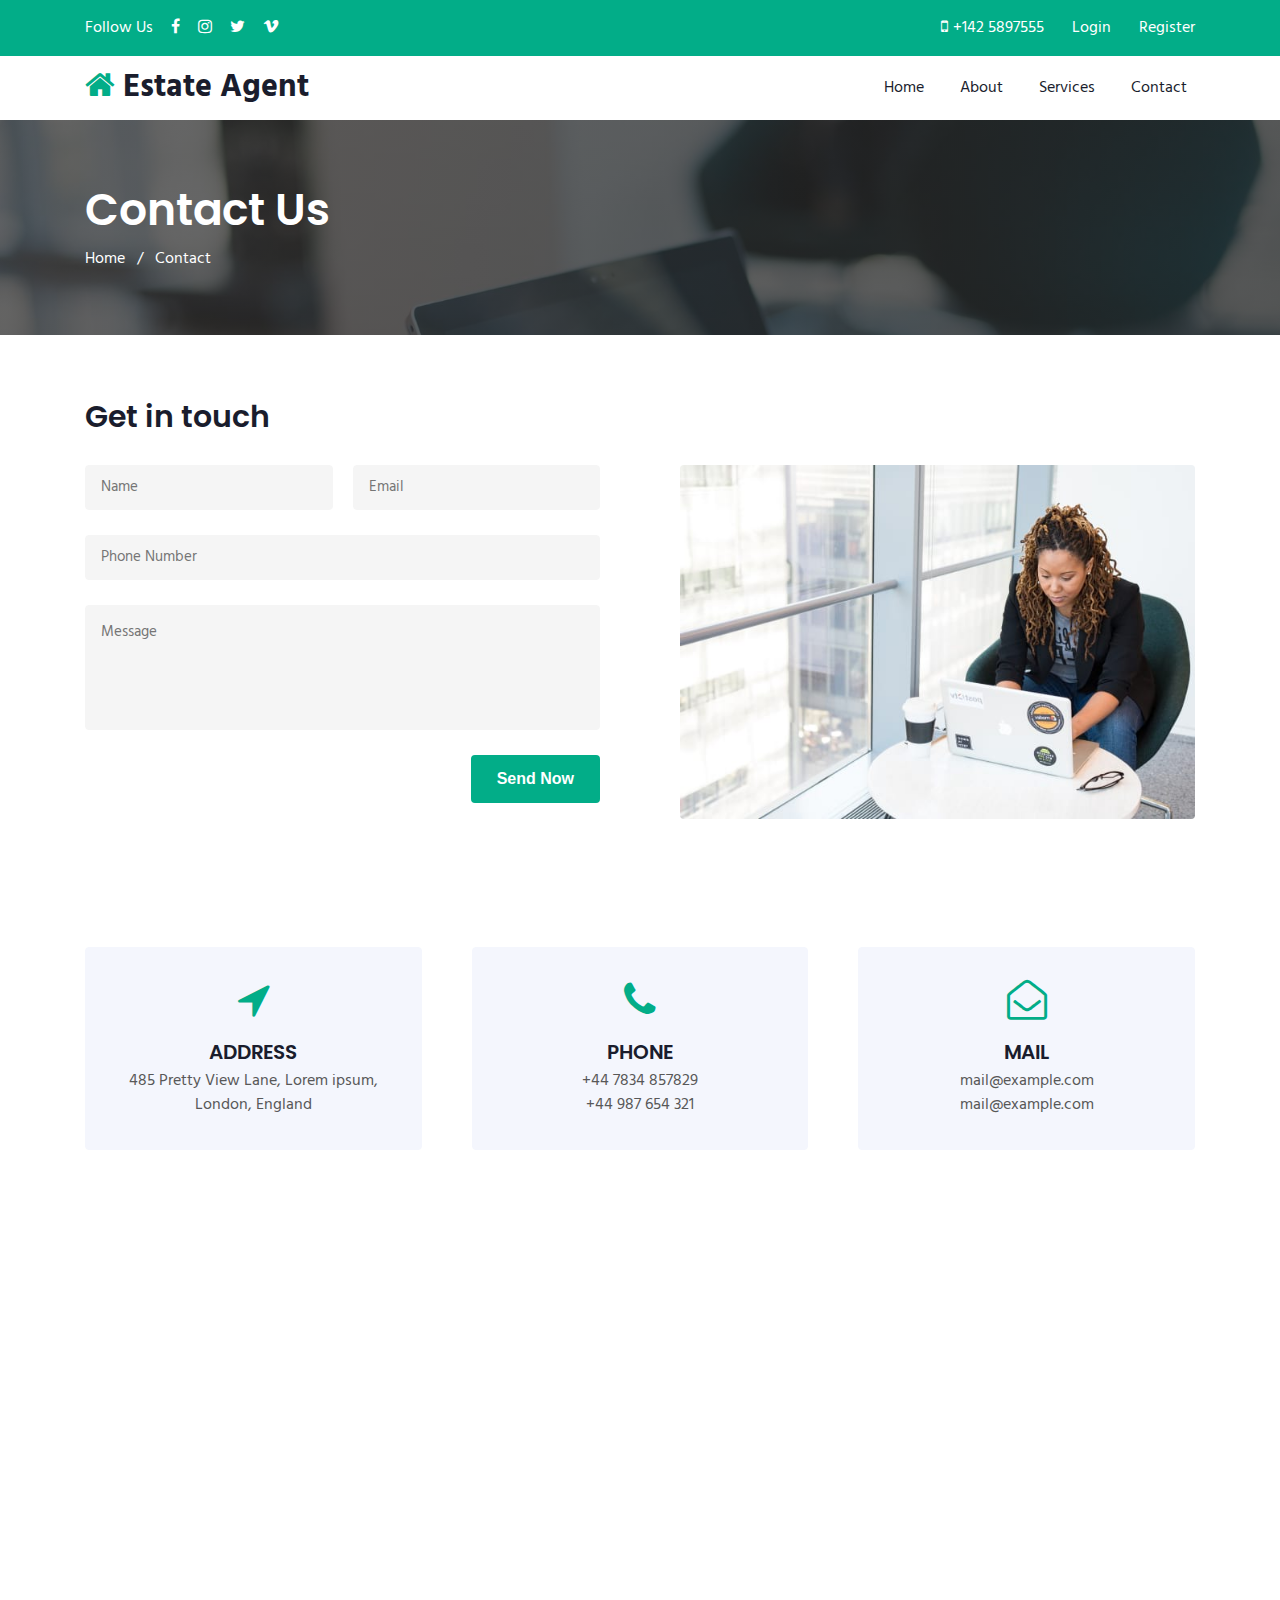
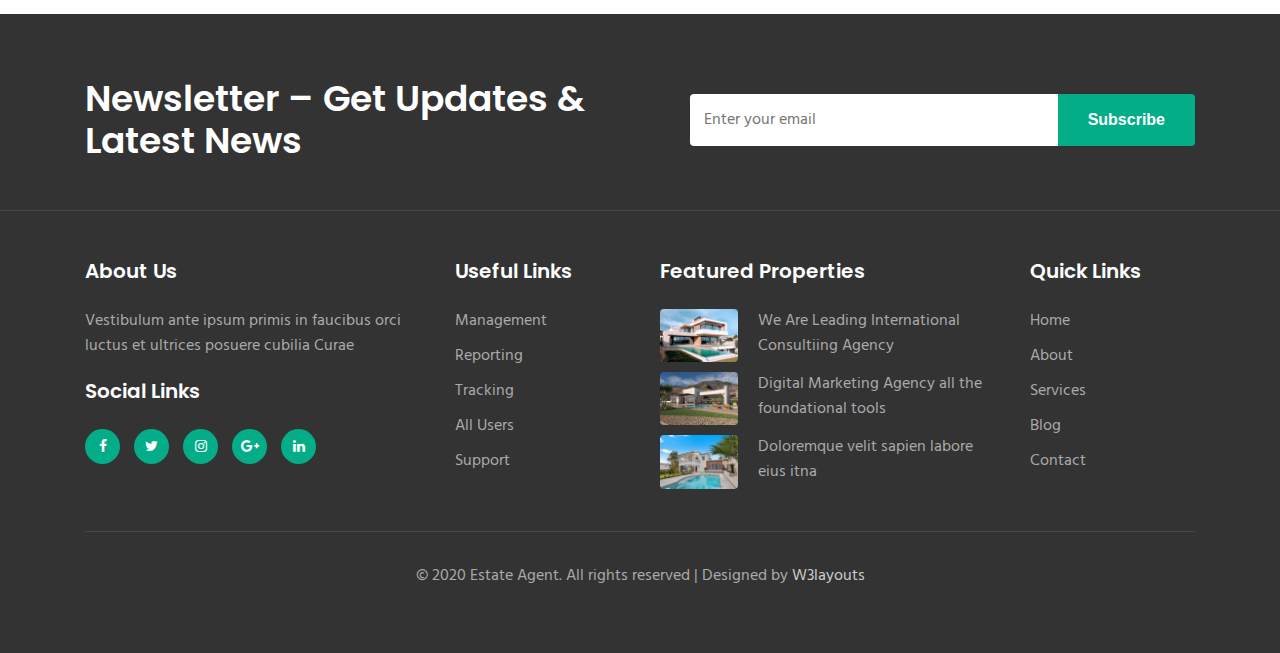
<file: IdeasAndInvestors/wwwroot/template/contact.html>
<!--
Author: W3layouts
Author URL: http://w3layouts.com
-->
<!doctype html>
<html lang="en">
  <head>
    <!-- Required meta tags -->
    <meta charset="utf-8">
    <meta name="viewport" content="width=device-width, initial-scale=1, shrink-to-fit=no">

    <title>Estate Agent a Real Estate Category Bootstrap Responsive Website Template | Contact :: W3layouts</title>
     <!-- web fonts -->
    <link href="//fonts.googleapis.com/css?family=Poppins:300,400,500,600,700,800,900&display=swap" rel="stylesheet">
    <link href="//fonts.googleapis.com/css?family=Hind&display=swap" rel="stylesheet">
    <!-- //web fonts -->
    <!-- Template CSS -->
    <link rel="stylesheet" href="assets/css/style-starter.css">
  </head>
  <body>


<!-- Top Menu 1 -->
<section class="w3l-top-menu-1">
	<div class="top-hd">
		<div class="container">
	<header class="row">
		<div class="social-top col-lg-3 col-6">
			<li>Follow Us</li>
			<li><a href="#"><span class="fa fa-facebook"></span></a></li>
			<li><a href="#"><span class="fa fa-instagram"></span></a> </li>
				<li><a href="#"><span class="fa fa-twitter"></span></a></li>
				<li><a href="#"><span class="fa fa-vimeo"></span></a> </li>
		</div>
		<div class="accounts col-lg-9 col-6">
				<li class="top_li"><span class="fa fa-mobile"></span><a href="tel:+142 5897555">+142 5897555</a> </li>
				<li class="top_li1"><a href="#">Login</a></li>
				<li class="top_li2"><a href="#">Register</a></li>
		</div>
		
	</header>
</div>
</div>
</section>
<!-- //Top Menu 1 -->
<section class="w3l-bootstrap-header">
  <nav class="navbar navbar-expand-lg navbar-light py-lg-2 py-2">
    <div class="container">
      <a class="navbar-brand" href="index.html"><span class="fa fa-home"></span> Estate Agent</a>
      <!-- if logo is image enable this   
    <a class="navbar-brand" href="#index.html">
        <img src="image-path" alt="Your logo" title="Your logo" style="height:35px;" />
    </a> -->
      <button class="navbar-toggler" type="button" data-toggle="collapse" data-target="#navbarSupportedContent"
        aria-controls="navbarSupportedContent" aria-expanded="false" aria-label="Toggle navigation">
        <span class="navbar-toggler-icon fa fa-bars"></span>
      </button>

      <div class="collapse navbar-collapse" id="navbarSupportedContent">
        <ul class="navbar-nav ml-auto">
          <li class="nav-item">
            <a class="nav-link" href="index.html">Home</a>
          </li>
          <li class="nav-item">
            <a class="nav-link" href="about.html">About</a>
          </li>
           <li class="nav-item">
            <a class="nav-link" href="services.html">Services</a>
          </li>
        
          <li class="nav-item mr-0">
            <a class="nav-link" href="contact.html">Contact</a>
          </li>
        </ul>
       
      </div>
    </div>
  </nav>
</section>
<section class="w3l-contact-breadcrum">
  <div class="breadcrum-bg py-sm-5 py-4">
    <div class="container py-lg-3">

      <h2>Contact Us</h2>
      <p><a href="index.html">Home</a> &nbsp; / &nbsp; Contact</p>
   
	 </div>
  </div>
</section>
<!-- contact form -->
<section class="w3l-contacts-2" id="contact">
	<div class="contacts-main">
		
		<div class="form-41-mian py-5">
			<div class="container py-md-3">
				<h3 class="cont-head">Get in touch</h3>
				<div class="d-grid align-form-map">
					<div class="form-inner-cont">
						
						<form action="https://sendmail.w3layouts.com/submitForm" method="post" class="main-input">
							<div class="top-inputs d-grid">
								<input type="text" placeholder="Name" name="w3lName" id="w3lName" required="">
								<input type="email" name="email" placeholder="Email" id="w3lSender" required="">
							</div>
							<input type="text" placeholder="Phone Number" name="w3lName" id="w3lName" required="">
							<textarea placeholder="Message" name="w3lMessage" id="w3lMessage" required=""></textarea>
							<div class="text-right">
								<button type="submit" class="btn btn-theme3">Send Now</button>
							</div>
						</form>
					</div>
					
					<div class="contact-right">
						<img src="assets/images/ab-2.jpg" class="img-fluid" alt="">
					</div>
				</div>
			</div>
		</div>
		<div class="contant11-top-bg py-5">
			<div class="container py-md-3">
				<div class="d-grid contact section-gap">
					<div class="contact-info-left d-grid text-center">
						<div class="contact-info">
							<span class="fa fa-location-arrow" aria-hidden="true"></span>
							<h4>Address</h4>
							<p>485 Pretty View Lane, Lorem ipsum, London, England</p>
						</div>
						<div class="contact-info">
							<span class="fa fa-phone" aria-hidden="true"></span>
							<h4>Phone</h4>
							<p><a href="tel:+44 7834 857829">+44 7834 857829</a></p>
							<p><a href="tel:+44 987 654 321">+44 987 654 321</a></p>
						</div>
						<div class="contact-info">
							<span class="fa fa-envelope-open-o" aria-hidden="true"></span>
							<h4>Mail</h4>
							<p><a href="mailto:mail@example.com" class="email">mail@example.com</a></p>
							<p><a href="mailto:mail@example.com" class="email">mail@example.com</a></p>
						</div>
					</div>
				</div>
			</div>
		</div>
		<div class="map">
            <iframe src="https://www.google.com/maps/embed?pb=!1m18!1m12!1m3!1d158857.7281066703!2d-0.24168144921176335!3d51.5287718408761!2m3!1f0!2f0!3f0!3m2!1i1024!2i768!4f13.1!3m3!1m2!1s0x47d8a00baf21de75%3A0x52963a5addd52a99!2sLondon%2C%20UK!5e0!3m2!1sen!2sin!4v1569921526194!5m2!1sen!2sin" frameborder="0" style="border:0;" allowfullscreen=""></iframe>
        </div>
</section>
<!-- //contact form -->
 
 <!-- grids block 5 -->
 <section class="w3l-footer-29-main" id="footer">
  <div class="footer-29">
    <div class="grids-forms-1 pb-5">
<div class="container">
  <div class="grids-forms">
      <div class="main-midd">
          <h4 class="title-head">Newsletter – Get Updates & Latest News</h4>
          
      </div>
      <div class="main-midd-2">
          <form action="#" method="post" class="rightside-form">
              <input type="email" name="email" placeholder="Enter your email">
              <button class="btn" type="submit">Subscribe</button>
          </form>
      </div>
    </div>
  </div>
  </div>
      <div class="container pt-5">
        
          <div class="d-grid grid-col-4 footer-top-29">
              <div class="footer-list-29 footer-1">
                  <h6 class="footer-title-29">About Us</h6>
                  <ul>
                     <p>Vestibulum ante ipsum primis in faucibus orci luctus et ultrices posuere cubilia Curae</p>
                  </ul>
                  <div class="main-social-footer-29">
                    <h6 class="footer-title-29">Social Links</h6>
                      <a href="#facebook" class="facebook"><span class="fa fa-facebook"></span></a>
                      <a href="#twitter" class="twitter"><span class="fa fa-twitter"></span></a>
                      <a href="#instagram" class="instagram"><span class="fa fa-instagram"></span></a>
                      <a href="#google-plus" class="google-plus"><span class="fa fa-google-plus"></span></a>
                      <a href="#linkedin" class="linkedin"><span class="fa fa-linkedin"></span></a>
                  </div>
              </div>
              <div class="footer-list-29 footer-2">
                  <ul>
                      <h6 class="footer-title-29">Useful Links</h6>
                      <li><a href="services.html">Management</a></li>
                      <li><a href="services.html">Reporting</a></li>
                      <li><a href="services.html">Tracking</a></li>
                      <li><a href="services.html">All Users</a></li>
                      <li><a href="contact.html">Support</a></li>
                  </ul>
              </div>
              <div class="footer-list-29 footer-3">
                  <div class="properties">
                      <h6 class="footer-title-29">Featured Properties</h6>
                      <a href="#"><img src="assets/images/g7.jpg" class="img-responsive" alt=""><p>We Are Leading International Consultiing Agency</p></a>
                      <a href="#"><img src="assets/images/g8.jpg" class="img-responsive" alt=""><p>Digital Marketing Agency all the foundational tools</p></a>
                      <a href="#"><img src="assets/images/g9.jpg" class="img-responsive" alt=""><p>Doloremque velit sapien labore eius itna</p></a>
                  </div>
              </div>
              <div class="footer-list-29 footer-4">
                  <ul>
                      <h6 class="footer-title-29">Quick Links</h6>
                      <li><a href="index.html">Home</a></li>
                      <li><a href="about.html">About</a></li>
                      <li><a href="services.html">Services</a></li>
                      <li><a href="#"> Blog</a></li>
                      <li><a href="contact.html">Contact</a></li>
                  </ul>
              </div>
          </div>
          <div class="bottom-copies text-center">
              <p class="copy-footer-29">© 2020 Estate Agent. All rights reserved | Designed by <a href="https://w3layouts.com">W3layouts</a></p>
               
          </div>
      </div>
  </div>
   <!-- move top -->
  <button onclick="topFunction()" id="movetop" title="Go to top">
              <span class="fa fa-angle-up"></span>
                 </button>
                 <script>
                     // When the user scrolls down 20px from the top of the document, show the button
                     window.onscroll = function () {
                         scrollFunction()
                     };
              
                     function scrollFunction() {
                         if (document.body.scrollTop > 20 || document.documentElement.scrollTop > 20) {
                             document.getElementById("movetop").style.display = "block";
                         } else {
                             document.getElementById("movetop").style.display = "none";
                         }
                     }
              
                     // When the user clicks on the button, scroll to the top of the document
                     function topFunction() {
                         document.body.scrollTop = 0;
                         document.documentElement.scrollTop = 0;
                     }
                 </script>
                 <!-- /move top -->
</section>
<!-- // grids block 5 -->
<script src="assets/js/jquery-3.3.1.min.js"></script>
<!-- //footer-28 block -->
</section>

<script>
    $(function () {
      $('.navbar-toggler').click(function () {
        $('body').toggleClass('noscroll');
      })
    });
  </script>
  <!-- jQuery first, then Popper.js, then Bootstrap JS -->
  <script src="https://code.jquery.com/jquery-3.4.1.slim.min.js"
    integrity="sha384-J6qa4849blE2+poT4WnyKhv5vZF5SrPo0iEjwBvKU7imGFAV0wwj1yYfoRSJoZ+n" crossorigin="anonymous">
  </script>
  
  <script src="https://stackpath.bootstrapcdn.com/bootstrap/4.4.1/js/bootstrap.min.js"
    integrity="sha384-wfSDF2E50Y2D1uUdj0O3uMBJnjuUD4Ih7YwaYd1iqfktj0Uod8GCExl3Og8ifwB6" crossorigin="anonymous">
  </script>

<!-- Smooth scrolling -->


</body>

</html>
<!-- // grids block 5 -->
</file>
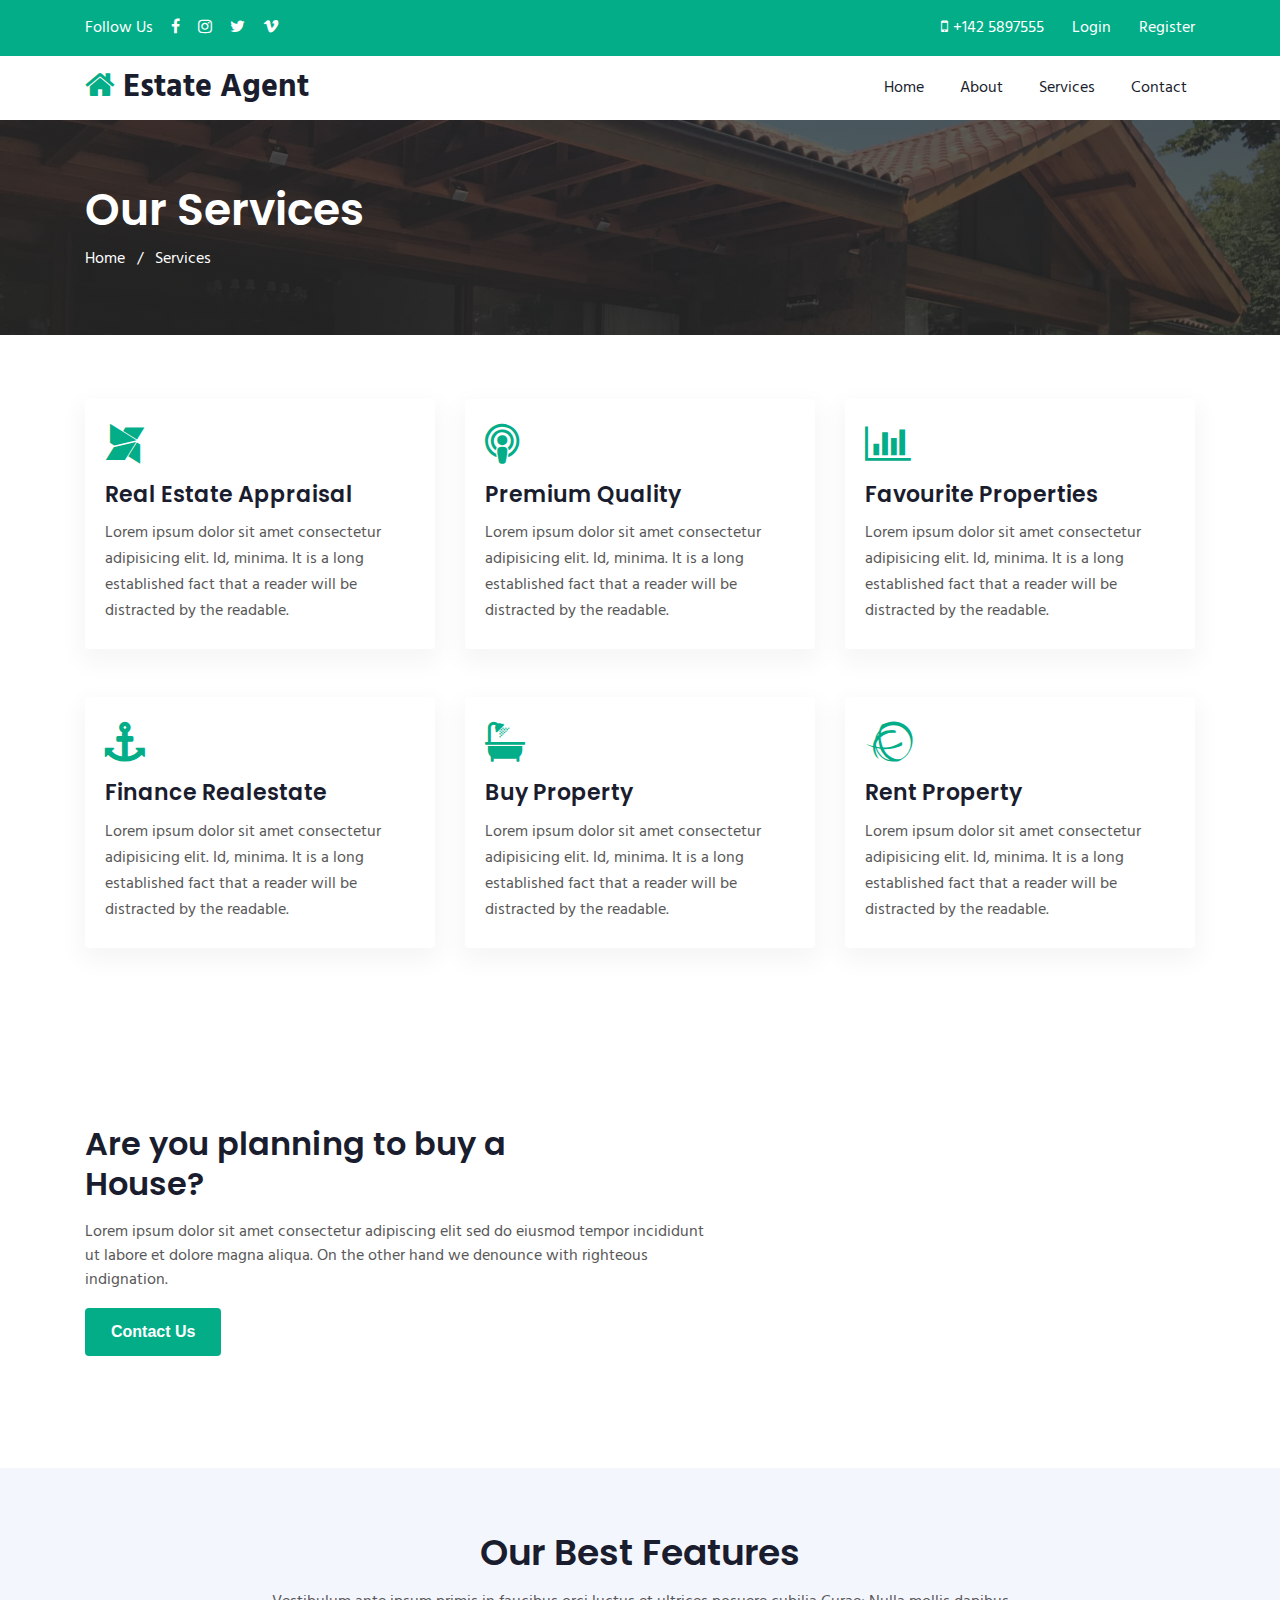
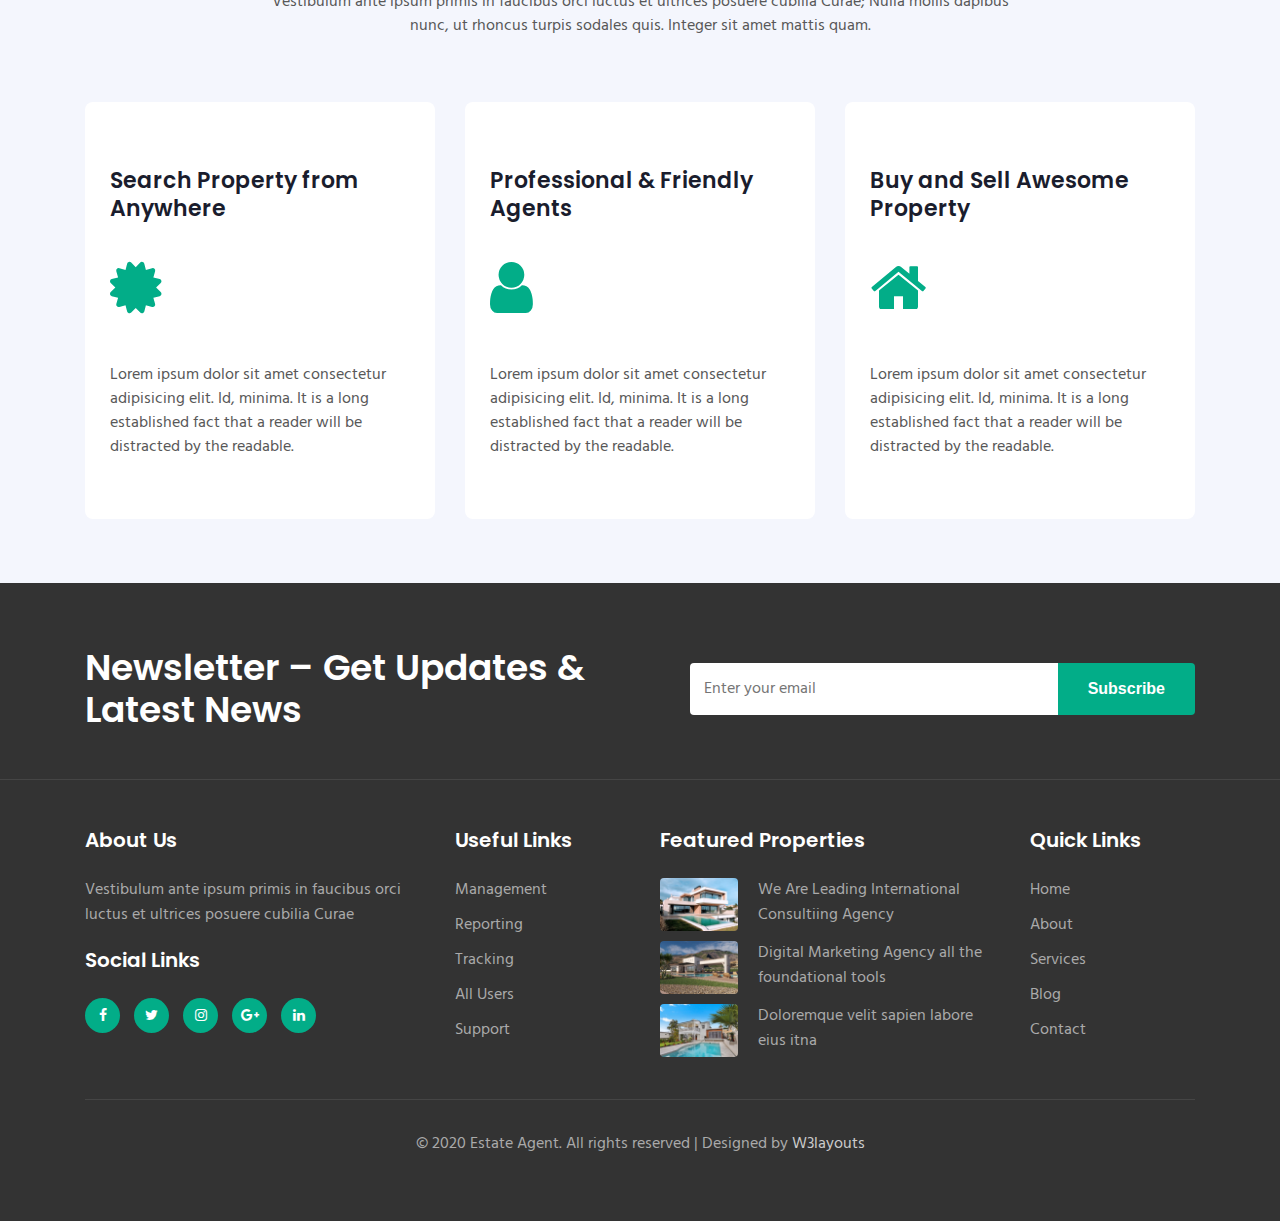
<file: IdeasAndInvestors/wwwroot/template/services.html>
<!--
Author: W3layouts
Author URL: http://w3layouts.com
-->
<!doctype html>
<html lang="en">
  <head>
    <!-- Required meta tags -->
    <meta charset="utf-8">
    <meta name="viewport" content="width=device-width, initial-scale=1, shrink-to-fit=no">

    <title>Estate Agent a Real Estate Category Bootstrap Responsive Website Template | Services :: W3layouts</title>
     <!-- web fonts -->
    <link href="//fonts.googleapis.com/css?family=Poppins:300,400,500,600,700,800,900&display=swap" rel="stylesheet">
    <link href="//fonts.googleapis.com/css?family=Hind&display=swap" rel="stylesheet">
    <!-- //web fonts -->
    <!-- Template CSS -->
    <link rel="stylesheet" href="assets/css/style-starter.css">
  </head>
  <body>


<!-- Top Menu 1 -->
<section class="w3l-top-menu-1">
	<div class="top-hd">
		<div class="container">
	<header class="row">
		<div class="social-top col-lg-3 col-6">
			<li>Follow Us</li>
			<li><a href="#"><span class="fa fa-facebook"></span></a></li>
			<li><a href="#"><span class="fa fa-instagram"></span></a> </li>
				<li><a href="#"><span class="fa fa-twitter"></span></a></li>
				<li><a href="#"><span class="fa fa-vimeo"></span></a> </li>
		</div>
		<div class="accounts col-lg-9 col-6">
				<li class="top_li"><span class="fa fa-mobile"></span><a href="tel:+142 5897555">+142 5897555</a> </li>
				<li class="top_li1"><a href="#">Login</a></li>
				<li class="top_li2"><a href="#">Register</a></li>
		</div>
		
	</header>
</div>
</div>
</section>
<!-- //Top Menu 1 -->
<section class="w3l-bootstrap-header">
  <nav class="navbar navbar-expand-lg navbar-light py-lg-2 py-2">
    <div class="container">
      <a class="navbar-brand" href="index.html"><span class="fa fa-home"></span> Estate Agent</a>
      <!-- if logo is image enable this   
    <a class="navbar-brand" href="#index.html">
        <img src="image-path" alt="Your logo" title="Your logo" style="height:35px;" />
    </a> -->
      <button class="navbar-toggler" type="button" data-toggle="collapse" data-target="#navbarSupportedContent"
        aria-controls="navbarSupportedContent" aria-expanded="false" aria-label="Toggle navigation">
        <span class="navbar-toggler-icon fa fa-bars"></span>
      </button>

      <div class="collapse navbar-collapse" id="navbarSupportedContent">
        <ul class="navbar-nav ml-auto">
          <li class="nav-item">
            <a class="nav-link" href="index.html">Home</a>
          </li>
          <li class="nav-item">
            <a class="nav-link" href="about.html">About</a>
          </li>
         
         <li class="nav-item">
            <a class="nav-link" href="services.html">Services</a>
          </li>
          <li class="nav-item mr-0">
            <a class="nav-link" href="contact.html">Contact</a>
          </li>
        </ul>
       
      </div>
    </div>
  </nav>
</section>
<section class="w3l-service-breadcrum">
  <div class="breadcrum-bg py-sm-5 py-4">
    <div class="container py-lg-3">

      <h2>Our Services</h2>
      <p><a href="index.html">Home</a> &nbsp; / &nbsp; Services</p>
   
	 </div>
  </div>
</section>
 <!--  services section -->
<section class="w3l-index6" id="service">
  <div class="features-with-17_sur py-5">
    <div class="container py-lg-3">
      <div class="features-with-17-top_sur">
        <div class="row">
          <div class="col-lg-4 col-md-6 mt-md-0 mt-4">
            <div class="features-with-17-right-tp_sur">
              <div class="features-with-17-left1 mb-3">
                <span class="fa fa-modx" aria-hidden="true"></span>
              </div>
              <div class="features-with-17-left2">
                <h6><a href="#url">Real Estate Appraisal</a></h6>
                <p>Lorem ipsum dolor sit amet consectetur adipisicing elit. Id, minima. It is a long established fact that a reader will be distracted by the readable.</p>
              </div>
            </div>
          </div>
          <div class="col-lg-4 col-md-6 mt-md-0 mt-5">
            <div class="features-with-17-right-tp_sur">
              <div class="features-with-17-left1 mb-3">
                <span class="fa fa-podcast" aria-hidden="true"></span>
              </div>
              <div class="features-with-17-left2">
                <h6><a href="#url">Premium Quality</a></h6>
                <p>Lorem ipsum dolor sit amet consectetur adipisicing elit. Id, minima. It is a long established fact that a reader will be distracted by the readable.</p>
              </div>
            </div>
          </div>
          <div class="col-lg-4 col-md-6 mt-lg-0 mt-5">
            <div class="features-with-17-right-tp_sur">
              <div class="features-with-17-left1 mb-3">
                <span class="fa fa-bar-chart" aria-hidden="true"></span>
              </div>
              <div class="features-with-17-left2">
                <h6><a href="#url">Favourite Properties</a> </h6>
                <p>Lorem ipsum dolor sit amet consectetur adipisicing elit. Id, minima. It is a long established fact that a reader will be distracted by the readable.</p>
              </div>
            </div>
          </div>
          <div class="col-lg-4 col-md-6 mt-5">
            <div class="features-with-17-right-tp_sur">
              <div class="features-with-17-left1 mb-3">
                <span class="fa fa-anchor" aria-hidden="true"></span>
              </div>
              <div class="features-with-17-left2">
                <h6><a href="#url">Finance Realestate</a> </h6>
                <p>Lorem ipsum dolor sit amet consectetur adipisicing elit. Id, minima. It is a long established fact that a reader will be distracted by the readable.</p>
              </div>
            </div>
          </div>
          <div class="col-lg-4 col-md-6 mt-5">
            <div class="features-with-17-right-tp_sur">
              <div class="features-with-17-left1 mb-3">
                <span class="fa fa-bath" aria-hidden="true"></span>
              </div>
              <div class="features-with-17-left2">
                <h6><a href="#url">Buy Property</a> </h6>
                <p>Lorem ipsum dolor sit amet consectetur adipisicing elit. Id, minima. It is a long established fact that a reader will be distracted by the readable.</p>
              </div>
            </div>
          </div>
          <div class="col-lg-4 col-md-6 mt-5">
            <div class="features-with-17-right-tp_sur">
              <div class="features-with-17-left1 mb-3">
                <span class="fa fa-ravelry" aria-hidden="true"></span>
              </div>
              <div class="features-with-17-left2">
                <h6><a href="#url">Rent Property</a> </h6>
                <p>Lorem ipsum dolor sit amet consectetur adipisicing elit. Id, minima. It is a long established fact that a reader will be distracted by the readable.</p>
              </div>
            </div>
          </div>
        </div>
      </div>
    </div>
  </div>
</section>
 <!--  //services section -->
<!-- services block1 -->
<section class="w3-about-2">
<div class="w3-services py-5">
    <div class="container py-lg-3">
        
        <div class="row w3-services-grids py-lg-5">
          
            <div class="col-lg-7 w3-services-right-grid mt-lg-0">
                <h4>Are you planning to buy a House?</h4>
                <p class="mt-3">Lorem ipsum dolor sit amet consectetur adipiscing elit sed do eiusmod tempor incididunt ut labore et dolore magna aliqua. On the other hand we denounce with righteous indignation.</p>
                <a class="btn btn-secondary btn-theme3 mt-3" href="contact.html"> Contact Us</a>
            </div>
            <div class="col-lg-5 w3-services-left-grid">
             
            </div>
        </div>
    </div>
</div>
</section>
<!-- //services block1 -->
<!-- services block3 -->
<section class="w3l-service-3">
<div class="w3l-open-block-services py-5">
    <div class="container py-lg-3">
      
        <div class="heading text-center mx-auto">
            <h3 class="head">Our Best Features</h3>
            <p class="my-3 head "> Vestibulum ante ipsum primis in faucibus orci luctus et ultrices posuere cubilia Curae;
              Nulla mollis dapibus nunc, ut rhoncus
              turpis sodales quis. Integer sit amet mattis quam.</p>
          </div>
        <div class="row mt-5 pt-3">
            <div class="col-lg-4 col-md-6">
                <div class="card">
                    
                    <h4 class="mission">Search Property from Anywhere</h4>
                    <div class="icon-holder">
                        <span class="fa fa-certificate service-icon" aria-hidden="true"></span>
                    </div>
                    <div class="open-description">
                        <p>Lorem ipsum dolor sit amet consectetur adipisicing elit. Id, minima. It is a long established fact that a reader will be distracted by the readable.</p>
                     
                    </div>
                </div>
            </div>
            <div class="col-lg-4 col-md-6 mt-md-0 mt-5 pt-md-0 pt-3">
                <div class="card">
                   
                    <h4 class="mission">Professional & Friendly Agents</h4>
                    <div class="icon-holder">
                        <span class="fa fa-user service-icon" aria-hidden="true"></span>
                    </div>
                    <div class="open-description">
                        <p>Lorem ipsum dolor sit amet consectetur adipisicing elit. Id, minima. It is a long established fact that a reader will be distracted by the readable.</p>
                        
                    </div>
                </div>
            </div>
            <div class="col-lg-4 col-md-6 mt-lg-0 mt-5 pt-lg-0 pt-3">
                <div class="card">
                   
                    <h4 class="mission">Buy and Sell Awesome Property</h4>
                    <div class="icon-holder">
                        <span class="fa fa-home service-icon" aria-hidden="true"></span>
                    </div>
                    <div class="open-description">
                        <p>Lorem ipsum dolor sit amet consectetur adipisicing elit. Id, minima. It is a long established fact that a reader will be distracted by the readable.</p>
                       
                    </div>
                </div>
            </div>
        </div>
    </div>
</div>
</section>
<!-- //services block3 -->
 
 <!-- grids block 5 -->
 <section class="w3l-footer-29-main" id="footer">
  <div class="footer-29">
    <div class="grids-forms-1 pb-5">
<div class="container">
  <div class="grids-forms">
      <div class="main-midd">
          <h4 class="title-head">Newsletter – Get Updates & Latest News</h4>
          
      </div>
      <div class="main-midd-2">
          <form action="#" method="post" class="rightside-form">
              <input type="email" name="email" placeholder="Enter your email">
              <button class="btn" type="submit">Subscribe</button>
          </form>
      </div>
    </div>
  </div>
  </div>
      <div class="container pt-5">
        
          <div class="d-grid grid-col-4 footer-top-29">
              <div class="footer-list-29 footer-1">
                  <h6 class="footer-title-29">About Us</h6>
                  <ul>
                     <p>Vestibulum ante ipsum primis in faucibus orci luctus et ultrices posuere cubilia Curae</p>
                  </ul>
                  <div class="main-social-footer-29">
                    <h6 class="footer-title-29">Social Links</h6>
                      <a href="#facebook" class="facebook"><span class="fa fa-facebook"></span></a>
                      <a href="#twitter" class="twitter"><span class="fa fa-twitter"></span></a>
                      <a href="#instagram" class="instagram"><span class="fa fa-instagram"></span></a>
                      <a href="#google-plus" class="google-plus"><span class="fa fa-google-plus"></span></a>
                      <a href="#linkedin" class="linkedin"><span class="fa fa-linkedin"></span></a>
                  </div>
              </div>
              <div class="footer-list-29 footer-2">
                  <ul>
                      <h6 class="footer-title-29">Useful Links</h6>
                      <li><a href="services.html">Management</a></li>
                      <li><a href="services.html">Reporting</a></li>
                      <li><a href="services.html">Tracking</a></li>
                      <li><a href="services.html">All Users</a></li>
                      <li><a href="contact.html">Support</a></li>
                  </ul>
              </div>
              <div class="footer-list-29 footer-3">
                  <div class="properties">
                      <h6 class="footer-title-29">Featured Properties</h6>
                      <a href="#"><img src="assets/images/g7.jpg" class="img-responsive" alt=""><p>We Are Leading International Consultiing Agency</p></a>
                      <a href="#"><img src="assets/images/g8.jpg" class="img-responsive" alt=""><p>Digital Marketing Agency all the foundational tools</p></a>
                      <a href="#"><img src="assets/images/g9.jpg" class="img-responsive" alt=""><p>Doloremque velit sapien labore eius itna</p></a>
                  </div>
              </div>
              <div class="footer-list-29 footer-4">
                  <ul>
                      <h6 class="footer-title-29">Quick Links</h6>
                      <li><a href="index.html">Home</a></li>
                      <li><a href="about.html">About</a></li>
                      <li><a href="services.html">Services</a></li>
                      <li><a href="#"> Blog</a></li>
                      <li><a href="contact.html">Contact</a></li>
                  </ul>
              </div>
          </div>
          <div class="bottom-copies text-center">
              <p class="copy-footer-29">© 2020 Estate Agent. All rights reserved | Designed by <a href="https://w3layouts.com">W3layouts</a></p>
               
          </div>
      </div>
  </div>
   <!-- move top -->
  <button onclick="topFunction()" id="movetop" title="Go to top">
              <span class="fa fa-angle-up"></span>
                 </button>
                 <script>
                     // When the user scrolls down 20px from the top of the document, show the button
                     window.onscroll = function () {
                         scrollFunction()
                     };
              
                     function scrollFunction() {
                         if (document.body.scrollTop > 20 || document.documentElement.scrollTop > 20) {
                             document.getElementById("movetop").style.display = "block";
                         } else {
                             document.getElementById("movetop").style.display = "none";
                         }
                     }
              
                     // When the user clicks on the button, scroll to the top of the document
                     function topFunction() {
                         document.body.scrollTop = 0;
                         document.documentElement.scrollTop = 0;
                     }
                 </script>
                 <!-- /move top -->
</section>
<!-- // grids block 5 -->
<script src="assets/js/jquery-3.3.1.min.js"></script>
<!-- //footer-28 block -->
</section>

<script>
    $(function () {
      $('.navbar-toggler').click(function () {
        $('body').toggleClass('noscroll');
      })
    });
  </script>
  <!-- jQuery first, then Popper.js, then Bootstrap JS -->
  <script src="https://code.jquery.com/jquery-3.4.1.slim.min.js"
    integrity="sha384-J6qa4849blE2+poT4WnyKhv5vZF5SrPo0iEjwBvKU7imGFAV0wwj1yYfoRSJoZ+n" crossorigin="anonymous">
  </script>
  
  <script src="https://stackpath.bootstrapcdn.com/bootstrap/4.4.1/js/bootstrap.min.js"
    integrity="sha384-wfSDF2E50Y2D1uUdj0O3uMBJnjuUD4Ih7YwaYd1iqfktj0Uod8GCExl3Og8ifwB6" crossorigin="anonymous">
  </script>

<!-- Smooth scrolling -->


</body>

</html>
<!-- // grids block 5 -->
</file>
<file: IdeasAndInvestors/wwwroot/template/assets/css/style-starter.css>
/*--
Author: W3layouts
Author URL: http://w3layouts.com
--*/
@charset "UTF-8";
/*!
 *  Font Awesome 4.7.0 by @davegandy - http://fontawesome.io - @fontawesome
 *  License - http://fontawesome.io/license (Font: SIL OFL 1.1, CSS: MIT License)
 */
/* FONT PATH
 * -------------------------- */
@font-face {
  font-family: 'FontAwesome';
  src: url("../fonts/fontawesome-webfont.eot?v=4.7.0");
  src: url("../fonts/fontawesome-webfont.eot?#iefix&v=4.7.0") format("embedded-opentype"), url("../fonts/fontawesome-webfont.woff2?v=4.7.0") format("woff2"), url("../fonts/fontawesome-webfont.woff?v=4.7.0") format("woff"), url("../fonts/fontawesome-webfont.ttf?v=4.7.0") format("truetype"), url("../fonts/fontawesome-webfont.svg?v=4.7.0#fontawesomeregular") format("svg");
  font-weight: normal;
  font-style: normal; }

/*-- popup --*/
.popup-effect {
  position: fixed;
  top: 0;
  bottom: 0;
  left: 0;
  right: 0;
  background: rgba(0, 0, 0, 0.7);
  transition: opacity 0ms;
  visibility: hidden;
  opacity: 0;
  z-index: 99;
}

.popup-effect:target {
  visibility: visible;
  opacity: 1;
}

.popup {
  background: #fff;
  border-radius: 4px;
  max-width: 500px;
  position: relative;
  margin: 8em auto;
  padding: 3em 2em;
  z-index: 999;
}
.popup p {
  font-size: 15px;
  color: #777;
}

.popup .close {
  position: absolute;
  top: 10px;
  right: 15px;
  transition: all 200ms;
  font-size: 30px;
  font-weight: bold;
  text-decoration: none;
  color: #000;
}

.popup .close:hover {
  color: #ff6c5f;
}
.popup iframe {
  width: 100%;
  height: 250px;
  border: none;
}
.login .btn {
  border: 2px solid #009688;
  background: none;
  color: #009688;
  font-weight: 500;
  letter-spacing: 1px;
  font-size: 15px;
  border-radius: 4px;
  -webkit-border-radius: 4px;
  -o-border-radius: 4px;
  -moz-border-radius: 4px;
  -ms-border-radius: 4px;
  padding: 8px 25px;
}
.login .btn:hover {
      opacity: 0.8;
}
.login p a {
  font-size: 14px;
  color: #002d28;
}
.login label {
  font-size: 14px;
  color: #666;
}

/*-- //popup --*/


.fa {
  display: inline-block;
  font: normal normal normal 14px/1 FontAwesome;
  font-size: inherit;
  text-rendering: auto;
  -webkit-font-smoothing: antialiased;
  -moz-osx-font-smoothing: grayscale; }

/* makes the font 33% larger relative to the icon container */
.fa-lg {
  font-size: 1.33333em;
  line-height: 0.75em;
  vertical-align: -15%; }

.fa-2x {
  font-size: 2em; }

.fa-3x {
  font-size: 3em; }

.fa-4x {
  font-size: 4em; }

.fa-5x {
  font-size: 5em; }

.fa-fw {
  width: 1.28571em;
  text-align: center; }

.fa-ul {
  padding-left: 0;
  margin-left: 2.14286em;
  list-style-type: none; }
  .fa-ul > li {
    position: relative; }

.fa-li {
  position: absolute;
  left: -2.14286em;
  width: 2.14286em;
  top: 0.14286em;
  text-align: center; }
  .fa-li.fa-lg {
    left: -1.85714em; }

.fa-border {
  padding: .2em .25em .15em;
  border: solid 0.08em #eee;
  border-radius: .1em; }

.fa-pull-left {
  float: left; }

.fa-pull-right {
  float: right; }

.fa.fa-pull-left {
  margin-right: .3em; }

.fa.fa-pull-right {
  margin-left: .3em; }

/* Deprecated as of 4.4.0 */
.pull-right {
  float: right; }

.pull-left {
  float: left; }

.fa.pull-left {
  margin-right: .3em; }

.fa.pull-right {
  margin-left: .3em; }

.fa-spin {
  -webkit-animation: fa-spin 2s infinite linear;
  animation: fa-spin 2s infinite linear; }

.fa-pulse {
  -webkit-animation: fa-spin 1s infinite steps(8);
  animation: fa-spin 1s infinite steps(8); }

@-webkit-keyframes fa-spin {
  0% {
    transform: rotate(0deg); }
  100% {
    transform: rotate(359deg); } }

@keyframes fa-spin {
  0% {
    transform: rotate(0deg); }
  100% {
    transform: rotate(359deg); } }

.fa-rotate-90 {
  -ms-filter: "progid:DXImageTransform.Microsoft.BasicImage(rotation=1)";
  transform: rotate(90deg); }

.fa-rotate-180 {
  -ms-filter: "progid:DXImageTransform.Microsoft.BasicImage(rotation=2)";
  transform: rotate(180deg); }

.fa-rotate-270 {
  -ms-filter: "progid:DXImageTransform.Microsoft.BasicImage(rotation=3)";
  transform: rotate(270deg); }

.fa-flip-horizontal {
  -ms-filter: "progid:DXImageTransform.Microsoft.BasicImage(rotation=0, mirror=1)";
  transform: scale(-1, 1); }

.fa-flip-vertical {
  -ms-filter: "progid:DXImageTransform.Microsoft.BasicImage(rotation=2, mirror=1)";
  transform: scale(1, -1); }

:root .fa-rotate-90,
:root .fa-rotate-180,
:root .fa-rotate-270,
:root .fa-flip-horizontal,
:root .fa-flip-vertical {
  -webkit-filter: none;
          filter: none; }

.fa-stack {
  position: relative;
  display: inline-block;
  width: 2em;
  height: 2em;
  line-height: 2em;
  vertical-align: middle; }

.fa-stack-1x, .fa-stack-2x {
  position: absolute;
  left: 0;
  width: 100%;
  text-align: center; }

.fa-stack-1x {
  line-height: inherit; }

.fa-stack-2x {
  font-size: 2em; }

.fa-inverse {
  color: #fff; }

/* Font Awesome uses the Unicode Private Use Area (PUA) to ensure screen
   readers do not read off random characters that represent icons */
.fa-glass:before {
  content: ""; }

.fa-music:before {
  content: ""; }

.fa-search:before {
  content: ""; }

.fa-envelope-o:before {
  content: ""; }

.fa-heart:before {
  content: ""; }

.fa-star:before {
  content: ""; }

.fa-star-o:before {
  content: ""; }

.fa-user:before {
  content: ""; }

.fa-film:before {
  content: ""; }

.fa-th-large:before {
  content: ""; }

.fa-th:before {
  content: ""; }

.fa-th-list:before {
  content: ""; }

.fa-check:before {
  content: ""; }

.fa-remove:before,
.fa-close:before,
.fa-times:before {
  content: ""; }

.fa-search-plus:before {
  content: ""; }

.fa-search-minus:before {
  content: ""; }

.fa-power-off:before {
  content: ""; }

.fa-signal:before {
  content: ""; }

.fa-gear:before,
.fa-cog:before {
  content: ""; }

.fa-trash-o:before {
  content: ""; }

.fa-home:before {
  content: ""; }

.fa-file-o:before {
  content: ""; }

.fa-clock-o:before {
  content: ""; }

.fa-road:before {
  content: ""; }

.fa-download:before {
  content: ""; }

.fa-arrow-circle-o-down:before {
  content: ""; }

.fa-arrow-circle-o-up:before {
  content: ""; }

.fa-inbox:before {
  content: ""; }

.fa-play-circle-o:before {
  content: ""; }

.fa-rotate-right:before,
.fa-repeat:before {
  content: ""; }

.fa-refresh:before {
  content: ""; }

.fa-list-alt:before {
  content: ""; }

.fa-lock:before {
  content: ""; }

.fa-flag:before {
  content: ""; }

.fa-headphones:before {
  content: ""; }

.fa-volume-off:before {
  content: ""; }

.fa-volume-down:before {
  content: ""; }

.fa-volume-up:before {
  content: ""; }

.fa-qrcode:before {
  content: ""; }

.fa-barcode:before {
  content: ""; }

.fa-tag:before {
  content: ""; }

.fa-tags:before {
  content: ""; }

.fa-book:before {
  content: ""; }

.fa-bookmark:before {
  content: ""; }

.fa-print:before {
  content: ""; }

.fa-camera:before {
  content: ""; }

.fa-font:before {
  content: ""; }

.fa-bold:before {
  content: ""; }

.fa-italic:before {
  content: ""; }

.fa-text-height:before {
  content: ""; }

.fa-text-width:before {
  content: ""; }

.fa-align-left:before {
  content: ""; }

.fa-align-center:before {
  content: ""; }

.fa-align-right:before {
  content: ""; }

.fa-align-justify:before {
  content: ""; }

.fa-list:before {
  content: ""; }

.fa-dedent:before,
.fa-outdent:before {
  content: ""; }

.fa-indent:before {
  content: ""; }

.fa-video-camera:before {
  content: ""; }

.fa-photo:before,
.fa-image:before,
.fa-picture-o:before {
  content: ""; }

.fa-pencil:before {
  content: ""; }

.fa-map-marker:before {
  content: ""; }

.fa-adjust:before {
  content: ""; }

.fa-tint:before {
  content: ""; }

.fa-edit:before,
.fa-pencil-square-o:before {
  content: ""; }

.fa-share-square-o:before {
  content: ""; }

.fa-check-square-o:before {
  content: ""; }

.fa-arrows:before {
  content: ""; }

.fa-step-backward:before {
  content: ""; }

.fa-fast-backward:before {
  content: ""; }

.fa-backward:before {
  content: ""; }

.fa-play:before {
  content: ""; }

.fa-pause:before {
  content: ""; }

.fa-stop:before {
  content: ""; }

.fa-forward:before {
  content: ""; }

.fa-fast-forward:before {
  content: ""; }

.fa-step-forward:before {
  content: ""; }

.fa-eject:before {
  content: ""; }

.fa-chevron-left:before {
  content: ""; }

.fa-chevron-right:before {
  content: ""; }

.fa-plus-circle:before {
  content: ""; }

.fa-minus-circle:before {
  content: ""; }

.fa-times-circle:before {
  content: ""; }

.fa-check-circle:before {
  content: ""; }

.fa-question-circle:before {
  content: ""; }

.fa-info-circle:before {
  content: ""; }

.fa-crosshairs:before {
  content: ""; }

.fa-times-circle-o:before {
  content: ""; }

.fa-check-circle-o:before {
  content: ""; }

.fa-ban:before {
  content: ""; }

.fa-arrow-left:before {
  content: ""; }

.fa-arrow-right:before {
  content: ""; }

.fa-arrow-up:before {
  content: ""; }

.fa-arrow-down:before {
  content: ""; }

.fa-mail-forward:before,
.fa-share:before {
  content: ""; }

.fa-expand:before {
  content: ""; }

.fa-compress:before {
  content: ""; }

.fa-plus:before {
  content: ""; }

.fa-minus:before {
  content: ""; }

.fa-asterisk:before {
  content: ""; }

.fa-exclamation-circle:before {
  content: ""; }

.fa-gift:before {
  content: ""; }

.fa-leaf:before {
  content: ""; }

.fa-fire:before {
  content: ""; }

.fa-eye:before {
  content: ""; }

.fa-eye-slash:before {
  content: ""; }

.fa-warning:before,
.fa-exclamation-triangle:before {
  content: ""; }

.fa-plane:before {
  content: ""; }

.fa-calendar:before {
  content: ""; }

.fa-random:before {
  content: ""; }

.fa-comment:before {
  content: ""; }

.fa-magnet:before {
  content: ""; }

.fa-chevron-up:before {
  content: ""; }

.fa-chevron-down:before {
  content: ""; }

.fa-retweet:before {
  content: ""; }

.fa-shopping-cart:before {
  content: ""; }

.fa-folder:before {
  content: ""; }

.fa-folder-open:before {
  content: ""; }

.fa-arrows-v:before {
  content: ""; }

.fa-arrows-h:before {
  content: ""; }

.fa-bar-chart-o:before,
.fa-bar-chart:before {
  content: ""; }

.fa-twitter-square:before {
  content: ""; }

.fa-facebook-square:before {
  content: ""; }

.fa-camera-retro:before {
  content: ""; }

.fa-key:before {
  content: ""; }

.fa-gears:before,
.fa-cogs:before {
  content: ""; }

.fa-comments:before {
  content: ""; }

.fa-thumbs-o-up:before {
  content: ""; }

.fa-thumbs-o-down:before {
  content: ""; }

.fa-star-half:before {
  content: ""; }

.fa-heart-o:before {
  content: ""; }

.fa-sign-out:before {
  content: ""; }

.fa-linkedin-square:before {
  content: ""; }

.fa-thumb-tack:before {
  content: ""; }

.fa-external-link:before {
  content: ""; }

.fa-sign-in:before {
  content: ""; }

.fa-trophy:before {
  content: ""; }

.fa-github-square:before {
  content: ""; }

.fa-upload:before {
  content: ""; }

.fa-lemon-o:before {
  content: ""; }

.fa-phone:before {
  content: ""; }

.fa-square-o:before {
  content: ""; }

.fa-bookmark-o:before {
  content: ""; }

.fa-phone-square:before {
  content: ""; }

.fa-twitter:before {
  content: ""; }

.fa-facebook-f:before,
.fa-facebook:before {
  content: ""; }

.fa-github:before {
  content: ""; }

.fa-unlock:before {
  content: ""; }

.fa-credit-card:before {
  content: ""; }

.fa-feed:before,
.fa-rss:before {
  content: ""; }

.fa-hdd-o:before {
  content: ""; }

.fa-bullhorn:before {
  content: ""; }

.fa-bell:before {
  content: ""; }

.fa-certificate:before {
  content: ""; }

.fa-hand-o-right:before {
  content: ""; }

.fa-hand-o-left:before {
  content: ""; }

.fa-hand-o-up:before {
  content: ""; }

.fa-hand-o-down:before {
  content: ""; }

.fa-arrow-circle-left:before {
  content: ""; }

.fa-arrow-circle-right:before {
  content: ""; }

.fa-arrow-circle-up:before {
  content: ""; }

.fa-arrow-circle-down:before {
  content: ""; }

.fa-globe:before {
  content: ""; }

.fa-wrench:before {
  content: ""; }

.fa-tasks:before {
  content: ""; }

.fa-filter:before {
  content: ""; }

.fa-briefcase:before {
  content: ""; }

.fa-arrows-alt:before {
  content: ""; }

.fa-group:before,
.fa-users:before {
  content: ""; }

.fa-chain:before,
.fa-link:before {
  content: ""; }

.fa-cloud:before {
  content: ""; }

.fa-flask:before {
  content: ""; }

.fa-cut:before,
.fa-scissors:before {
  content: ""; }

.fa-copy:before,
.fa-files-o:before {
  content: ""; }

.fa-paperclip:before {
  content: ""; }

.fa-save:before,
.fa-floppy-o:before {
  content: ""; }

.fa-square:before {
  content: ""; }

.fa-navicon:before,
.fa-reorder:before,
.fa-bars:before {
  content: ""; }

.fa-list-ul:before {
  content: ""; }

.fa-list-ol:before {
  content: ""; }

.fa-strikethrough:before {
  content: ""; }

.fa-underline:before {
  content: ""; }

.fa-table:before {
  content: ""; }

.fa-magic:before {
  content: ""; }

.fa-truck:before {
  content: ""; }

.fa-pinterest:before {
  content: ""; }

.fa-pinterest-square:before {
  content: ""; }

.fa-google-plus-square:before {
  content: ""; }

.fa-google-plus:before {
  content: ""; }

.fa-money:before {
  content: ""; }

.fa-caret-down:before {
  content: ""; }

.fa-caret-up:before {
  content: ""; }

.fa-caret-left:before {
  content: ""; }

.fa-caret-right:before {
  content: ""; }

.fa-columns:before {
  content: ""; }

.fa-unsorted:before,
.fa-sort:before {
  content: ""; }

.fa-sort-down:before,
.fa-sort-desc:before {
  content: ""; }

.fa-sort-up:before,
.fa-sort-asc:before {
  content: ""; }

.fa-envelope:before {
  content: ""; }

.fa-linkedin:before {
  content: ""; }

.fa-rotate-left:before,
.fa-undo:before {
  content: ""; }

.fa-legal:before,
.fa-gavel:before {
  content: ""; }

.fa-dashboard:before,
.fa-tachometer:before {
  content: ""; }

.fa-comment-o:before {
  content: ""; }

.fa-comments-o:before {
  content: ""; }

.fa-flash:before,
.fa-bolt:before {
  content: ""; }

.fa-sitemap:before {
  content: ""; }

.fa-umbrella:before {
  content: ""; }

.fa-paste:before,
.fa-clipboard:before {
  content: ""; }

.fa-lightbulb-o:before {
  content: ""; }

.fa-exchange:before {
  content: ""; }

.fa-cloud-download:before {
  content: ""; }

.fa-cloud-upload:before {
  content: ""; }

.fa-user-md:before {
  content: ""; }

.fa-stethoscope:before {
  content: ""; }

.fa-suitcase:before {
  content: ""; }

.fa-bell-o:before {
  content: ""; }

.fa-coffee:before {
  content: ""; }

.fa-cutlery:before {
  content: ""; }

.fa-file-text-o:before {
  content: ""; }

.fa-building-o:before {
  content: ""; }

.fa-hospital-o:before {
  content: ""; }

.fa-ambulance:before {
  content: ""; }

.fa-medkit:before {
  content: ""; }

.fa-fighter-jet:before {
  content: ""; }

.fa-beer:before {
  content: ""; }

.fa-h-square:before {
  content: ""; }

.fa-plus-square:before {
  content: ""; }

.fa-angle-double-left:before {
  content: ""; }

.fa-angle-double-right:before {
  content: ""; }

.fa-angle-double-up:before {
  content: ""; }

.fa-angle-double-down:before {
  content: ""; }

.fa-angle-left:before {
  content: ""; }

.fa-angle-right:before {
  content: ""; }

.fa-angle-up:before {
  content: ""; }

.fa-angle-down:before {
  content: ""; }

.fa-desktop:before {
  content: ""; }

.fa-laptop:before {
  content: ""; }

.fa-tablet:before {
  content: ""; }

.fa-mobile-phone:before,
.fa-mobile:before {
  content: ""; }

.fa-circle-o:before {
  content: ""; }

.fa-quote-left:before {
  content: ""; }

.fa-quote-right:before {
  content: ""; }

.fa-spinner:before {
  content: ""; }

.fa-circle:before {
  content: ""; }

.fa-mail-reply:before,
.fa-reply:before {
  content: ""; }

.fa-github-alt:before {
  content: ""; }

.fa-folder-o:before {
  content: ""; }

.fa-folder-open-o:before {
  content: ""; }

.fa-smile-o:before {
  content: ""; }

.fa-frown-o:before {
  content: ""; }

.fa-meh-o:before {
  content: ""; }

.fa-gamepad:before {
  content: ""; }

.fa-keyboard-o:before {
  content: ""; }

.fa-flag-o:before {
  content: ""; }

.fa-flag-checkered:before {
  content: ""; }

.fa-terminal:before {
  content: ""; }

.fa-code:before {
  content: ""; }

.fa-mail-reply-all:before,
.fa-reply-all:before {
  content: ""; }

.fa-star-half-empty:before,
.fa-star-half-full:before,
.fa-star-half-o:before {
  content: ""; }

.fa-location-arrow:before {
  content: ""; }

.fa-crop:before {
  content: ""; }

.fa-code-fork:before {
  content: ""; }

.fa-unlink:before,
.fa-chain-broken:before {
  content: ""; }

.fa-question:before {
  content: ""; }

.fa-info:before {
  content: ""; }

.fa-exclamation:before {
  content: ""; }

.fa-superscript:before {
  content: ""; }

.fa-subscript:before {
  content: ""; }

.fa-eraser:before {
  content: ""; }

.fa-puzzle-piece:before {
  content: ""; }

.fa-microphone:before {
  content: ""; }

.fa-microphone-slash:before {
  content: ""; }

.fa-shield:before {
  content: ""; }

.fa-calendar-o:before {
  content: ""; }

.fa-fire-extinguisher:before {
  content: ""; }

.fa-rocket:before {
  content: ""; }

.fa-maxcdn:before {
  content: ""; }

.fa-chevron-circle-left:before {
  content: ""; }

.fa-chevron-circle-right:before {
  content: ""; }

.fa-chevron-circle-up:before {
  content: ""; }

.fa-chevron-circle-down:before {
  content: ""; }

.fa-html5:before {
  content: ""; }

.fa-css3:before {
  content: ""; }

.fa-anchor:before {
  content: ""; }

.fa-unlock-alt:before {
  content: ""; }

.fa-bullseye:before {
  content: ""; }

.fa-ellipsis-h:before {
  content: ""; }

.fa-ellipsis-v:before {
  content: ""; }

.fa-rss-square:before {
  content: ""; }

.fa-play-circle:before {
  content: ""; }

.fa-ticket:before {
  content: ""; }

.fa-minus-square:before {
  content: ""; }

.fa-minus-square-o:before {
  content: ""; }

.fa-level-up:before {
  content: ""; }

.fa-level-down:before {
  content: ""; }

.fa-check-square:before {
  content: ""; }

.fa-pencil-square:before {
  content: ""; }

.fa-external-link-square:before {
  content: ""; }

.fa-share-square:before {
  content: ""; }

.fa-compass:before {
  content: ""; }

.fa-toggle-down:before,
.fa-caret-square-o-down:before {
  content: ""; }

.fa-toggle-up:before,
.fa-caret-square-o-up:before {
  content: ""; }

.fa-toggle-right:before,
.fa-caret-square-o-right:before {
  content: ""; }

.fa-euro:before,
.fa-eur:before {
  content: ""; }

.fa-gbp:before {
  content: ""; }

.fa-dollar:before,
.fa-usd:before {
  content: ""; }

.fa-rupee:before,
.fa-inr:before {
  content: ""; }

.fa-cny:before,
.fa-rmb:before,
.fa-yen:before,
.fa-jpy:before {
  content: ""; }

.fa-ruble:before,
.fa-rouble:before,
.fa-rub:before {
  content: ""; }

.fa-won:before,
.fa-krw:before {
  content: ""; }

.fa-bitcoin:before,
.fa-btc:before {
  content: ""; }

.fa-file:before {
  content: ""; }

.fa-file-text:before {
  content: ""; }

.fa-sort-alpha-asc:before {
  content: ""; }

.fa-sort-alpha-desc:before {
  content: ""; }

.fa-sort-amount-asc:before {
  content: ""; }

.fa-sort-amount-desc:before {
  content: ""; }

.fa-sort-numeric-asc:before {
  content: ""; }

.fa-sort-numeric-desc:before {
  content: ""; }

.fa-thumbs-up:before {
  content: ""; }

.fa-thumbs-down:before {
  content: ""; }

.fa-youtube-square:before {
  content: ""; }

.fa-youtube:before {
  content: ""; }

.fa-xing:before {
  content: ""; }

.fa-xing-square:before {
  content: ""; }

.fa-youtube-play:before {
  content: ""; }

.fa-dropbox:before {
  content: ""; }

.fa-stack-overflow:before {
  content: ""; }

.fa-instagram:before {
  content: ""; }

.fa-flickr:before {
  content: ""; }

.fa-adn:before {
  content: ""; }

.fa-bitbucket:before {
  content: ""; }

.fa-bitbucket-square:before {
  content: ""; }

.fa-tumblr:before {
  content: ""; }

.fa-tumblr-square:before {
  content: ""; }

.fa-long-arrow-down:before {
  content: ""; }

.fa-long-arrow-up:before {
  content: ""; }

.fa-long-arrow-left:before {
  content: ""; }

.fa-long-arrow-right:before {
  content: ""; }

.fa-apple:before {
  content: ""; }

.fa-windows:before {
  content: ""; }

.fa-android:before {
  content: ""; }

.fa-linux:before {
  content: ""; }

.fa-dribbble:before {
  content: ""; }

.fa-skype:before {
  content: ""; }

.fa-foursquare:before {
  content: ""; }

.fa-trello:before {
  content: ""; }

.fa-female:before {
  content: ""; }

.fa-male:before {
  content: ""; }

.fa-gittip:before,
.fa-gratipay:before {
  content: ""; }

.fa-sun-o:before {
  content: ""; }

.fa-moon-o:before {
  content: ""; }

.fa-archive:before {
  content: ""; }

.fa-bug:before {
  content: ""; }

.fa-vk:before {
  content: ""; }

.fa-weibo:before {
  content: ""; }

.fa-renren:before {
  content: ""; }

.fa-pagelines:before {
  content: ""; }

.fa-stack-exchange:before {
  content: ""; }

.fa-arrow-circle-o-right:before {
  content: ""; }

.fa-arrow-circle-o-left:before {
  content: ""; }

.fa-toggle-left:before,
.fa-caret-square-o-left:before {
  content: ""; }

.fa-dot-circle-o:before {
  content: ""; }

.fa-wheelchair:before {
  content: ""; }

.fa-vimeo-square:before {
  content: ""; }

.fa-turkish-lira:before,
.fa-try:before {
  content: ""; }

.fa-plus-square-o:before {
  content: ""; }

.fa-space-shuttle:before {
  content: ""; }

.fa-slack:before {
  content: ""; }

.fa-envelope-square:before {
  content: ""; }

.fa-wordpress:before {
  content: ""; }

.fa-openid:before {
  content: ""; }

.fa-institution:before,
.fa-bank:before,
.fa-university:before {
  content: ""; }

.fa-mortar-board:before,
.fa-graduation-cap:before {
  content: ""; }

.fa-yahoo:before {
  content: ""; }

.fa-google:before {
  content: ""; }

.fa-reddit:before {
  content: ""; }

.fa-reddit-square:before {
  content: ""; }

.fa-stumbleupon-circle:before {
  content: ""; }

.fa-stumbleupon:before {
  content: ""; }

.fa-delicious:before {
  content: ""; }

.fa-digg:before {
  content: ""; }

.fa-pied-piper-pp:before {
  content: ""; }

.fa-pied-piper-alt:before {
  content: ""; }

.fa-drupal:before {
  content: ""; }

.fa-joomla:before {
  content: ""; }

.fa-language:before {
  content: ""; }

.fa-fax:before {
  content: ""; }

.fa-building:before {
  content: ""; }

.fa-child:before {
  content: ""; }

.fa-paw:before {
  content: ""; }

.fa-spoon:before {
  content: ""; }

.fa-cube:before {
  content: ""; }

.fa-cubes:before {
  content: ""; }

.fa-behance:before {
  content: ""; }

.fa-behance-square:before {
  content: ""; }

.fa-steam:before {
  content: ""; }

.fa-steam-square:before {
  content: ""; }

.fa-recycle:before {
  content: ""; }

.fa-automobile:before,
.fa-car:before {
  content: ""; }

.fa-cab:before,
.fa-taxi:before {
  content: ""; }

.fa-tree:before {
  content: ""; }

.fa-spotify:before {
  content: ""; }

.fa-deviantart:before {
  content: ""; }

.fa-soundcloud:before {
  content: ""; }

.fa-database:before {
  content: ""; }

.fa-file-pdf-o:before {
  content: ""; }

.fa-file-word-o:before {
  content: ""; }

.fa-file-excel-o:before {
  content: ""; }

.fa-file-powerpoint-o:before {
  content: ""; }

.fa-file-photo-o:before,
.fa-file-picture-o:before,
.fa-file-image-o:before {
  content: ""; }

.fa-file-zip-o:before,
.fa-file-archive-o:before {
  content: ""; }

.fa-file-sound-o:before,
.fa-file-audio-o:before {
  content: ""; }

.fa-file-movie-o:before,
.fa-file-video-o:before {
  content: ""; }

.fa-file-code-o:before {
  content: ""; }

.fa-vine:before {
  content: ""; }

.fa-codepen:before {
  content: ""; }

.fa-jsfiddle:before {
  content: ""; }

.fa-life-bouy:before,
.fa-life-buoy:before,
.fa-life-saver:before,
.fa-support:before,
.fa-life-ring:before {
  content: ""; }

.fa-circle-o-notch:before {
  content: ""; }

.fa-ra:before,
.fa-resistance:before,
.fa-rebel:before {
  content: ""; }

.fa-ge:before,
.fa-empire:before {
  content: ""; }

.fa-git-square:before {
  content: ""; }

.fa-git:before {
  content: ""; }

.fa-y-combinator-square:before,
.fa-yc-square:before,
.fa-hacker-news:before {
  content: ""; }

.fa-tencent-weibo:before {
  content: ""; }

.fa-qq:before {
  content: ""; }

.fa-wechat:before,
.fa-weixin:before {
  content: ""; }

.fa-send:before,
.fa-paper-plane:before {
  content: ""; }

.fa-send-o:before,
.fa-paper-plane-o:before {
  content: ""; }

.fa-history:before {
  content: ""; }

.fa-circle-thin:before {
  content: ""; }

.fa-header:before {
  content: ""; }

.fa-paragraph:before {
  content: ""; }

.fa-sliders:before {
  content: ""; }

.fa-share-alt:before {
  content: ""; }

.fa-share-alt-square:before {
  content: ""; }

.fa-bomb:before {
  content: ""; }

.fa-soccer-ball-o:before,
.fa-futbol-o:before {
  content: ""; }

.fa-tty:before {
  content: ""; }

.fa-binoculars:before {
  content: ""; }

.fa-plug:before {
  content: ""; }

.fa-slideshare:before {
  content: ""; }

.fa-twitch:before {
  content: ""; }

.fa-yelp:before {
  content: ""; }

.fa-newspaper-o:before {
  content: ""; }

.fa-wifi:before {
  content: ""; }

.fa-calculator:before {
  content: ""; }

.fa-paypal:before {
  content: ""; }

.fa-google-wallet:before {
  content: ""; }

.fa-cc-visa:before {
  content: ""; }

.fa-cc-mastercard:before {
  content: ""; }

.fa-cc-discover:before {
  content: ""; }

.fa-cc-amex:before {
  content: ""; }

.fa-cc-paypal:before {
  content: ""; }

.fa-cc-stripe:before {
  content: ""; }

.fa-bell-slash:before {
  content: ""; }

.fa-bell-slash-o:before {
  content: ""; }

.fa-trash:before {
  content: ""; }

.fa-copyright:before {
  content: ""; }

.fa-at:before {
  content: ""; }

.fa-eyedropper:before {
  content: ""; }

.fa-paint-brush:before {
  content: ""; }

.fa-birthday-cake:before {
  content: ""; }

.fa-area-chart:before {
  content: ""; }

.fa-pie-chart:before {
  content: ""; }

.fa-line-chart:before {
  content: ""; }

.fa-lastfm:before {
  content: ""; }

.fa-lastfm-square:before {
  content: ""; }

.fa-toggle-off:before {
  content: ""; }

.fa-toggle-on:before {
  content: ""; }

.fa-bicycle:before {
  content: ""; }

.fa-bus:before {
  content: ""; }

.fa-ioxhost:before {
  content: ""; }

.fa-angellist:before {
  content: ""; }

.fa-cc:before {
  content: ""; }

.fa-shekel:before,
.fa-sheqel:before,
.fa-ils:before {
  content: ""; }

.fa-meanpath:before {
  content: ""; }

.fa-buysellads:before {
  content: ""; }

.fa-connectdevelop:before {
  content: ""; }

.fa-dashcube:before {
  content: ""; }

.fa-forumbee:before {
  content: ""; }

.fa-leanpub:before {
  content: ""; }

.fa-sellsy:before {
  content: ""; }

.fa-shirtsinbulk:before {
  content: ""; }

.fa-simplybuilt:before {
  content: ""; }

.fa-skyatlas:before {
  content: ""; }

.fa-cart-plus:before {
  content: ""; }

.fa-cart-arrow-down:before {
  content: ""; }

.fa-diamond:before {
  content: ""; }

.fa-ship:before {
  content: ""; }

.fa-user-secret:before {
  content: ""; }

.fa-motorcycle:before {
  content: ""; }

.fa-street-view:before {
  content: ""; }

.fa-heartbeat:before {
  content: ""; }

.fa-venus:before {
  content: ""; }

.fa-mars:before {
  content: ""; }

.fa-mercury:before {
  content: ""; }

.fa-intersex:before,
.fa-transgender:before {
  content: ""; }

.fa-transgender-alt:before {
  content: ""; }

.fa-venus-double:before {
  content: ""; }

.fa-mars-double:before {
  content: ""; }

.fa-venus-mars:before {
  content: ""; }

.fa-mars-stroke:before {
  content: ""; }

.fa-mars-stroke-v:before {
  content: ""; }

.fa-mars-stroke-h:before {
  content: ""; }

.fa-neuter:before {
  content: ""; }

.fa-genderless:before {
  content: ""; }

.fa-facebook-official:before {
  content: ""; }

.fa-pinterest-p:before {
  content: ""; }

.fa-whatsapp:before {
  content: ""; }

.fa-server:before {
  content: ""; }

.fa-user-plus:before {
  content: ""; }

.fa-user-times:before {
  content: ""; }

.fa-hotel:before,
.fa-bed:before {
  content: ""; }

.fa-viacoin:before {
  content: ""; }

.fa-train:before {
  content: ""; }

.fa-subway:before {
  content: ""; }

.fa-medium:before {
  content: ""; }

.fa-yc:before,
.fa-y-combinator:before {
  content: ""; }

.fa-optin-monster:before {
  content: ""; }

.fa-opencart:before {
  content: ""; }

.fa-expeditedssl:before {
  content: ""; }

.fa-battery-4:before,
.fa-battery:before,
.fa-battery-full:before {
  content: ""; }

.fa-battery-3:before,
.fa-battery-three-quarters:before {
  content: ""; }

.fa-battery-2:before,
.fa-battery-half:before {
  content: ""; }

.fa-battery-1:before,
.fa-battery-quarter:before {
  content: ""; }

.fa-battery-0:before,
.fa-battery-empty:before {
  content: ""; }

.fa-mouse-pointer:before {
  content: ""; }

.fa-i-cursor:before {
  content: ""; }

.fa-object-group:before {
  content: ""; }

.fa-object-ungroup:before {
  content: ""; }

.fa-sticky-note:before {
  content: ""; }

.fa-sticky-note-o:before {
  content: ""; }

.fa-cc-jcb:before {
  content: ""; }

.fa-cc-diners-club:before {
  content: ""; }

.fa-clone:before {
  content: ""; }

.fa-balance-scale:before {
  content: ""; }

.fa-hourglass-o:before {
  content: ""; }

.fa-hourglass-1:before,
.fa-hourglass-start:before {
  content: ""; }

.fa-hourglass-2:before,
.fa-hourglass-half:before {
  content: ""; }

.fa-hourglass-3:before,
.fa-hourglass-end:before {
  content: ""; }

.fa-hourglass:before {
  content: ""; }

.fa-hand-grab-o:before,
.fa-hand-rock-o:before {
  content: ""; }

.fa-hand-stop-o:before,
.fa-hand-paper-o:before {
  content: ""; }

.fa-hand-scissors-o:before {
  content: ""; }

.fa-hand-lizard-o:before {
  content: ""; }

.fa-hand-spock-o:before {
  content: ""; }

.fa-hand-pointer-o:before {
  content: ""; }

.fa-hand-peace-o:before {
  content: ""; }

.fa-trademark:before {
  content: ""; }

.fa-registered:before {
  content: ""; }

.fa-creative-commons:before {
  content: ""; }

.fa-gg:before {
  content: ""; }

.fa-gg-circle:before {
  content: ""; }

.fa-tripadvisor:before {
  content: ""; }

.fa-odnoklassniki:before {
  content: ""; }

.fa-odnoklassniki-square:before {
  content: ""; }

.fa-get-pocket:before {
  content: ""; }

.fa-wikipedia-w:before {
  content: ""; }

.fa-safari:before {
  content: ""; }

.fa-chrome:before {
  content: ""; }

.fa-firefox:before {
  content: ""; }

.fa-opera:before {
  content: ""; }

.fa-internet-explorer:before {
  content: ""; }

.fa-tv:before,
.fa-television:before {
  content: ""; }

.fa-contao:before {
  content: ""; }

.fa-500px:before {
  content: ""; }

.fa-amazon:before {
  content: ""; }

.fa-calendar-plus-o:before {
  content: ""; }

.fa-calendar-minus-o:before {
  content: ""; }

.fa-calendar-times-o:before {
  content: ""; }

.fa-calendar-check-o:before {
  content: ""; }

.fa-industry:before {
  content: ""; }

.fa-map-pin:before {
  content: ""; }

.fa-map-signs:before {
  content: ""; }

.fa-map-o:before {
  content: ""; }

.fa-map:before {
  content: ""; }

.fa-commenting:before {
  content: ""; }

.fa-commenting-o:before {
  content: ""; }

.fa-houzz:before {
  content: ""; }

.fa-vimeo:before {
  content: ""; }

.fa-black-tie:before {
  content: ""; }

.fa-fonticons:before {
  content: ""; }

.fa-reddit-alien:before {
  content: ""; }

.fa-edge:before {
  content: ""; }

.fa-credit-card-alt:before {
  content: ""; }

.fa-codiepie:before {
  content: ""; }

.fa-modx:before {
  content: ""; }

.fa-fort-awesome:before {
  content: ""; }

.fa-usb:before {
  content: ""; }

.fa-product-hunt:before {
  content: ""; }

.fa-mixcloud:before {
  content: ""; }

.fa-scribd:before {
  content: ""; }

.fa-pause-circle:before {
  content: ""; }

.fa-pause-circle-o:before {
  content: ""; }

.fa-stop-circle:before {
  content: ""; }

.fa-stop-circle-o:before {
  content: ""; }

.fa-shopping-bag:before {
  content: ""; }

.fa-shopping-basket:before {
  content: ""; }

.fa-hashtag:before {
  content: ""; }

.fa-bluetooth:before {
  content: ""; }

.fa-bluetooth-b:before {
  content: ""; }

.fa-percent:before {
  content: ""; }

.fa-gitlab:before {
  content: ""; }

.fa-wpbeginner:before {
  content: ""; }

.fa-wpforms:before {
  content: ""; }

.fa-envira:before {
  content: ""; }

.fa-universal-access:before {
  content: ""; }

.fa-wheelchair-alt:before {
  content: ""; }

.fa-question-circle-o:before {
  content: ""; }

.fa-blind:before {
  content: ""; }

.fa-audio-description:before {
  content: ""; }

.fa-volume-control-phone:before {
  content: ""; }

.fa-braille:before {
  content: ""; }

.fa-assistive-listening-systems:before {
  content: ""; }

.fa-asl-interpreting:before,
.fa-american-sign-language-interpreting:before {
  content: ""; }

.fa-deafness:before,
.fa-hard-of-hearing:before,
.fa-deaf:before {
  content: ""; }

.fa-glide:before {
  content: ""; }

.fa-glide-g:before {
  content: ""; }

.fa-signing:before,
.fa-sign-language:before {
  content: ""; }

.fa-low-vision:before {
  content: ""; }

.fa-viadeo:before {
  content: ""; }

.fa-viadeo-square:before {
  content: ""; }

.fa-snapchat:before {
  content: ""; }

.fa-snapchat-ghost:before {
  content: ""; }

.fa-snapchat-square:before {
  content: ""; }

.fa-pied-piper:before {
  content: ""; }

.fa-first-order:before {
  content: ""; }

.fa-yoast:before {
  content: ""; }

.fa-themeisle:before {
  content: ""; }

.fa-google-plus-circle:before,
.fa-google-plus-official:before {
  content: ""; }

.fa-fa:before,
.fa-font-awesome:before {
  content: ""; }

.fa-handshake-o:before {
  content: ""; }

.fa-envelope-open:before {
  content: ""; }

.fa-envelope-open-o:before {
  content: ""; }

.fa-linode:before {
  content: ""; }

.fa-address-book:before {
  content: ""; }

.fa-address-book-o:before {
  content: ""; }

.fa-vcard:before,
.fa-address-card:before {
  content: ""; }

.fa-vcard-o:before,
.fa-address-card-o:before {
  content: ""; }

.fa-user-circle:before {
  content: ""; }

.fa-user-circle-o:before {
  content: ""; }

.fa-user-o:before {
  content: ""; }

.fa-id-badge:before {
  content: ""; }

.fa-drivers-license:before,
.fa-id-card:before {
  content: ""; }

.fa-drivers-license-o:before,
.fa-id-card-o:before {
  content: ""; }

.fa-quora:before {
  content: ""; }

.fa-free-code-camp:before {
  content: ""; }

.fa-telegram:before {
  content: ""; }

.fa-thermometer-4:before,
.fa-thermometer:before,
.fa-thermometer-full:before {
  content: ""; }

.fa-thermometer-3:before,
.fa-thermometer-three-quarters:before {
  content: ""; }

.fa-thermometer-2:before,
.fa-thermometer-half:before {
  content: ""; }

.fa-thermometer-1:before,
.fa-thermometer-quarter:before {
  content: ""; }

.fa-thermometer-0:before,
.fa-thermometer-empty:before {
  content: ""; }

.fa-shower:before {
  content: ""; }

.fa-bathtub:before,
.fa-s15:before,
.fa-bath:before {
  content: ""; }

.fa-podcast:before {
  content: ""; }

.fa-window-maximize:before {
  content: ""; }

.fa-window-minimize:before {
  content: ""; }

.fa-window-restore:before {
  content: ""; }

.fa-times-rectangle:before,
.fa-window-close:before {
  content: ""; }

.fa-times-rectangle-o:before,
.fa-window-close-o:before {
  content: ""; }

.fa-bandcamp:before {
  content: ""; }

.fa-grav:before {
  content: ""; }

.fa-etsy:before {
  content: ""; }

.fa-imdb:before {
  content: ""; }

.fa-ravelry:before {
  content: ""; }

.fa-eercast:before {
  content: ""; }

.fa-microchip:before {
  content: ""; }

.fa-snowflake-o:before {
  content: ""; }

.fa-superpowers:before {
  content: ""; }

.fa-wpexplorer:before {
  content: ""; }

.fa-meetup:before {
  content: ""; }

.sr-only {
  position: absolute;
  width: 1px;
  height: 1px;
  padding: 0;
  margin: -1px;
  overflow: hidden;
  clip: rect(0, 0, 0, 0);
  border: 0; }

.sr-only-focusable:active, .sr-only-focusable:focus {
  position: static;
  width: auto;
  height: auto;
  margin: 0;
  overflow: visible;
  clip: auto; }

/*!
 * Bootstrap v4.4.1 (https://getbootstrap.com/)
 * Copyright 2011-2019 The Bootstrap Authors
 * Copyright 2011-2019 Twitter, Inc.
 * Licensed under MIT (https://github.com/twbs/bootstrap/blob/master/LICENSE)
 */
:root {
  --blue: #007bff;
  --indigo: #6610f2;
  --purple: #6f42c1;
  --pink: #e83e8c;
  --red: #dc3545;
  --orange: #fd7e14;
  --yellow: #ffc107;
  --green: #28a745;
  --teal: #20c997;
  --cyan: #17a2b8;
  --white: #fff;
  --gray: #6c757d;
  --gray-dark: #343a40;
  --primary: #000;
  --secondary: #02ad88;
  --success: #28a745;
  --info: #17a2b8;
  --warning: #ffc107;
  --danger: #dc3545;
  --light: #f8f9fa;
  --dark: #343a40;
  --breakpoint-xs: 0;
  --breakpoint-sm: 576px;
  --breakpoint-md: 768px;
  --breakpoint-lg: 992px;
  --breakpoint-xl: 1200px;
  --font-family-sans-serif: -apple-system, BlinkMacSystemFont, "Segoe UI", Roboto, "Helvetica Neue", Arial, "Noto Sans", sans-serif, "Apple Color Emoji", "Segoe UI Emoji", "Segoe UI Symbol", "Noto Color Emoji";
  --font-family-monospace: SFMono-Regular, Menlo, Monaco, Consolas, "Liberation Mono", "Courier New", monospace; }

*,
*::before,
*::after {
  box-sizing: border-box; }

html {
  font-family: sans-serif;
  line-height: 1.15;
  -webkit-text-size-adjust: 100%;
  -webkit-tap-highlight-color: rgba(0, 0, 0, 0); }

article, aside, figcaption, figure, footer, header, hgroup, main, nav, section {
  display: block; }

body {
  margin: 0;
  font-family: -apple-system, BlinkMacSystemFont, "Segoe UI", Roboto, "Helvetica Neue", Arial, "Noto Sans", sans-serif, "Apple Color Emoji", "Segoe UI Emoji", "Segoe UI Symbol", "Noto Color Emoji";
  font-size: 1rem;
  font-weight: 400;
  line-height: 1.5;
  color: #212529;
  text-align: left;
  background-color: #fff; }

[tabindex="-1"]:focus:not(:focus-visible) {
  outline: 0 !important; }

hr {
  box-sizing: content-box;
  height: 0;
  overflow: visible; }

h1, h2, h3, h4, h5, h6 {
  margin-top: 0;
  margin-bottom: 0.5rem; }

p {
  margin-top: 0;
  margin-bottom: 1rem; }

abbr[title],
abbr[data-original-title] {
  text-decoration: underline;
  -webkit-text-decoration: underline dotted;
          text-decoration: underline dotted;
  cursor: help;
  border-bottom: 0;
  -webkit-text-decoration-skip-ink: none;
          text-decoration-skip-ink: none; }

address {
  margin-bottom: 1rem;
  font-style: normal;
  line-height: inherit; }

ol,
ul,
dl {
  margin-top: 0;
  margin-bottom: 1rem; }

ol ol,
ul ul,
ol ul,
ul ol {
  margin-bottom: 0; }

dt {
  font-weight: 700; }

dd {
  margin-bottom: .5rem;
  margin-left: 0; }

blockquote {
  margin: 0 0 1rem; }

b,
strong {
  font-weight: bolder; }

small {
  font-size: 80%; }

sub,
sup {
  position: relative;
  font-size: 75%;
  line-height: 0;
  vertical-align: baseline; }

sub {
  bottom: -.25em; }

sup {
  top: -.5em; }

a {
  color: #000;
  text-decoration: none;
  background-color: transparent; }
  a:hover {
    color: black;
    text-decoration: underline; }

a:not([href]) {
  color: inherit;
  text-decoration: none; }
  a:not([href]):hover {
    color: inherit;
    text-decoration: none; }

pre,
code,
kbd,
samp {
  font-family: SFMono-Regular, Menlo, Monaco, Consolas, "Liberation Mono", "Courier New", monospace;
  font-size: 1em; }

pre {
  margin-top: 0;
  margin-bottom: 1rem;
  overflow: auto; }

figure {
  margin: 0 0 1rem; }

img {
  vertical-align: middle;
  border-style: none; }

svg {
  overflow: hidden;
  vertical-align: middle; }

table {
  border-collapse: collapse; }

caption {
  padding-top: 0.75rem;
  padding-bottom: 0.75rem;
  color: #6c757d;
  text-align: left;
  caption-side: bottom; }

th {
  text-align: inherit; }

label {
  display: inline-block;
  margin-bottom: 0.5rem; }

button {
  border-radius: 0; }

button:focus {
  outline: 1px dotted;
  outline: 5px auto -webkit-focus-ring-color; }

input,
button,
select,
optgroup,
textarea {
  margin: 0;
  font-family: inherit;
  font-size: inherit;
  line-height: inherit; }

button,
input {
  overflow: visible; }

button,
select {
  text-transform: none; }

select {
  word-wrap: normal; }

button,
[type="button"],
[type="reset"],
[type="submit"] {
  -webkit-appearance: button; }

button:not(:disabled),
[type="button"]:not(:disabled),
[type="reset"]:not(:disabled),
[type="submit"]:not(:disabled) {
  cursor: pointer; }

button::-moz-focus-inner,
[type="button"]::-moz-focus-inner,
[type="reset"]::-moz-focus-inner,
[type="submit"]::-moz-focus-inner {
  padding: 0;
  border-style: none; }

input[type="radio"],
input[type="checkbox"] {
  box-sizing: border-box;
  padding: 0; }

input[type="date"],
input[type="time"],
input[type="datetime-local"],
input[type="month"] {
  -webkit-appearance: listbox; }

textarea {
  overflow: auto;
  resize: vertical; }

fieldset {
  min-width: 0;
  padding: 0;
  margin: 0;
  border: 0; }

legend {
  display: block;
  width: 100%;
  max-width: 100%;
  padding: 0;
  margin-bottom: .5rem;
  font-size: 1.5rem;
  line-height: inherit;
  color: inherit;
  white-space: normal; }
  @media (max-width: 1200px) {
    legend {
      font-size: calc(1.275rem + 0.3vw) ; } }

progress {
  vertical-align: baseline; }

[type="number"]::-webkit-inner-spin-button,
[type="number"]::-webkit-outer-spin-button {
  height: auto; }

[type="search"] {
  outline-offset: -2px;
  -webkit-appearance: none; }

[type="search"]::-webkit-search-decoration {
  -webkit-appearance: none; }

::-webkit-file-upload-button {
  font: inherit;
  -webkit-appearance: button; }

output {
  display: inline-block; }

summary {
  display: list-item;
  cursor: pointer; }

template {
  display: none; }

[hidden] {
  display: none !important; }

h1, h2, h3, h4, h5, h6,
.h1, .h2, .h3, .h4, .h5, .h6 {
  margin-bottom: 0.5rem;
  font-weight: 500;
  line-height: 1.2; }

h1, .h1 {
  font-size: 2.5rem; }
  @media (max-width: 1200px) {
    h1, .h1 {
      font-size: calc(1.375rem + 1.5vw) ; } }

h2, .h2 {
  font-size: 2rem; }
  @media (max-width: 1200px) {
    h2, .h2 {
      font-size: calc(1.325rem + 0.9vw) ; } }

h3, .h3 {
  font-size: 1.75rem; }
  @media (max-width: 1200px) {
    h3, .h3 {
      font-size: calc(1.3rem + 0.6vw) ; } }

h4, .h4 {
  font-size: 1.5rem; }
  @media (max-width: 1200px) {
    h4, .h4 {
      font-size: calc(1.275rem + 0.3vw) ; } }

h5, .h5 {
  font-size: 1.25rem; }

h6, .h6 {
  font-size: 1rem; }

.lead {
  font-size: 1.25rem;
  font-weight: 300; }

.display-1 {
  font-size: 6rem;
  font-weight: 300;
  line-height: 1.2; }
  @media (max-width: 1200px) {
    .display-1 {
      font-size: calc(1.725rem + 5.7vw) ; } }

.display-2 {
  font-size: 5.5rem;
  font-weight: 300;
  line-height: 1.2; }
  @media (max-width: 1200px) {
    .display-2 {
      font-size: calc(1.675rem + 5.1vw) ; } }

.display-3 {
  font-size: 4.5rem;
  font-weight: 300;
  line-height: 1.2; }
  @media (max-width: 1200px) {
    .display-3 {
      font-size: calc(1.575rem + 3.9vw) ; } }

.display-4 {
  font-size: 3.5rem;
  font-weight: 300;
  line-height: 1.2; }
  @media (max-width: 1200px) {
    .display-4 {
      font-size: calc(1.475rem + 2.7vw) ; } }

hr {
  margin-top: 1rem;
  margin-bottom: 1rem;
  border: 0;
  border-top: 1px solid rgba(0, 0, 0, 0.1); }

small,
.small {
  font-size: 80%;
  font-weight: 400; }

mark,
.mark {
  padding: 0.2em;
  background-color: #fcf8e3; }

.list-unstyled {
  padding-left: 0;
  list-style: none; }

.list-inline {
  padding-left: 0;
  list-style: none; }

.list-inline-item {
  display: inline-block; }
  .list-inline-item:not(:last-child) {
    margin-right: 0.5rem; }

.initialism {
  font-size: 90%;
  text-transform: uppercase; }

.blockquote {
  margin-bottom: 1rem;
  font-size: 1.25rem; }

.blockquote-footer {
  display: block;
  font-size: 80%;
  color: #6c757d; }
  .blockquote-footer::before {
    content: "\2014\00A0"; }

.img-fluid {
  max-width: 100%;
  height: auto; }

.img-thumbnail {
  padding: 0.25rem;
  background-color: #fff;
  border: 1px solid #dee2e6;
  border-radius: 0.25rem;
  max-width: 100%;
  height: auto; }

.figure {
  display: inline-block; }

.figure-img {
  margin-bottom: 0.5rem;
  line-height: 1; }

.figure-caption {
  font-size: 90%;
  color: #6c757d; }

code {
  font-size: 87.5%;
  color: #e83e8c;
  word-wrap: break-word; }
  a > code {
    color: inherit; }

kbd {
  padding: 0.2rem 0.4rem;
  font-size: 87.5%;
  color: #fff;
  background-color: #212529;
  border-radius: 0.2rem; }
  kbd kbd {
    padding: 0;
    font-size: 100%;
    font-weight: 700; }

pre {
  display: block;
  font-size: 87.5%;
  color: #212529; }
  pre code {
    font-size: inherit;
    color: inherit;
    word-break: normal; }

.pre-scrollable {
  max-height: 340px;
  overflow-y: scroll; }

.container {
  width: 100%;
  padding-right: 15px;
  padding-left: 15px;
  margin-right: auto;
  margin-left: auto; }
  @media (min-width: 576px) {
    .container {
      max-width: 540px; } }
  @media (min-width: 768px) {
    .container {
      max-width: 720px; } }
  @media (min-width: 992px) {
    .container {
      max-width: 960px; } }
  @media (min-width: 1200px) {
    .container {
      max-width: 1140px; } }

.container-fluid, .container-sm, .container-md, .container-lg, .container-xl {
  width: 100%;
  padding-right: 15px;
  padding-left: 15px;
  margin-right: auto;
  margin-left: auto; }

@media (min-width: 576px) {
  .container, .container-sm {
    max-width: 540px; } }

@media (min-width: 768px) {
  .container, .container-sm, .container-md {
    max-width: 720px; } }

@media (min-width: 992px) {
  .container, .container-sm, .container-md, .container-lg {
    max-width: 960px; } }

@media (min-width: 1200px) {
  .container, .container-sm, .container-md, .container-lg, .container-xl {
    max-width: 1140px; } }

.row {
  display: flex;
  flex-wrap: wrap;
  margin-right: -15px;
  margin-left: -15px; }

.no-gutters {
  margin-right: 0;
  margin-left: 0; }
  .no-gutters > .col,
  .no-gutters > [class*="col-"] {
    padding-right: 0;
    padding-left: 0; }

.col-1, .col-2, .col-3, .col-4, .col-5, .col-6, .col-7, .col-8, .col-9, .col-10, .col-11, .col-12, .col,
.col-auto, .col-sm-1, .col-sm-2, .col-sm-3, .col-sm-4, .col-sm-5, .col-sm-6, .col-sm-7, .col-sm-8, .col-sm-9, .col-sm-10, .col-sm-11, .col-sm-12, .col-sm,
.col-sm-auto, .col-md-1, .col-md-2, .col-md-3, .col-md-4, .col-md-5, .col-md-6, .col-md-7, .col-md-8, .col-md-9, .col-md-10, .col-md-11, .col-md-12, .col-md,
.col-md-auto, .col-lg-1, .col-lg-2, .col-lg-3, .col-lg-4, .col-lg-5, .col-lg-6, .col-lg-7, .col-lg-8, .col-lg-9, .col-lg-10, .col-lg-11, .col-lg-12, .col-lg,
.col-lg-auto, .col-xl-1, .col-xl-2, .col-xl-3, .col-xl-4, .col-xl-5, .col-xl-6, .col-xl-7, .col-xl-8, .col-xl-9, .col-xl-10, .col-xl-11, .col-xl-12, .col-xl,
.col-xl-auto {
  position: relative;
  width: 100%;
  padding-right: 15px;
  padding-left: 15px; }

.col {
  flex-basis: 0;
  flex-grow: 1;
  max-width: 100%; }

.row-cols-1 > * {
  flex: 0 0 100%;
  max-width: 100%; }

.row-cols-2 > * {
  flex: 0 0 50%;
  max-width: 50%; }

.row-cols-3 > * {
  flex: 0 0 33.33333%;
  max-width: 33.33333%; }

.row-cols-4 > * {
  flex: 0 0 25%;
  max-width: 25%; }

.row-cols-5 > * {
  flex: 0 0 20%;
  max-width: 20%; }

.row-cols-6 > * {
  flex: 0 0 16.66667%;
  max-width: 16.66667%; }

.col-auto {
  flex: 0 0 auto;
  width: auto;
  max-width: 100%; }

.col-1 {
  flex: 0 0 8.33333%;
  max-width: 8.33333%; }

.col-2 {
  flex: 0 0 16.66667%;
  max-width: 16.66667%; }

.col-3 {
  flex: 0 0 25%;
  max-width: 25%; }

.col-4 {
  flex: 0 0 33.33333%;
  max-width: 33.33333%; }

.col-5 {
  flex: 0 0 41.66667%;
  max-width: 41.66667%; }

.col-6 {
  flex: 0 0 50%;
  max-width: 50%; }

.col-7 {
  flex: 0 0 58.33333%;
  max-width: 58.33333%; }

.col-8 {
  flex: 0 0 66.66667%;
  max-width: 66.66667%; }

.col-9 {
  flex: 0 0 75%;
  max-width: 75%; }

.col-10 {
  flex: 0 0 83.33333%;
  max-width: 83.33333%; }

.col-11 {
  flex: 0 0 91.66667%;
  max-width: 91.66667%; }

.col-12 {
  flex: 0 0 100%;
  max-width: 100%; }

.order-first {
  order: -1; }

.order-last {
  order: 13; }

.order-0 {
  order: 0; }

.order-1 {
  order: 1; }

.order-2 {
  order: 2; }

.order-3 {
  order: 3; }

.order-4 {
  order: 4; }

.order-5 {
  order: 5; }

.order-6 {
  order: 6; }

.order-7 {
  order: 7; }

.order-8 {
  order: 8; }

.order-9 {
  order: 9; }

.order-10 {
  order: 10; }

.order-11 {
  order: 11; }

.order-12 {
  order: 12; }

.offset-1 {
  margin-left: 8.33333%; }

.offset-2 {
  margin-left: 16.66667%; }

.offset-3 {
  margin-left: 25%; }

.offset-4 {
  margin-left: 33.33333%; }

.offset-5 {
  margin-left: 41.66667%; }

.offset-6 {
  margin-left: 50%; }

.offset-7 {
  margin-left: 58.33333%; }

.offset-8 {
  margin-left: 66.66667%; }

.offset-9 {
  margin-left: 75%; }

.offset-10 {
  margin-left: 83.33333%; }

.offset-11 {
  margin-left: 91.66667%; }

@media (min-width: 576px) {
  .col-sm {
    flex-basis: 0;
    flex-grow: 1;
    max-width: 100%; }
  .row-cols-sm-1 > * {
    flex: 0 0 100%;
    max-width: 100%; }
  .row-cols-sm-2 > * {
    flex: 0 0 50%;
    max-width: 50%; }
  .row-cols-sm-3 > * {
    flex: 0 0 33.33333%;
    max-width: 33.33333%; }
  .row-cols-sm-4 > * {
    flex: 0 0 25%;
    max-width: 25%; }
  .row-cols-sm-5 > * {
    flex: 0 0 20%;
    max-width: 20%; }
  .row-cols-sm-6 > * {
    flex: 0 0 16.66667%;
    max-width: 16.66667%; }
  .col-sm-auto {
    flex: 0 0 auto;
    width: auto;
    max-width: 100%; }
  .col-sm-1 {
    flex: 0 0 8.33333%;
    max-width: 8.33333%; }
  .col-sm-2 {
    flex: 0 0 16.66667%;
    max-width: 16.66667%; }
  .col-sm-3 {
    flex: 0 0 25%;
    max-width: 25%; }
  .col-sm-4 {
    flex: 0 0 33.33333%;
    max-width: 33.33333%; }
  .col-sm-5 {
    flex: 0 0 41.66667%;
    max-width: 41.66667%; }
  .col-sm-6 {
    flex: 0 0 50%;
    max-width: 50%; }
  .col-sm-7 {
    flex: 0 0 58.33333%;
    max-width: 58.33333%; }
  .col-sm-8 {
    flex: 0 0 66.66667%;
    max-width: 66.66667%; }
  .col-sm-9 {
    flex: 0 0 75%;
    max-width: 75%; }
  .col-sm-10 {
    flex: 0 0 83.33333%;
    max-width: 83.33333%; }
  .col-sm-11 {
    flex: 0 0 91.66667%;
    max-width: 91.66667%; }
  .col-sm-12 {
    flex: 0 0 100%;
    max-width: 100%; }
  .order-sm-first {
    order: -1; }
  .order-sm-last {
    order: 13; }
  .order-sm-0 {
    order: 0; }
  .order-sm-1 {
    order: 1; }
  .order-sm-2 {
    order: 2; }
  .order-sm-3 {
    order: 3; }
  .order-sm-4 {
    order: 4; }
  .order-sm-5 {
    order: 5; }
  .order-sm-6 {
    order: 6; }
  .order-sm-7 {
    order: 7; }
  .order-sm-8 {
    order: 8; }
  .order-sm-9 {
    order: 9; }
  .order-sm-10 {
    order: 10; }
  .order-sm-11 {
    order: 11; }
  .order-sm-12 {
    order: 12; }
  .offset-sm-0 {
    margin-left: 0; }
  .offset-sm-1 {
    margin-left: 8.33333%; }
  .offset-sm-2 {
    margin-left: 16.66667%; }
  .offset-sm-3 {
    margin-left: 25%; }
  .offset-sm-4 {
    margin-left: 33.33333%; }
  .offset-sm-5 {
    margin-left: 41.66667%; }
  .offset-sm-6 {
    margin-left: 50%; }
  .offset-sm-7 {
    margin-left: 58.33333%; }
  .offset-sm-8 {
    margin-left: 66.66667%; }
  .offset-sm-9 {
    margin-left: 75%; }
  .offset-sm-10 {
    margin-left: 83.33333%; }
  .offset-sm-11 {
    margin-left: 91.66667%; } }

@media (min-width: 768px) {
  .col-md {
    flex-basis: 0;
    flex-grow: 1;
    max-width: 100%; }
  .row-cols-md-1 > * {
    flex: 0 0 100%;
    max-width: 100%; }
  .row-cols-md-2 > * {
    flex: 0 0 50%;
    max-width: 50%; }
  .row-cols-md-3 > * {
    flex: 0 0 33.33333%;
    max-width: 33.33333%; }
  .row-cols-md-4 > * {
    flex: 0 0 25%;
    max-width: 25%; }
  .row-cols-md-5 > * {
    flex: 0 0 20%;
    max-width: 20%; }
  .row-cols-md-6 > * {
    flex: 0 0 16.66667%;
    max-width: 16.66667%; }
  .col-md-auto {
    flex: 0 0 auto;
    width: auto;
    max-width: 100%; }
  .col-md-1 {
    flex: 0 0 8.33333%;
    max-width: 8.33333%; }
  .col-md-2 {
    flex: 0 0 16.66667%;
    max-width: 16.66667%; }
  .col-md-3 {
    flex: 0 0 25%;
    max-width: 25%; }
  .col-md-4 {
    flex: 0 0 33.33333%;
    max-width: 33.33333%; }
  .col-md-5 {
    flex: 0 0 41.66667%;
    max-width: 41.66667%; }
  .col-md-6 {
    flex: 0 0 50%;
    max-width: 50%; }
  .col-md-7 {
    flex: 0 0 58.33333%;
    max-width: 58.33333%; }
  .col-md-8 {
    flex: 0 0 66.66667%;
    max-width: 66.66667%; }
  .col-md-9 {
    flex: 0 0 75%;
    max-width: 75%; }
  .col-md-10 {
    flex: 0 0 83.33333%;
    max-width: 83.33333%; }
  .col-md-11 {
    flex: 0 0 91.66667%;
    max-width: 91.66667%; }
  .col-md-12 {
    flex: 0 0 100%;
    max-width: 100%; }
  .order-md-first {
    order: -1; }
  .order-md-last {
    order: 13; }
  .order-md-0 {
    order: 0; }
  .order-md-1 {
    order: 1; }
  .order-md-2 {
    order: 2; }
  .order-md-3 {
    order: 3; }
  .order-md-4 {
    order: 4; }
  .order-md-5 {
    order: 5; }
  .order-md-6 {
    order: 6; }
  .order-md-7 {
    order: 7; }
  .order-md-8 {
    order: 8; }
  .order-md-9 {
    order: 9; }
  .order-md-10 {
    order: 10; }
  .order-md-11 {
    order: 11; }
  .order-md-12 {
    order: 12; }
  .offset-md-0 {
    margin-left: 0; }
  .offset-md-1 {
    margin-left: 8.33333%; }
  .offset-md-2 {
    margin-left: 16.66667%; }
  .offset-md-3 {
    margin-left: 25%; }
  .offset-md-4 {
    margin-left: 33.33333%; }
  .offset-md-5 {
    margin-left: 41.66667%; }
  .offset-md-6 {
    margin-left: 50%; }
  .offset-md-7 {
    margin-left: 58.33333%; }
  .offset-md-8 {
    margin-left: 66.66667%; }
  .offset-md-9 {
    margin-left: 75%; }
  .offset-md-10 {
    margin-left: 83.33333%; }
  .offset-md-11 {
    margin-left: 91.66667%; } }

@media (min-width: 992px) {
  .col-lg {
    flex-basis: 0;
    flex-grow: 1;
    max-width: 100%; }
  .row-cols-lg-1 > * {
    flex: 0 0 100%;
    max-width: 100%; }
  .row-cols-lg-2 > * {
    flex: 0 0 50%;
    max-width: 50%; }
  .row-cols-lg-3 > * {
    flex: 0 0 33.33333%;
    max-width: 33.33333%; }
  .row-cols-lg-4 > * {
    flex: 0 0 25%;
    max-width: 25%; }
  .row-cols-lg-5 > * {
    flex: 0 0 20%;
    max-width: 20%; }
  .row-cols-lg-6 > * {
    flex: 0 0 16.66667%;
    max-width: 16.66667%; }
  .col-lg-auto {
    flex: 0 0 auto;
    width: auto;
    max-width: 100%; }
  .col-lg-1 {
    flex: 0 0 8.33333%;
    max-width: 8.33333%; }
  .col-lg-2 {
    flex: 0 0 16.66667%;
    max-width: 16.66667%; }
  .col-lg-3 {
    flex: 0 0 25%;
    max-width: 25%; }
  .col-lg-4 {
    flex: 0 0 33.33333%;
    max-width: 33.33333%; }
  .col-lg-5 {
    flex: 0 0 41.66667%;
    max-width: 41.66667%; }
  .col-lg-6 {
    flex: 0 0 50%;
    max-width: 50%; }
  .col-lg-7 {
    flex: 0 0 58.33333%;
    max-width: 58.33333%; }
  .col-lg-8 {
    flex: 0 0 66.66667%;
    max-width: 66.66667%; }
  .col-lg-9 {
    flex: 0 0 75%;
    max-width: 75%; }
  .col-lg-10 {
    flex: 0 0 83.33333%;
    max-width: 83.33333%; }
  .col-lg-11 {
    flex: 0 0 91.66667%;
    max-width: 91.66667%; }
  .col-lg-12 {
    flex: 0 0 100%;
    max-width: 100%; }
  .order-lg-first {
    order: -1; }
  .order-lg-last {
    order: 13; }
  .order-lg-0 {
    order: 0; }
  .order-lg-1 {
    order: 1; }
  .order-lg-2 {
    order: 2; }
  .order-lg-3 {
    order: 3; }
  .order-lg-4 {
    order: 4; }
  .order-lg-5 {
    order: 5; }
  .order-lg-6 {
    order: 6; }
  .order-lg-7 {
    order: 7; }
  .order-lg-8 {
    order: 8; }
  .order-lg-9 {
    order: 9; }
  .order-lg-10 {
    order: 10; }
  .order-lg-11 {
    order: 11; }
  .order-lg-12 {
    order: 12; }
  .offset-lg-0 {
    margin-left: 0; }
  .offset-lg-1 {
    margin-left: 8.33333%; }
  .offset-lg-2 {
    margin-left: 16.66667%; }
  .offset-lg-3 {
    margin-left: 25%; }
  .offset-lg-4 {
    margin-left: 33.33333%; }
  .offset-lg-5 {
    margin-left: 41.66667%; }
  .offset-lg-6 {
    margin-left: 50%; }
  .offset-lg-7 {
    margin-left: 58.33333%; }
  .offset-lg-8 {
    margin-left: 66.66667%; }
  .offset-lg-9 {
    margin-left: 75%; }
  .offset-lg-10 {
    margin-left: 83.33333%; }
  .offset-lg-11 {
    margin-left: 91.66667%; } }

@media (min-width: 1200px) {
  .col-xl {
    flex-basis: 0;
    flex-grow: 1;
    max-width: 100%; }
  .row-cols-xl-1 > * {
    flex: 0 0 100%;
    max-width: 100%; }
  .row-cols-xl-2 > * {
    flex: 0 0 50%;
    max-width: 50%; }
  .row-cols-xl-3 > * {
    flex: 0 0 33.33333%;
    max-width: 33.33333%; }
  .row-cols-xl-4 > * {
    flex: 0 0 25%;
    max-width: 25%; }
  .row-cols-xl-5 > * {
    flex: 0 0 20%;
    max-width: 20%; }
  .row-cols-xl-6 > * {
    flex: 0 0 16.66667%;
    max-width: 16.66667%; }
  .col-xl-auto {
    flex: 0 0 auto;
    width: auto;
    max-width: 100%; }
  .col-xl-1 {
    flex: 0 0 8.33333%;
    max-width: 8.33333%; }
  .col-xl-2 {
    flex: 0 0 16.66667%;
    max-width: 16.66667%; }
  .col-xl-3 {
    flex: 0 0 25%;
    max-width: 25%; }
  .col-xl-4 {
    flex: 0 0 33.33333%;
    max-width: 33.33333%; }
  .col-xl-5 {
    flex: 0 0 41.66667%;
    max-width: 41.66667%; }
  .col-xl-6 {
    flex: 0 0 50%;
    max-width: 50%; }
  .col-xl-7 {
    flex: 0 0 58.33333%;
    max-width: 58.33333%; }
  .col-xl-8 {
    flex: 0 0 66.66667%;
    max-width: 66.66667%; }
  .col-xl-9 {
    flex: 0 0 75%;
    max-width: 75%; }
  .col-xl-10 {
    flex: 0 0 83.33333%;
    max-width: 83.33333%; }
  .col-xl-11 {
    flex: 0 0 91.66667%;
    max-width: 91.66667%; }
  .col-xl-12 {
    flex: 0 0 100%;
    max-width: 100%; }
  .order-xl-first {
    order: -1; }
  .order-xl-last {
    order: 13; }
  .order-xl-0 {
    order: 0; }
  .order-xl-1 {
    order: 1; }
  .order-xl-2 {
    order: 2; }
  .order-xl-3 {
    order: 3; }
  .order-xl-4 {
    order: 4; }
  .order-xl-5 {
    order: 5; }
  .order-xl-6 {
    order: 6; }
  .order-xl-7 {
    order: 7; }
  .order-xl-8 {
    order: 8; }
  .order-xl-9 {
    order: 9; }
  .order-xl-10 {
    order: 10; }
  .order-xl-11 {
    order: 11; }
  .order-xl-12 {
    order: 12; }
  .offset-xl-0 {
    margin-left: 0; }
  .offset-xl-1 {
    margin-left: 8.33333%; }
  .offset-xl-2 {
    margin-left: 16.66667%; }
  .offset-xl-3 {
    margin-left: 25%; }
  .offset-xl-4 {
    margin-left: 33.33333%; }
  .offset-xl-5 {
    margin-left: 41.66667%; }
  .offset-xl-6 {
    margin-left: 50%; }
  .offset-xl-7 {
    margin-left: 58.33333%; }
  .offset-xl-8 {
    margin-left: 66.66667%; }
  .offset-xl-9 {
    margin-left: 75%; }
  .offset-xl-10 {
    margin-left: 83.33333%; }
  .offset-xl-11 {
    margin-left: 91.66667%; } }

.table {
  width: 100%;
  margin-bottom: 1rem;
  color: #212529; }
  .table th,
  .table td {
    padding: 0.75rem;
    vertical-align: top;
    border-top: 1px solid #dee2e6; }
  .table thead th {
    vertical-align: bottom;
    border-bottom: 2px solid #dee2e6; }
  .table tbody + tbody {
    border-top: 2px solid #dee2e6; }

.table-sm th,
.table-sm td {
  padding: 0.3rem; }

.table-bordered {
  border: 1px solid #dee2e6; }
  .table-bordered th,
  .table-bordered td {
    border: 1px solid #dee2e6; }
  .table-bordered thead th,
  .table-bordered thead td {
    border-bottom-width: 2px; }

.table-borderless th,
.table-borderless td,
.table-borderless thead th,
.table-borderless tbody + tbody {
  border: 0; }

.table-striped tbody tr:nth-of-type(odd) {
  background-color: rgba(0, 0, 0, 0.05); }

.table-hover tbody tr:hover {
  color: #212529;
  background-color: rgba(0, 0, 0, 0.075); }

.table-primary,
.table-primary > th,
.table-primary > td {
  background-color: #b8b8b8; }

.table-primary th,
.table-primary td,
.table-primary thead th,
.table-primary tbody + tbody {
  border-color: #7a7a7a; }

.table-hover .table-primary:hover {
  background-color: #ababab; }
  .table-hover .table-primary:hover > td,
  .table-hover .table-primary:hover > th {
    background-color: #ababab; }

.table-secondary,
.table-secondary > th,
.table-secondary > td {
  background-color: #b8e8de; }

.table-secondary th,
.table-secondary td,
.table-secondary thead th,
.table-secondary tbody + tbody {
  border-color: #7bd4c1; }

.table-hover .table-secondary:hover {
  background-color: #a5e2d5; }
  .table-hover .table-secondary:hover > td,
  .table-hover .table-secondary:hover > th {
    background-color: #a5e2d5; }

.table-success,
.table-success > th,
.table-success > td {
  background-color: #c3e6cb; }

.table-success th,
.table-success td,
.table-success thead th,
.table-success tbody + tbody {
  border-color: #8fd19e; }

.table-hover .table-success:hover {
  background-color: #b1dfbb; }
  .table-hover .table-success:hover > td,
  .table-hover .table-success:hover > th {
    background-color: #b1dfbb; }

.table-info,
.table-info > th,
.table-info > td {
  background-color: #bee5eb; }

.table-info th,
.table-info td,
.table-info thead th,
.table-info tbody + tbody {
  border-color: #86cfda; }

.table-hover .table-info:hover {
  background-color: #abdde5; }
  .table-hover .table-info:hover > td,
  .table-hover .table-info:hover > th {
    background-color: #abdde5; }

.table-warning,
.table-warning > th,
.table-warning > td {
  background-color: #ffeeba; }

.table-warning th,
.table-warning td,
.table-warning thead th,
.table-warning tbody + tbody {
  border-color: #ffdf7e; }

.table-hover .table-warning:hover {
  background-color: #ffe8a1; }
  .table-hover .table-warning:hover > td,
  .table-hover .table-warning:hover > th {
    background-color: #ffe8a1; }

.table-danger,
.table-danger > th,
.table-danger > td {
  background-color: #f5c6cb; }

.table-danger th,
.table-danger td,
.table-danger thead th,
.table-danger tbody + tbody {
  border-color: #ed969e; }

.table-hover .table-danger:hover {
  background-color: #f1b0b7; }
  .table-hover .table-danger:hover > td,
  .table-hover .table-danger:hover > th {
    background-color: #f1b0b7; }

.table-light,
.table-light > th,
.table-light > td {
  background-color: #fdfdfe; }

.table-light th,
.table-light td,
.table-light thead th,
.table-light tbody + tbody {
  border-color: #fbfcfc; }

.table-hover .table-light:hover {
  background-color: #ececf6; }
  .table-hover .table-light:hover > td,
  .table-hover .table-light:hover > th {
    background-color: #ececf6; }

.table-dark,
.table-dark > th,
.table-dark > td {
  background-color: #c6c8ca; }

.table-dark th,
.table-dark td,
.table-dark thead th,
.table-dark tbody + tbody {
  border-color: #95999c; }

.table-hover .table-dark:hover {
  background-color: #b9bbbe; }
  .table-hover .table-dark:hover > td,
  .table-hover .table-dark:hover > th {
    background-color: #b9bbbe; }

.table-active,
.table-active > th,
.table-active > td {
  background-color: rgba(0, 0, 0, 0.075); }

.table-hover .table-active:hover {
  background-color: rgba(0, 0, 0, 0.075); }
  .table-hover .table-active:hover > td,
  .table-hover .table-active:hover > th {
    background-color: rgba(0, 0, 0, 0.075); }

.table .thead-dark th {
  color: #fff;
  background-color: #343a40;
  border-color: #454d55; }

.table .thead-light th {
  color: #495057;
  background-color: #e9ecef;
  border-color: #dee2e6; }

.table-dark {
  color: #fff;
  background-color: #343a40; }
  .table-dark th,
  .table-dark td,
  .table-dark thead th {
    border-color: #454d55; }
  .table-dark.table-bordered {
    border: 0; }
  .table-dark.table-striped tbody tr:nth-of-type(odd) {
    background-color: rgba(255, 255, 255, 0.05); }
  .table-dark.table-hover tbody tr:hover {
    color: #fff;
    background-color: rgba(255, 255, 255, 0.075); }

@media (max-width: 575.98px) {
  .table-responsive-sm {
    display: block;
    width: 100%;
    overflow-x: auto;
    -webkit-overflow-scrolling: touch; }
    .table-responsive-sm > .table-bordered {
      border: 0; } }

@media (max-width: 767.98px) {
  .table-responsive-md {
    display: block;
    width: 100%;
    overflow-x: auto;
    -webkit-overflow-scrolling: touch; }
    .table-responsive-md > .table-bordered {
      border: 0; } }

@media (max-width: 991.98px) {
  .table-responsive-lg {
    display: block;
    width: 100%;
    overflow-x: auto;
    -webkit-overflow-scrolling: touch; }
    .table-responsive-lg > .table-bordered {
      border: 0; } }

@media (max-width: 1199.98px) {
  .table-responsive-xl {
    display: block;
    width: 100%;
    overflow-x: auto;
    -webkit-overflow-scrolling: touch; }
    .table-responsive-xl > .table-bordered {
      border: 0; } }

.table-responsive {
  display: block;
  width: 100%;
  overflow-x: auto;
  -webkit-overflow-scrolling: touch; }
  .table-responsive > .table-bordered {
    border: 0; }

.form-control {
  display: block;
  width: 100%;
  padding: 0.375rem 0.75rem;
  font-size: 1rem;
  font-weight: 400;
  line-height: 1.5;
  color: #495057;
  background-color: #fff;
  background-clip: padding-box;
  border: 1px solid #ced4da;
  border-radius: 0.25rem;
  transition: border-color 0.15s ease-in-out, box-shadow 0.15s ease-in-out; }
  @media (prefers-reduced-motion: reduce) {
    .form-control {
      transition: none; } }
  .form-control::-ms-expand {
    background-color: transparent;
    border: 0; }
  .form-control:-moz-focusring {
    color: transparent;
    text-shadow: 0 0 0 #495057; }
  .form-control:focus {
    color: #495057;
    background-color: #fff;
    border-color: #404040;
    outline: 0;
    box-shadow: 0 0 0 0.2rem rgba(0, 0, 0, 0.25); }
  .form-control::-webkit-input-placeholder {
    color: #6c757d;
    opacity: 1; }
  .form-control::-moz-placeholder {
    color: #6c757d;
    opacity: 1; }
  .form-control:-ms-input-placeholder {
    color: #6c757d;
    opacity: 1; }
  .form-control::-ms-input-placeholder {
    color: #6c757d;
    opacity: 1; }
  .form-control::placeholder {
    color: #6c757d;
    opacity: 1; }
  .form-control:disabled, .form-control[readonly] {
    background-color: #e9ecef;
    opacity: 1; }

select.form-control:focus::-ms-value {
  color: #495057;
  background-color: #fff; }

.form-control-file,
.form-control-range {
  display: block;
  width: 100%; }

.col-form-label {
  padding-top: calc(0.375rem + 1px);
  padding-bottom: calc(0.375rem + 1px);
  margin-bottom: 0;
  font-size: inherit;
  line-height: 1.5; }

.col-form-label-lg {
  padding-top: calc(0.5rem + 1px);
  padding-bottom: calc(0.5rem + 1px);
  font-size: 1.25rem;
  line-height: 1.5; }

.col-form-label-sm {
  padding-top: calc(0.25rem + 1px);
  padding-bottom: calc(0.25rem + 1px);
  font-size: 0.875rem;
  line-height: 1.5; }

.form-control-plaintext {
  display: block;
  width: 100%;
  padding: 0.375rem 0;
  margin-bottom: 0;
  font-size: 1rem;
  line-height: 1.5;
  color: #212529;
  background-color: transparent;
  border: solid transparent;
  border-width: 1px 0; }
  .form-control-plaintext.form-control-sm, .form-control-plaintext.form-control-lg {
    padding-right: 0;
    padding-left: 0; }

.form-control-sm {
  height: calc(1.5em + 0.5rem + 2px);
  padding: 0.25rem 0.5rem;
  font-size: 0.875rem;
  line-height: 1.5;
  border-radius: 0.2rem; }

.form-control-lg {
  height: calc(1.5em + 1rem + 2px);
  padding: 0.5rem 1rem;
  font-size: 1.25rem;
  line-height: 1.5;
  border-radius: 0.3rem; }

select.form-control[size], select.form-control[multiple] {
  height: auto; }

textarea.form-control {
  height: auto; }

.form-group {
  margin-bottom: 1rem; }

.form-text {
  display: block;
  margin-top: 0.25rem; }

.form-row {
  display: flex;
  flex-wrap: wrap;
  margin-right: -5px;
  margin-left: -5px; }
  .form-row > .col,
  .form-row > [class*="col-"] {
    padding-right: 5px;
    padding-left: 5px; }

.form-check {
  position: relative;
  display: block;
  padding-left: 1.25rem; }

.form-check-input {
  position: absolute;
  margin-top: 0.3rem;
  margin-left: -1.25rem; }
  .form-check-input[disabled] ~ .form-check-label,
  .form-check-input:disabled ~ .form-check-label {
    color: #6c757d; }

.form-check-label {
  margin-bottom: 0; }

.form-check-inline {
  display: inline-flex;
  align-items: center;
  padding-left: 0;
  margin-right: 0.75rem; }
  .form-check-inline .form-check-input {
    position: static;
    margin-top: 0;
    margin-right: 0.3125rem;
    margin-left: 0; }

.valid-feedback {
  display: none;
  width: 100%;
  margin-top: 0.25rem;
  font-size: 80%;
  color: #28a745; }

.valid-tooltip {
  position: absolute;
  top: 100%;
  z-index: 5;
  display: none;
  max-width: 100%;
  padding: 0.25rem 0.5rem;
  margin-top: .1rem;
  font-size: 0.875rem;
  line-height: 1.5;
  color: #fff;
  background-color: rgba(40, 167, 69, 0.9);
  border-radius: 0.25rem; }

.was-validated :valid ~ .valid-feedback,
.was-validated :valid ~ .valid-tooltip,
.is-valid ~ .valid-feedback,
.is-valid ~ .valid-tooltip {
  display: block; }

.was-validated .form-control:valid, .form-control.is-valid {
  border-color: #28a745;
  padding-right: calc(1.5em + 0.75rem);
  background-image: url("data:image/svg+xml,%3csvg xmlns='http://www.w3.org/2000/svg' width='8' height='8' viewBox='0 0 8 8'%3e%3cpath fill='%2328a745' d='M2.3 6.73L.6 4.53c-.4-1.04.46-1.4 1.1-.8l1.1 1.4 3.4-3.8c.6-.63 1.6-.27 1.2.7l-4 4.6c-.43.5-.8.4-1.1.1z'/%3e%3c/svg%3e");
  background-repeat: no-repeat;
  background-position: right calc(0.375em + 0.1875rem) center;
  background-size: calc(0.75em + 0.375rem) calc(0.75em + 0.375rem); }
  .was-validated .form-control:valid:focus, .form-control.is-valid:focus {
    border-color: #28a745;
    box-shadow: 0 0 0 0.2rem rgba(40, 167, 69, 0.25); }

.was-validated textarea.form-control:valid, textarea.form-control.is-valid {
  padding-right: calc(1.5em + 0.75rem);
  background-position: top calc(0.375em + 0.1875rem) right calc(0.375em + 0.1875rem); }

.was-validated .custom-select:valid, .custom-select.is-valid {
  border-color: #28a745;
  padding-right: calc(0.75em + 2.3125rem);
  background: url("data:image/svg+xml,%3csvg xmlns='http://www.w3.org/2000/svg' width='4' height='5' viewBox='0 0 4 5'%3e%3cpath fill='%23343a40' d='M2 0L0 2h4zm0 5L0 3h4z'/%3e%3c/svg%3e") no-repeat right 0.75rem center/8px 10px, url("data:image/svg+xml,%3csvg xmlns='http://www.w3.org/2000/svg' width='8' height='8' viewBox='0 0 8 8'%3e%3cpath fill='%2328a745' d='M2.3 6.73L.6 4.53c-.4-1.04.46-1.4 1.1-.8l1.1 1.4 3.4-3.8c.6-.63 1.6-.27 1.2.7l-4 4.6c-.43.5-.8.4-1.1.1z'/%3e%3c/svg%3e") #fff no-repeat center right 1.75rem/calc(0.75em + 0.375rem) calc(0.75em + 0.375rem); }
  .was-validated .custom-select:valid:focus, .custom-select.is-valid:focus {
    border-color: #28a745;
    box-shadow: 0 0 0 0.2rem rgba(40, 167, 69, 0.25); }

.was-validated .form-check-input:valid ~ .form-check-label, .form-check-input.is-valid ~ .form-check-label {
  color: #28a745; }

.was-validated .form-check-input:valid ~ .valid-feedback,
.was-validated .form-check-input:valid ~ .valid-tooltip, .form-check-input.is-valid ~ .valid-feedback,
.form-check-input.is-valid ~ .valid-tooltip {
  display: block; }

.was-validated .custom-control-input:valid ~ .custom-control-label, .custom-control-input.is-valid ~ .custom-control-label {
  color: #28a745; }
  .was-validated .custom-control-input:valid ~ .custom-control-label::before, .custom-control-input.is-valid ~ .custom-control-label::before {
    border-color: #28a745; }

.was-validated .custom-control-input:valid:checked ~ .custom-control-label::before, .custom-control-input.is-valid:checked ~ .custom-control-label::before {
  border-color: #34ce57;
  background-color: #34ce57; }

.was-validated .custom-control-input:valid:focus ~ .custom-control-label::before, .custom-control-input.is-valid:focus ~ .custom-control-label::before {
  box-shadow: 0 0 0 0.2rem rgba(40, 167, 69, 0.25); }

.was-validated .custom-control-input:valid:focus:not(:checked) ~ .custom-control-label::before, .custom-control-input.is-valid:focus:not(:checked) ~ .custom-control-label::before {
  border-color: #28a745; }

.was-validated .custom-file-input:valid ~ .custom-file-label, .custom-file-input.is-valid ~ .custom-file-label {
  border-color: #28a745; }

.was-validated .custom-file-input:valid:focus ~ .custom-file-label, .custom-file-input.is-valid:focus ~ .custom-file-label {
  border-color: #28a745;
  box-shadow: 0 0 0 0.2rem rgba(40, 167, 69, 0.25); }

.invalid-feedback {
  display: none;
  width: 100%;
  margin-top: 0.25rem;
  font-size: 80%;
  color: #dc3545; }

.invalid-tooltip {
  position: absolute;
  top: 100%;
  z-index: 5;
  display: none;
  max-width: 100%;
  padding: 0.25rem 0.5rem;
  margin-top: .1rem;
  font-size: 0.875rem;
  line-height: 1.5;
  color: #fff;
  background-color: rgba(220, 53, 69, 0.9);
  border-radius: 0.25rem; }

.was-validated :invalid ~ .invalid-feedback,
.was-validated :invalid ~ .invalid-tooltip,
.is-invalid ~ .invalid-feedback,
.is-invalid ~ .invalid-tooltip {
  display: block; }

.was-validated .form-control:invalid, .form-control.is-invalid {
  border-color: #dc3545;
  padding-right: calc(1.5em + 0.75rem);
  background-image: url("data:image/svg+xml,%3csvg xmlns='http://www.w3.org/2000/svg' width='12' height='12' fill='none' stroke='%23dc3545' viewBox='0 0 12 12'%3e%3ccircle cx='6' cy='6' r='4.5'/%3e%3cpath stroke-linejoin='round' d='M5.8 3.6h.4L6 6.5z'/%3e%3ccircle cx='6' cy='8.2' r='.6' fill='%23dc3545' stroke='none'/%3e%3c/svg%3e");
  background-repeat: no-repeat;
  background-position: right calc(0.375em + 0.1875rem) center;
  background-size: calc(0.75em + 0.375rem) calc(0.75em + 0.375rem); }
  .was-validated .form-control:invalid:focus, .form-control.is-invalid:focus {
    border-color: #dc3545;
    box-shadow: 0 0 0 0.2rem rgba(220, 53, 69, 0.25); }

.was-validated textarea.form-control:invalid, textarea.form-control.is-invalid {
  padding-right: calc(1.5em + 0.75rem);
  background-position: top calc(0.375em + 0.1875rem) right calc(0.375em + 0.1875rem); }

.was-validated .custom-select:invalid, .custom-select.is-invalid {
  border-color: #dc3545;
  padding-right: calc(0.75em + 2.3125rem);
  background: url("data:image/svg+xml,%3csvg xmlns='http://www.w3.org/2000/svg' width='4' height='5' viewBox='0 0 4 5'%3e%3cpath fill='%23343a40' d='M2 0L0 2h4zm0 5L0 3h4z'/%3e%3c/svg%3e") no-repeat right 0.75rem center/8px 10px, url("data:image/svg+xml,%3csvg xmlns='http://www.w3.org/2000/svg' width='12' height='12' fill='none' stroke='%23dc3545' viewBox='0 0 12 12'%3e%3ccircle cx='6' cy='6' r='4.5'/%3e%3cpath stroke-linejoin='round' d='M5.8 3.6h.4L6 6.5z'/%3e%3ccircle cx='6' cy='8.2' r='.6' fill='%23dc3545' stroke='none'/%3e%3c/svg%3e") #fff no-repeat center right 1.75rem/calc(0.75em + 0.375rem) calc(0.75em + 0.375rem); }
  .was-validated .custom-select:invalid:focus, .custom-select.is-invalid:focus {
    border-color: #dc3545;
    box-shadow: 0 0 0 0.2rem rgba(220, 53, 69, 0.25); }

.was-validated .form-check-input:invalid ~ .form-check-label, .form-check-input.is-invalid ~ .form-check-label {
  color: #dc3545; }

.was-validated .form-check-input:invalid ~ .invalid-feedback,
.was-validated .form-check-input:invalid ~ .invalid-tooltip, .form-check-input.is-invalid ~ .invalid-feedback,
.form-check-input.is-invalid ~ .invalid-tooltip {
  display: block; }

.was-validated .custom-control-input:invalid ~ .custom-control-label, .custom-control-input.is-invalid ~ .custom-control-label {
  color: #dc3545; }
  .was-validated .custom-control-input:invalid ~ .custom-control-label::before, .custom-control-input.is-invalid ~ .custom-control-label::before {
    border-color: #dc3545; }

.was-validated .custom-control-input:invalid:checked ~ .custom-control-label::before, .custom-control-input.is-invalid:checked ~ .custom-control-label::before {
  border-color: #e4606d;
  background-color: #e4606d; }

.was-validated .custom-control-input:invalid:focus ~ .custom-control-label::before, .custom-control-input.is-invalid:focus ~ .custom-control-label::before {
  box-shadow: 0 0 0 0.2rem rgba(220, 53, 69, 0.25); }

.was-validated .custom-control-input:invalid:focus:not(:checked) ~ .custom-control-label::before, .custom-control-input.is-invalid:focus:not(:checked) ~ .custom-control-label::before {
  border-color: #dc3545; }

.was-validated .custom-file-input:invalid ~ .custom-file-label, .custom-file-input.is-invalid ~ .custom-file-label {
  border-color: #dc3545; }

.was-validated .custom-file-input:invalid:focus ~ .custom-file-label, .custom-file-input.is-invalid:focus ~ .custom-file-label {
  border-color: #dc3545;
  box-shadow: 0 0 0 0.2rem rgba(220, 53, 69, 0.25); }

.form-inline {
  display: flex;
  flex-flow: row wrap;
  align-items: center; }
  .form-inline .form-check {
    width: 100%; }
  @media (min-width: 576px) {
    .form-inline label {
      display: flex;
      align-items: center;
      justify-content: center;
      margin-bottom: 0; }
    .form-inline .form-group {
      display: flex;
      flex: 0 0 auto;
      flex-flow: row wrap;
      align-items: center;
      margin-bottom: 0; }
    .form-inline .form-control {
      display: inline-block;
      width: auto;
      vertical-align: middle; }
    .form-inline .form-control-plaintext {
      display: inline-block; }
    .form-inline .input-group,
    .form-inline .custom-select {
      width: auto; }
    .form-inline .form-check {
      display: flex;
      align-items: center;
      justify-content: center;
      width: auto;
      padding-left: 0; }
    .form-inline .form-check-input {
      position: relative;
      flex-shrink: 0;
      margin-top: 0;
      margin-right: 0.25rem;
      margin-left: 0; }
    .form-inline .custom-control {
      align-items: center;
      justify-content: center; }
    .form-inline .custom-control-label {
      margin-bottom: 0; } }

.btn {
  display: inline-block;
  font-weight: 400;
  color: #212529;
  text-align: center;
  vertical-align: middle;
  cursor: pointer;
  -webkit-user-select: none;
     -moz-user-select: none;
      -ms-user-select: none;
          user-select: none;
  background-color: transparent;
  border: 1px solid transparent;
  padding: 0.375rem 0.75rem;
  font-size: 1rem;
  line-height: 1.5;
  border-radius: 0.25rem;
  transition: color 0.15s ease-in-out, background-color 0.15s ease-in-out, border-color 0.15s ease-in-out, box-shadow 0.15s ease-in-out; }
  @media (prefers-reduced-motion: reduce) {
    .btn {
      transition: none; } }
  .btn:hover {
    color: #212529;
    text-decoration: none; }
  .btn:focus, .btn.focus {
    outline: 0;
    box-shadow: 0 0 0 0.2rem rgba(0, 0, 0, 0.25); }
  .btn.disabled, .btn:disabled {
    opacity: 0.65; }

a.btn.disabled,
fieldset:disabled a.btn {
  pointer-events: none; }

.btn-primary {
  color: #fff;
  background-color: #000;
  border-color: #000; }
  .btn-primary:hover {
    color: #fff;
    background-color: black;
    border-color: black; }
  .btn-primary:focus, .btn-primary.focus {
    color: #fff;
    background-color: black;
    border-color: black;
    box-shadow: 0 0 0 0.2rem rgba(38, 38, 38, 0.5); }
  .btn-primary.disabled, .btn-primary:disabled {
    color: #fff;
    background-color: #000;
    border-color: #000; }
  .btn-primary:not(:disabled):not(.disabled):active, .btn-primary:not(:disabled):not(.disabled).active,
  .show > .btn-primary.dropdown-toggle {
    color: #fff;
    background-color: black;
    border-color: black; }
    .btn-primary:not(:disabled):not(.disabled):active:focus, .btn-primary:not(:disabled):not(.disabled).active:focus,
    .show > .btn-primary.dropdown-toggle:focus {
      box-shadow: 0 0 0 0.2rem rgba(38, 38, 38, 0.5); }

.btn-secondary {
  color: #fff;
  background-color: #02ad88;
  border-color: #02ad88; }
  .btn-secondary:hover {
    color: #fff;
    background-color: #02876a;
    border-color: #017b60; }
  .btn-secondary:focus, .btn-secondary.focus {
    color: #fff;
    background-color: #02876a;
    border-color: #017b60;
    box-shadow: 0 0 0 0.2rem rgba(40, 185, 154, 0.5); }
  .btn-secondary.disabled, .btn-secondary:disabled {
    color: #fff;
    background-color: #02ad88;
    border-color: #02ad88; }
  .btn-secondary:not(:disabled):not(.disabled):active, .btn-secondary:not(:disabled):not(.disabled).active,
  .show > .btn-secondary.dropdown-toggle {
    color: #fff;
    background-color: #017b60;
    border-color: #016e56; }
    .btn-secondary:not(:disabled):not(.disabled):active:focus, .btn-secondary:not(:disabled):not(.disabled).active:focus,
    .show > .btn-secondary.dropdown-toggle:focus {
      box-shadow: 0 0 0 0.2rem rgba(40, 185, 154, 0.5); }

.btn-success {
  color: #fff;
  background-color: #28a745;
  border-color: #28a745; }
  .btn-success:hover {
    color: #fff;
    background-color: #218838;
    border-color: #1e7e34; }
  .btn-success:focus, .btn-success.focus {
    color: #fff;
    background-color: #218838;
    border-color: #1e7e34;
    box-shadow: 0 0 0 0.2rem rgba(72, 180, 97, 0.5); }
  .btn-success.disabled, .btn-success:disabled {
    color: #fff;
    background-color: #28a745;
    border-color: #28a745; }
  .btn-success:not(:disabled):not(.disabled):active, .btn-success:not(:disabled):not(.disabled).active,
  .show > .btn-success.dropdown-toggle {
    color: #fff;
    background-color: #1e7e34;
    border-color: #1c7430; }
    .btn-success:not(:disabled):not(.disabled):active:focus, .btn-success:not(:disabled):not(.disabled).active:focus,
    .show > .btn-success.dropdown-toggle:focus {
      box-shadow: 0 0 0 0.2rem rgba(72, 180, 97, 0.5); }

.btn-info {
  color: #fff;
  background-color: #17a2b8;
  border-color: #17a2b8; }
  .btn-info:hover {
    color: #fff;
    background-color: #138496;
    border-color: #117a8b; }
  .btn-info:focus, .btn-info.focus {
    color: #fff;
    background-color: #138496;
    border-color: #117a8b;
    box-shadow: 0 0 0 0.2rem rgba(58, 176, 195, 0.5); }
  .btn-info.disabled, .btn-info:disabled {
    color: #fff;
    background-color: #17a2b8;
    border-color: #17a2b8; }
  .btn-info:not(:disabled):not(.disabled):active, .btn-info:not(:disabled):not(.disabled).active,
  .show > .btn-info.dropdown-toggle {
    color: #fff;
    background-color: #117a8b;
    border-color: #10707f; }
    .btn-info:not(:disabled):not(.disabled):active:focus, .btn-info:not(:disabled):not(.disabled).active:focus,
    .show > .btn-info.dropdown-toggle:focus {
      box-shadow: 0 0 0 0.2rem rgba(58, 176, 195, 0.5); }

.btn-warning {
  color: #212529;
  background-color: #ffc107;
  border-color: #ffc107; }
  .btn-warning:hover {
    color: #212529;
    background-color: #e0a800;
    border-color: #d39e00; }
  .btn-warning:focus, .btn-warning.focus {
    color: #212529;
    background-color: #e0a800;
    border-color: #d39e00;
    box-shadow: 0 0 0 0.2rem rgba(222, 170, 12, 0.5); }
  .btn-warning.disabled, .btn-warning:disabled {
    color: #212529;
    background-color: #ffc107;
    border-color: #ffc107; }
  .btn-warning:not(:disabled):not(.disabled):active, .btn-warning:not(:disabled):not(.disabled).active,
  .show > .btn-warning.dropdown-toggle {
    color: #212529;
    background-color: #d39e00;
    border-color: #c69500; }
    .btn-warning:not(:disabled):not(.disabled):active:focus, .btn-warning:not(:disabled):not(.disabled).active:focus,
    .show > .btn-warning.dropdown-toggle:focus {
      box-shadow: 0 0 0 0.2rem rgba(222, 170, 12, 0.5); }

.btn-danger {
  color: #fff;
  background-color: #dc3545;
  border-color: #dc3545; }
  .btn-danger:hover {
    color: #fff;
    background-color: #c82333;
    border-color: #bd2130; }
  .btn-danger:focus, .btn-danger.focus {
    color: #fff;
    background-color: #c82333;
    border-color: #bd2130;
    box-shadow: 0 0 0 0.2rem rgba(225, 83, 97, 0.5); }
  .btn-danger.disabled, .btn-danger:disabled {
    color: #fff;
    background-color: #dc3545;
    border-color: #dc3545; }
  .btn-danger:not(:disabled):not(.disabled):active, .btn-danger:not(:disabled):not(.disabled).active,
  .show > .btn-danger.dropdown-toggle {
    color: #fff;
    background-color: #bd2130;
    border-color: #b21f2d; }
    .btn-danger:not(:disabled):not(.disabled):active:focus, .btn-danger:not(:disabled):not(.disabled).active:focus,
    .show > .btn-danger.dropdown-toggle:focus {
      box-shadow: 0 0 0 0.2rem rgba(225, 83, 97, 0.5); }

.btn-light {
  color: #212529;
  background-color: #f8f9fa;
  border-color: #f8f9fa; }
  .btn-light:hover {
    color: #212529;
    background-color: #e2e6ea;
    border-color: #dae0e5; }
  .btn-light:focus, .btn-light.focus {
    color: #212529;
    background-color: #e2e6ea;
    border-color: #dae0e5;
    box-shadow: 0 0 0 0.2rem rgba(216, 217, 219, 0.5); }
  .btn-light.disabled, .btn-light:disabled {
    color: #212529;
    background-color: #f8f9fa;
    border-color: #f8f9fa; }
  .btn-light:not(:disabled):not(.disabled):active, .btn-light:not(:disabled):not(.disabled).active,
  .show > .btn-light.dropdown-toggle {
    color: #212529;
    background-color: #dae0e5;
    border-color: #d3d9df; }
    .btn-light:not(:disabled):not(.disabled):active:focus, .btn-light:not(:disabled):not(.disabled).active:focus,
    .show > .btn-light.dropdown-toggle:focus {
      box-shadow: 0 0 0 0.2rem rgba(216, 217, 219, 0.5); }

.btn-dark {
  color: #fff;
  background-color: #343a40;
  border-color: #343a40; }
  .btn-dark:hover {
    color: #fff;
    background-color: #23272b;
    border-color: #1d2124; }
  .btn-dark:focus, .btn-dark.focus {
    color: #fff;
    background-color: #23272b;
    border-color: #1d2124;
    box-shadow: 0 0 0 0.2rem rgba(82, 88, 93, 0.5); }
  .btn-dark.disabled, .btn-dark:disabled {
    color: #fff;
    background-color: #343a40;
    border-color: #343a40; }
  .btn-dark:not(:disabled):not(.disabled):active, .btn-dark:not(:disabled):not(.disabled).active,
  .show > .btn-dark.dropdown-toggle {
    color: #fff;
    background-color: #1d2124;
    border-color: #171a1d; }
    .btn-dark:not(:disabled):not(.disabled):active:focus, .btn-dark:not(:disabled):not(.disabled).active:focus,
    .show > .btn-dark.dropdown-toggle:focus {
      box-shadow: 0 0 0 0.2rem rgba(82, 88, 93, 0.5); }

.btn-outline-primary {
  color: #000;
  border-color: #000; }
  .btn-outline-primary:hover {
    color: #fff;
    background-color: #000;
    border-color: #000; }
  .btn-outline-primary:focus, .btn-outline-primary.focus {
    box-shadow: 0 0 0 0.2rem rgba(0, 0, 0, 0.5); }
  .btn-outline-primary.disabled, .btn-outline-primary:disabled {
    color: #000;
    background-color: transparent; }
  .btn-outline-primary:not(:disabled):not(.disabled):active, .btn-outline-primary:not(:disabled):not(.disabled).active,
  .show > .btn-outline-primary.dropdown-toggle {
    color: #fff;
    background-color: #000;
    border-color: #000; }
    .btn-outline-primary:not(:disabled):not(.disabled):active:focus, .btn-outline-primary:not(:disabled):not(.disabled).active:focus,
    .show > .btn-outline-primary.dropdown-toggle:focus {
      box-shadow: 0 0 0 0.2rem rgba(0, 0, 0, 0.5); }

.btn-outline-secondary {
  color: #02ad88;
  border-color: #02ad88; }
  .btn-outline-secondary:hover {
    color: #fff;
    background-color: #02ad88;
    border-color: #02ad88; }
  .btn-outline-secondary:focus, .btn-outline-secondary.focus {
    box-shadow: 0 0 0 0.2rem rgba(2, 173, 136, 0.5); }
  .btn-outline-secondary.disabled, .btn-outline-secondary:disabled {
    color: #02ad88;
    background-color: transparent; }
  .btn-outline-secondary:not(:disabled):not(.disabled):active, .btn-outline-secondary:not(:disabled):not(.disabled).active,
  .show > .btn-outline-secondary.dropdown-toggle {
    color: #fff;
    background-color: #02ad88;
    border-color: #02ad88; }
    .btn-outline-secondary:not(:disabled):not(.disabled):active:focus, .btn-outline-secondary:not(:disabled):not(.disabled).active:focus,
    .show > .btn-outline-secondary.dropdown-toggle:focus {
      box-shadow: 0 0 0 0.2rem rgba(2, 173, 136, 0.5); }

.btn-outline-success {
  color: #28a745;
  border-color: #28a745; }
  .btn-outline-success:hover {
    color: #fff;
    background-color: #28a745;
    border-color: #28a745; }
  .btn-outline-success:focus, .btn-outline-success.focus {
    box-shadow: 0 0 0 0.2rem rgba(40, 167, 69, 0.5); }
  .btn-outline-success.disabled, .btn-outline-success:disabled {
    color: #28a745;
    background-color: transparent; }
  .btn-outline-success:not(:disabled):not(.disabled):active, .btn-outline-success:not(:disabled):not(.disabled).active,
  .show > .btn-outline-success.dropdown-toggle {
    color: #fff;
    background-color: #28a745;
    border-color: #28a745; }
    .btn-outline-success:not(:disabled):not(.disabled):active:focus, .btn-outline-success:not(:disabled):not(.disabled).active:focus,
    .show > .btn-outline-success.dropdown-toggle:focus {
      box-shadow: 0 0 0 0.2rem rgba(40, 167, 69, 0.5); }

.btn-outline-info {
  color: #17a2b8;
  border-color: #17a2b8; }
  .btn-outline-info:hover {
    color: #fff;
    background-color: #17a2b8;
    border-color: #17a2b8; }
  .btn-outline-info:focus, .btn-outline-info.focus {
    box-shadow: 0 0 0 0.2rem rgba(23, 162, 184, 0.5); }
  .btn-outline-info.disabled, .btn-outline-info:disabled {
    color: #17a2b8;
    background-color: transparent; }
  .btn-outline-info:not(:disabled):not(.disabled):active, .btn-outline-info:not(:disabled):not(.disabled).active,
  .show > .btn-outline-info.dropdown-toggle {
    color: #fff;
    background-color: #17a2b8;
    border-color: #17a2b8; }
    .btn-outline-info:not(:disabled):not(.disabled):active:focus, .btn-outline-info:not(:disabled):not(.disabled).active:focus,
    .show > .btn-outline-info.dropdown-toggle:focus {
      box-shadow: 0 0 0 0.2rem rgba(23, 162, 184, 0.5); }

.btn-outline-warning {
  color: #ffc107;
  border-color: #ffc107; }
  .btn-outline-warning:hover {
    color: #212529;
    background-color: #ffc107;
    border-color: #ffc107; }
  .btn-outline-warning:focus, .btn-outline-warning.focus {
    box-shadow: 0 0 0 0.2rem rgba(255, 193, 7, 0.5); }
  .btn-outline-warning.disabled, .btn-outline-warning:disabled {
    color: #ffc107;
    background-color: transparent; }
  .btn-outline-warning:not(:disabled):not(.disabled):active, .btn-outline-warning:not(:disabled):not(.disabled).active,
  .show > .btn-outline-warning.dropdown-toggle {
    color: #212529;
    background-color: #ffc107;
    border-color: #ffc107; }
    .btn-outline-warning:not(:disabled):not(.disabled):active:focus, .btn-outline-warning:not(:disabled):not(.disabled).active:focus,
    .show > .btn-outline-warning.dropdown-toggle:focus {
      box-shadow: 0 0 0 0.2rem rgba(255, 193, 7, 0.5); }

.btn-outline-danger {
  color: #dc3545;
  border-color: #dc3545; }
  .btn-outline-danger:hover {
    color: #fff;
    background-color: #dc3545;
    border-color: #dc3545; }
  .btn-outline-danger:focus, .btn-outline-danger.focus {
    box-shadow: 0 0 0 0.2rem rgba(220, 53, 69, 0.5); }
  .btn-outline-danger.disabled, .btn-outline-danger:disabled {
    color: #dc3545;
    background-color: transparent; }
  .btn-outline-danger:not(:disabled):not(.disabled):active, .btn-outline-danger:not(:disabled):not(.disabled).active,
  .show > .btn-outline-danger.dropdown-toggle {
    color: #fff;
    background-color: #dc3545;
    border-color: #dc3545; }
    .btn-outline-danger:not(:disabled):not(.disabled):active:focus, .btn-outline-danger:not(:disabled):not(.disabled).active:focus,
    .show > .btn-outline-danger.dropdown-toggle:focus {
      box-shadow: 0 0 0 0.2rem rgba(220, 53, 69, 0.5); }

.btn-outline-light {
  color: #f8f9fa;
  border-color: #f8f9fa; }
  .btn-outline-light:hover {
    color: #212529;
    background-color: #f8f9fa;
    border-color: #f8f9fa; }
  .btn-outline-light:focus, .btn-outline-light.focus {
    box-shadow: 0 0 0 0.2rem rgba(248, 249, 250, 0.5); }
  .btn-outline-light.disabled, .btn-outline-light:disabled {
    color: #f8f9fa;
    background-color: transparent; }
  .btn-outline-light:not(:disabled):not(.disabled):active, .btn-outline-light:not(:disabled):not(.disabled).active,
  .show > .btn-outline-light.dropdown-toggle {
    color: #212529;
    background-color: #f8f9fa;
    border-color: #f8f9fa; }
    .btn-outline-light:not(:disabled):not(.disabled):active:focus, .btn-outline-light:not(:disabled):not(.disabled).active:focus,
    .show > .btn-outline-light.dropdown-toggle:focus {
      box-shadow: 0 0 0 0.2rem rgba(248, 249, 250, 0.5); }

.btn-outline-dark {
  color: #343a40;
  border-color: #343a40; }
  .btn-outline-dark:hover {
    color: #fff;
    background-color: #343a40;
    border-color: #343a40; }
  .btn-outline-dark:focus, .btn-outline-dark.focus {
    box-shadow: 0 0 0 0.2rem rgba(52, 58, 64, 0.5); }
  .btn-outline-dark.disabled, .btn-outline-dark:disabled {
    color: #343a40;
    background-color: transparent; }
  .btn-outline-dark:not(:disabled):not(.disabled):active, .btn-outline-dark:not(:disabled):not(.disabled).active,
  .show > .btn-outline-dark.dropdown-toggle {
    color: #fff;
    background-color: #343a40;
    border-color: #343a40; }
    .btn-outline-dark:not(:disabled):not(.disabled):active:focus, .btn-outline-dark:not(:disabled):not(.disabled).active:focus,
    .show > .btn-outline-dark.dropdown-toggle:focus {
      box-shadow: 0 0 0 0.2rem rgba(52, 58, 64, 0.5); }

.btn-link {
  font-weight: 400;
  color: #000;
  text-decoration: none; }
  .btn-link:hover {
    color: black;
    text-decoration: underline; }
  .btn-link:focus, .btn-link.focus {
    text-decoration: underline;
    box-shadow: none; }
  .btn-link:disabled, .btn-link.disabled {
    color: #6c757d;
    pointer-events: none; }

.btn-lg, .btn-group-lg > .btn {
  padding: 0.5rem 1rem;
  font-size: 1.25rem;
  line-height: 1.5;
  border-radius: 0.3rem; }

.btn-sm, .btn-group-sm > .btn {
  padding: 0.25rem 0.5rem;
  font-size: 0.875rem;
  line-height: 1.5;
  border-radius: 0.2rem; }

.btn-block {
  display: block;
  width: 100%; }
  .btn-block + .btn-block {
    margin-top: 0.5rem; }

input[type="submit"].btn-block,
input[type="reset"].btn-block,
input[type="button"].btn-block {
  width: 100%; }

.fade {
  transition: opacity 0.15s linear; }
  @media (prefers-reduced-motion: reduce) {
    .fade {
      transition: none; } }
  .fade:not(.show) {
    opacity: 0; }

.collapse:not(.show) {
  display: none; }

.collapsing {
  position: relative;
  height: 0;
  overflow: hidden;
  transition: height 0.35s ease; }
  @media (prefers-reduced-motion: reduce) {
    .collapsing {
      transition: none; } }

.dropup,
.dropright,
.dropdown,
.dropleft {
  position: relative; }

.dropdown-toggle {
  white-space: nowrap; }
  .dropdown-toggle::after {
    display: inline-block;
    margin-left: 0.255em;
    vertical-align: 0.255em;
    content: "";
    border-top: 0.3em solid;
    border-right: 0.3em solid transparent;
    border-bottom: 0;
    border-left: 0.3em solid transparent; }
  .dropdown-toggle:empty::after {
    margin-left: 0; }

.dropdown-menu {
  position: absolute;
  top: 100%;
  left: 0;
  z-index: 1000;
  display: none;
  float: left;
  min-width: 10rem;
  padding: 0.5rem 0;
  margin: 0.125rem 0 0;
  font-size: 1rem;
  color: #212529;
  text-align: left;
  list-style: none;
  background-color: #fff;
  background-clip: padding-box;
  border: 1px solid rgba(0, 0, 0, 0.15);
  border-radius: 0.25rem; }

.dropdown-menu-left {
  right: auto;
  left: 0; }

.dropdown-menu-right {
  right: 0;
  left: auto; }

@media (min-width: 576px) {
  .dropdown-menu-sm-left {
    right: auto;
    left: 0; }
  .dropdown-menu-sm-right {
    right: 0;
    left: auto; } }

@media (min-width: 768px) {
  .dropdown-menu-md-left {
    right: auto;
    left: 0; }
  .dropdown-menu-md-right {
    right: 0;
    left: auto; } }

@media (min-width: 992px) {
  .dropdown-menu-lg-left {
    right: auto;
    left: 0; }
  .dropdown-menu-lg-right {
    right: 0;
    left: auto; } }

@media (min-width: 1200px) {
  .dropdown-menu-xl-left {
    right: auto;
    left: 0; }
  .dropdown-menu-xl-right {
    right: 0;
    left: auto; } }

.dropup .dropdown-menu {
  top: auto;
  bottom: 100%;
  margin-top: 0;
  margin-bottom: 0.125rem; }

.dropup .dropdown-toggle::after {
  display: inline-block;
  margin-left: 0.255em;
  vertical-align: 0.255em;
  content: "";
  border-top: 0;
  border-right: 0.3em solid transparent;
  border-bottom: 0.3em solid;
  border-left: 0.3em solid transparent; }

.dropup .dropdown-toggle:empty::after {
  margin-left: 0; }

.dropright .dropdown-menu {
  top: 0;
  right: auto;
  left: 100%;
  margin-top: 0;
  margin-left: 0.125rem; }

.dropright .dropdown-toggle::after {
  display: inline-block;
  margin-left: 0.255em;
  vertical-align: 0.255em;
  content: "";
  border-top: 0.3em solid transparent;
  border-right: 0;
  border-bottom: 0.3em solid transparent;
  border-left: 0.3em solid; }

.dropright .dropdown-toggle:empty::after {
  margin-left: 0; }

.dropright .dropdown-toggle::after {
  vertical-align: 0; }

.dropleft .dropdown-menu {
  top: 0;
  right: 100%;
  left: auto;
  margin-top: 0;
  margin-right: 0.125rem; }

.dropleft .dropdown-toggle::after {
  display: inline-block;
  margin-left: 0.255em;
  vertical-align: 0.255em;
  content: ""; }

.dropleft .dropdown-toggle::after {
  display: none; }

.dropleft .dropdown-toggle::before {
  display: inline-block;
  margin-right: 0.255em;
  vertical-align: 0.255em;
  content: "";
  border-top: 0.3em solid transparent;
  border-right: 0.3em solid;
  border-bottom: 0.3em solid transparent; }

.dropleft .dropdown-toggle:empty::after {
  margin-left: 0; }

.dropleft .dropdown-toggle::before {
  vertical-align: 0; }

.dropdown-menu[x-placement^="top"], .dropdown-menu[x-placement^="right"], .dropdown-menu[x-placement^="bottom"], .dropdown-menu[x-placement^="left"] {
  right: auto;
  bottom: auto; }

.dropdown-divider {
  height: 0;
  margin: 0.5rem 0;
  overflow: hidden;
  border-top: 1px solid #e9ecef; }

.dropdown-item1 {
  display: block;
  width: 100%;
  padding: 0.25rem 1.5rem;
  clear: both;
  font-weight: 400;
  color: #212529;
  text-align: inherit;
  white-space: nowrap;
  background-color: transparent;
  border: 0; }
  .dropdown-item1:hover, .dropdown-item1:focus {
    color: #16181b;
    text-decoration: none;
    background-color: #f8f9fa; }
  .dropdown-item1.active, .dropdown-item1:active {
    color: #fff;
    text-decoration: none;
    background-color: #000; }
  .dropdown-item1.disabled, .dropdown-item1:disabled {
    color: #6c757d;
    pointer-events: none;
    background-color: transparent; }

.dropdown-menu.show {
  display: block; }

.dropdown-header {
  display: block;
  padding: 0.5rem 1.5rem;
  margin-bottom: 0;
  font-size: 0.875rem;
  color: #6c757d;
  white-space: nowrap; }

.dropdown-item1-text {
  display: block;
  padding: 0.25rem 1.5rem;
  color: #212529; }

.btn-group,
.btn-group-vertical {
  position: relative;
  display: inline-flex;
  vertical-align: middle; }
  .btn-group > .btn,
  .btn-group-vertical > .btn {
    position: relative;
    flex: 1 1 auto; }
    .btn-group > .btn:hover,
    .btn-group-vertical > .btn:hover {
      z-index: 1; }
    .btn-group > .btn:focus, .btn-group > .btn:active, .btn-group > .btn.active,
    .btn-group-vertical > .btn:focus,
    .btn-group-vertical > .btn:active,
    .btn-group-vertical > .btn.active {
      z-index: 1; }

.btn-toolbar {
  display: flex;
  flex-wrap: wrap;
  justify-content: flex-start; }
  .btn-toolbar .input-group {
    width: auto; }

.btn-group > .btn:not(:first-child),
.btn-group > .btn-group:not(:first-child) {
  margin-left: -1px; }

.btn-group > .btn:not(:last-child):not(.dropdown-toggle),
.btn-group > .btn-group:not(:last-child) > .btn {
  border-top-right-radius: 0;
  border-bottom-right-radius: 0; }

.btn-group > .btn:not(:first-child),
.btn-group > .btn-group:not(:first-child) > .btn {
  border-top-left-radius: 0;
  border-bottom-left-radius: 0; }

.dropdown-toggle-split {
  padding-right: 0.5625rem;
  padding-left: 0.5625rem; }
  .dropdown-toggle-split::after,
  .dropup .dropdown-toggle-split::after,
  .dropright .dropdown-toggle-split::after {
    margin-left: 0; }
  .dropleft .dropdown-toggle-split::before {
    margin-right: 0; }

.btn-sm + .dropdown-toggle-split, .btn-group-sm > .btn + .dropdown-toggle-split {
  padding-right: 0.375rem;
  padding-left: 0.375rem; }

.btn-lg + .dropdown-toggle-split, .btn-group-lg > .btn + .dropdown-toggle-split {
  padding-right: 0.75rem;
  padding-left: 0.75rem; }

.btn-group-vertical {
  flex-direction: column;
  align-items: flex-start;
  justify-content: center; }
  .btn-group-vertical > .btn,
  .btn-group-vertical > .btn-group {
    width: 100%; }
  .btn-group-vertical > .btn:not(:first-child),
  .btn-group-vertical > .btn-group:not(:first-child) {
    margin-top: -1px; }
  .btn-group-vertical > .btn:not(:last-child):not(.dropdown-toggle),
  .btn-group-vertical > .btn-group:not(:last-child) > .btn {
    border-bottom-right-radius: 0;
    border-bottom-left-radius: 0; }
  .btn-group-vertical > .btn:not(:first-child),
  .btn-group-vertical > .btn-group:not(:first-child) > .btn {
    border-top-left-radius: 0;
    border-top-right-radius: 0; }

.btn-group-toggle > .btn,
.btn-group-toggle > .btn-group > .btn {
  margin-bottom: 0; }
  .btn-group-toggle > .btn input[type="radio"],
  .btn-group-toggle > .btn input[type="checkbox"],
  .btn-group-toggle > .btn-group > .btn input[type="radio"],
  .btn-group-toggle > .btn-group > .btn input[type="checkbox"] {
    position: absolute;
    clip: rect(0, 0, 0, 0);
    pointer-events: none; }

.input-group {
  position: relative;
  display: flex;
  flex-wrap: wrap;
  align-items: stretch;
  width: 100%; }
  .input-group > .form-control,
  .input-group > .form-control-plaintext,
  .input-group > .custom-select,
  .input-group > .custom-file {
    position: relative;
    flex: 1 1 0%;
    min-width: 0;
    margin-bottom: 0; }
    .input-group > .form-control + .form-control,
    .input-group > .form-control + .custom-select,
    .input-group > .form-control + .custom-file,
    .input-group > .form-control-plaintext + .form-control,
    .input-group > .form-control-plaintext + .custom-select,
    .input-group > .form-control-plaintext + .custom-file,
    .input-group > .custom-select + .form-control,
    .input-group > .custom-select + .custom-select,
    .input-group > .custom-select + .custom-file,
    .input-group > .custom-file + .form-control,
    .input-group > .custom-file + .custom-select,
    .input-group > .custom-file + .custom-file {
      margin-left: -1px; }
  .input-group > .form-control:focus,
  .input-group > .custom-select:focus,
  .input-group > .custom-file .custom-file-input:focus ~ .custom-file-label {
    z-index: 3; }
  .input-group > .custom-file .custom-file-input:focus {
    z-index: 4; }
  .input-group > .form-control:not(:last-child),
  .input-group > .custom-select:not(:last-child) {
    border-top-right-radius: 0;
    border-bottom-right-radius: 0; }
  .input-group > .form-control:not(:first-child),
  .input-group > .custom-select:not(:first-child) {
    border-top-left-radius: 0;
    border-bottom-left-radius: 0; }
  .input-group > .custom-file {
    display: flex;
    align-items: center; }
    .input-group > .custom-file:not(:last-child) .custom-file-label,
    .input-group > .custom-file:not(:last-child) .custom-file-label::after {
      border-top-right-radius: 0;
      border-bottom-right-radius: 0; }
    .input-group > .custom-file:not(:first-child) .custom-file-label {
      border-top-left-radius: 0;
      border-bottom-left-radius: 0; }

.input-group-prepend,
.input-group-append {
  display: flex; }
  .input-group-prepend .btn,
  .input-group-append .btn {
    position: relative;
    z-index: 2; }
    .input-group-prepend .btn:focus,
    .input-group-append .btn:focus {
      z-index: 3; }
  .input-group-prepend .btn + .btn,
  .input-group-prepend .btn + .input-group-text,
  .input-group-prepend .input-group-text + .input-group-text,
  .input-group-prepend .input-group-text + .btn,
  .input-group-append .btn + .btn,
  .input-group-append .btn + .input-group-text,
  .input-group-append .input-group-text + .input-group-text,
  .input-group-append .input-group-text + .btn {
    margin-left: -1px; }

.input-group-prepend {
  margin-right: -1px; }

.input-group-append {
  margin-left: -1px; }

.input-group-text {
  display: flex;
  align-items: center;
  padding: 0.375rem 0.75rem;
  margin-bottom: 0;
  font-size: 1rem;
  font-weight: 400;
  line-height: 1.5;
  color: #495057;
  text-align: center;
  white-space: nowrap;
  background-color: #e9ecef;
  border: 1px solid #ced4da;
  border-radius: 0.25rem; }
  .input-group-text input[type="radio"],
  .input-group-text input[type="checkbox"] {
    margin-top: 0; }

.input-group-lg > .form-control:not(textarea),
.input-group-lg > .custom-select {
  height: calc(1.5em + 1rem + 2px); }

.input-group-lg > .form-control,
.input-group-lg > .custom-select,
.input-group-lg > .input-group-prepend > .input-group-text,
.input-group-lg > .input-group-append > .input-group-text,
.input-group-lg > .input-group-prepend > .btn,
.input-group-lg > .input-group-append > .btn {
  padding: 0.5rem 1rem;
  font-size: 1.25rem;
  line-height: 1.5;
  border-radius: 0.3rem; }

.input-group-sm > .form-control:not(textarea),
.input-group-sm > .custom-select {
  height: calc(1.5em + 0.5rem + 2px); }

.input-group-sm > .form-control,
.input-group-sm > .custom-select,
.input-group-sm > .input-group-prepend > .input-group-text,
.input-group-sm > .input-group-append > .input-group-text,
.input-group-sm > .input-group-prepend > .btn,
.input-group-sm > .input-group-append > .btn {
  padding: 0.25rem 0.5rem;
  font-size: 0.875rem;
  line-height: 1.5;
  border-radius: 0.2rem; }

.input-group-lg > .custom-select,
.input-group-sm > .custom-select {
  padding-right: 1.75rem; }

.input-group > .input-group-prepend > .btn,
.input-group > .input-group-prepend > .input-group-text,
.input-group > .input-group-append:not(:last-child) > .btn,
.input-group > .input-group-append:not(:last-child) > .input-group-text,
.input-group > .input-group-append:last-child > .btn:not(:last-child):not(.dropdown-toggle),
.input-group > .input-group-append:last-child > .input-group-text:not(:last-child) {
  border-top-right-radius: 0;
  border-bottom-right-radius: 0; }

.input-group > .input-group-append > .btn,
.input-group > .input-group-append > .input-group-text,
.input-group > .input-group-prepend:not(:first-child) > .btn,
.input-group > .input-group-prepend:not(:first-child) > .input-group-text,
.input-group > .input-group-prepend:first-child > .btn:not(:first-child),
.input-group > .input-group-prepend:first-child > .input-group-text:not(:first-child) {
  border-top-left-radius: 0;
  border-bottom-left-radius: 0; }

.custom-control {
  position: relative;
  display: block;
  min-height: 1.5rem;
  padding-left: 1.5rem; }

.custom-control-inline {
  display: inline-flex;
  margin-right: 1rem; }

.custom-control-input {
  position: absolute;
  left: 0;
  z-index: -1;
  width: 1rem;
  height: 1.25rem;
  opacity: 0; }
  .custom-control-input:checked ~ .custom-control-label::before {
    color: #fff;
    border-color: #000;
    background-color: #000; }
  .custom-control-input:focus ~ .custom-control-label::before {
    box-shadow: 0 0 0 0.2rem rgba(0, 0, 0, 0.25); }
  .custom-control-input:focus:not(:checked) ~ .custom-control-label::before {
    border-color: #404040; }
  .custom-control-input:not(:disabled):active ~ .custom-control-label::before {
    color: #fff;
    background-color: #595959;
    border-color: #595959; }
  .custom-control-input[disabled] ~ .custom-control-label, .custom-control-input:disabled ~ .custom-control-label {
    color: #6c757d; }
    .custom-control-input[disabled] ~ .custom-control-label::before, .custom-control-input:disabled ~ .custom-control-label::before {
      background-color: #e9ecef; }

.custom-control-label {
  position: relative;
  margin-bottom: 0;
  vertical-align: top; }
  .custom-control-label::before {
    position: absolute;
    top: 0.25rem;
    left: -1.5rem;
    display: block;
    width: 1rem;
    height: 1rem;
    pointer-events: none;
    content: "";
    background-color: #fff;
    border: #adb5bd solid 1px; }
  .custom-control-label::after {
    position: absolute;
    top: 0.25rem;
    left: -1.5rem;
    display: block;
    width: 1rem;
    height: 1rem;
    content: "";
    background: no-repeat 50% / 50% 50%; }

.custom-checkbox .custom-control-label::before {
  border-radius: 0.25rem; }

.custom-checkbox .custom-control-input:checked ~ .custom-control-label::after {
  background-image: url("data:image/svg+xml,%3csvg xmlns='http://www.w3.org/2000/svg' width='8' height='8' viewBox='0 0 8 8'%3e%3cpath fill='%23fff' d='M6.564.75l-3.59 3.612-1.538-1.55L0 4.26l2.974 2.99L8 2.193z'/%3e%3c/svg%3e"); }

.custom-checkbox .custom-control-input:indeterminate ~ .custom-control-label::before {
  border-color: #000;
  background-color: #000; }

.custom-checkbox .custom-control-input:indeterminate ~ .custom-control-label::after {
  background-image: url("data:image/svg+xml,%3csvg xmlns='http://www.w3.org/2000/svg' width='4' height='4' viewBox='0 0 4 4'%3e%3cpath stroke='%23fff' d='M0 2h4'/%3e%3c/svg%3e"); }

.custom-checkbox .custom-control-input:disabled:checked ~ .custom-control-label::before {
  background-color: rgba(0, 0, 0, 0.5); }

.custom-checkbox .custom-control-input:disabled:indeterminate ~ .custom-control-label::before {
  background-color: rgba(0, 0, 0, 0.5); }

.custom-radio .custom-control-label::before {
  border-radius: 50%; }

.custom-radio .custom-control-input:checked ~ .custom-control-label::after {
  background-image: url("data:image/svg+xml,%3csvg xmlns='http://www.w3.org/2000/svg' width='12' height='12' viewBox='-4 -4 8 8'%3e%3ccircle r='3' fill='%23fff'/%3e%3c/svg%3e"); }

.custom-radio .custom-control-input:disabled:checked ~ .custom-control-label::before {
  background-color: rgba(0, 0, 0, 0.5); }

.custom-switch {
  padding-left: 2.25rem; }
  .custom-switch .custom-control-label::before {
    left: -2.25rem;
    width: 1.75rem;
    pointer-events: all;
    border-radius: 0.5rem; }
  .custom-switch .custom-control-label::after {
    top: calc(0.25rem + 2px);
    left: calc(-2.25rem + 2px);
    width: calc(1rem - 4px);
    height: calc(1rem - 4px);
    background-color: #adb5bd;
    border-radius: 0.5rem;
    transition: transform 0.15s ease-in-out, background-color 0.15s ease-in-out, border-color 0.15s ease-in-out, box-shadow 0.15s ease-in-out; }
    @media (prefers-reduced-motion: reduce) {
      .custom-switch .custom-control-label::after {
        transition: none; } }
  .custom-switch .custom-control-input:checked ~ .custom-control-label::after {
    background-color: #fff;
    transform: translateX(0.75rem); }
  .custom-switch .custom-control-input:disabled:checked ~ .custom-control-label::before {
    background-color: rgba(0, 0, 0, 0.5); }

.custom-select {
  display: inline-block;
  width: 100%;
  height: calc(1.5em + 0.75rem + 2px);
  padding: 0.375rem 1.75rem 0.375rem 0.75rem;
  font-size: 1rem;
  font-weight: 400;
  line-height: 1.5;
  color: #495057;
  vertical-align: middle;
  background: #fff url("data:image/svg+xml,%3csvg xmlns='http://www.w3.org/2000/svg' width='4' height='5' viewBox='0 0 4 5'%3e%3cpath fill='%23343a40' d='M2 0L0 2h4zm0 5L0 3h4z'/%3e%3c/svg%3e") no-repeat right 0.75rem center/8px 10px;
  border: 1px solid #ced4da;
  border-radius: 0.25rem;
  -webkit-appearance: none;
     -moz-appearance: none;
          appearance: none; }
  .custom-select:focus {
    border-color: #404040;
    outline: 0;
    box-shadow: 0 0 0 0.2rem rgba(0, 0, 0, 0.25); }
    .custom-select:focus::-ms-value {
      color: #495057;
      background-color: #fff; }
  .custom-select[multiple], .custom-select[size]:not([size="1"]) {
    height: auto;
    padding-right: 0.75rem;
    background-image: none; }
  .custom-select:disabled {
    color: #6c757d;
    background-color: #e9ecef; }
  .custom-select::-ms-expand {
    display: none; }
  .custom-select:-moz-focusring {
    color: transparent;
    text-shadow: 0 0 0 #495057; }

.custom-select-sm {
  height: calc(1.5em + 0.5rem + 2px);
  padding-top: 0.25rem;
  padding-bottom: 0.25rem;
  padding-left: 0.5rem;
  font-size: 0.875rem; }

.custom-select-lg {
  height: calc(1.5em + 1rem + 2px);
  padding-top: 0.5rem;
  padding-bottom: 0.5rem;
  padding-left: 1rem;
  font-size: 1.25rem; }

.custom-file {
  position: relative;
  display: inline-block;
  width: 100%;
  height: calc(1.5em + 0.75rem + 2px);
  margin-bottom: 0; }

.custom-file-input {
  position: relative;
  z-index: 2;
  width: 100%;
  height: calc(1.5em + 0.75rem + 2px);
  margin: 0;
  opacity: 0; }
  .custom-file-input:focus ~ .custom-file-label {
    border-color: #404040;
    box-shadow: 0 0 0 0.2rem rgba(0, 0, 0, 0.25); }
  .custom-file-input[disabled] ~ .custom-file-label,
  .custom-file-input:disabled ~ .custom-file-label {
    background-color: #e9ecef; }
  .custom-file-input:lang(en) ~ .custom-file-label::after {
    content: "Browse"; }
  .custom-file-input ~ .custom-file-label[data-browse]::after {
    content: attr(data-browse); }

.custom-file-label {
  position: absolute;
  top: 0;
  right: 0;
  left: 0;
  z-index: 1;
  height: calc(1.5em + 0.75rem + 2px);
  padding: 0.375rem 0.75rem;
  font-weight: 400;
  line-height: 1.5;
  color: #495057;
  background-color: #fff;
  border: 1px solid #ced4da;
  border-radius: 0.25rem; }
  .custom-file-label::after {
    position: absolute;
    top: 0;
    right: 0;
    bottom: 0;
    z-index: 3;
    display: block;
    height: calc(1.5em + 0.75rem);
    padding: 0.375rem 0.75rem;
    line-height: 1.5;
    color: #495057;
    content: "Browse";
    background-color: #e9ecef;
    border-left: inherit;
    border-radius: 0 0.25rem 0.25rem 0; }

.custom-range {
  width: 100%;
  height: 1.4rem;
  padding: 0;
  background-color: transparent;
  -webkit-appearance: none;
     -moz-appearance: none;
          appearance: none; }
  .custom-range:focus {
    outline: none; }
    .custom-range:focus::-webkit-slider-thumb {
      box-shadow: 0 0 0 1px #fff, 0 0 0 0.2rem rgba(0, 0, 0, 0.25); }
    .custom-range:focus::-moz-range-thumb {
      box-shadow: 0 0 0 1px #fff, 0 0 0 0.2rem rgba(0, 0, 0, 0.25); }
    .custom-range:focus::-ms-thumb {
      box-shadow: 0 0 0 1px #fff, 0 0 0 0.2rem rgba(0, 0, 0, 0.25); }
  .custom-range::-moz-focus-outer {
    border: 0; }
  .custom-range::-webkit-slider-thumb {
    width: 1rem;
    height: 1rem;
    margin-top: -0.25rem;
    background-color: #000;
    border: 0;
    border-radius: 1rem;
    transition: background-color 0.15s ease-in-out, border-color 0.15s ease-in-out, box-shadow 0.15s ease-in-out;
    -webkit-appearance: none;
            appearance: none; }
    @media (prefers-reduced-motion: reduce) {
      .custom-range::-webkit-slider-thumb {
        transition: none; } }
    .custom-range::-webkit-slider-thumb:active {
      background-color: #595959; }
  .custom-range::-webkit-slider-runnable-track {
    width: 100%;
    height: 0.5rem;
    color: transparent;
    cursor: pointer;
    background-color: #dee2e6;
    border-color: transparent;
    border-radius: 1rem; }
  .custom-range::-moz-range-thumb {
    width: 1rem;
    height: 1rem;
    background-color: #000;
    border: 0;
    border-radius: 1rem;
    transition: background-color 0.15s ease-in-out, border-color 0.15s ease-in-out, box-shadow 0.15s ease-in-out;
    -moz-appearance: none;
         appearance: none; }
    @media (prefers-reduced-motion: reduce) {
      .custom-range::-moz-range-thumb {
        transition: none; } }
    .custom-range::-moz-range-thumb:active {
      background-color: #595959; }
  .custom-range::-moz-range-track {
    width: 100%;
    height: 0.5rem;
    color: transparent;
    cursor: pointer;
    background-color: #dee2e6;
    border-color: transparent;
    border-radius: 1rem; }
  .custom-range::-ms-thumb {
    width: 1rem;
    height: 1rem;
    margin-top: 0;
    margin-right: 0.2rem;
    margin-left: 0.2rem;
    background-color: #000;
    border: 0;
    border-radius: 1rem;
    transition: background-color 0.15s ease-in-out, border-color 0.15s ease-in-out, box-shadow 0.15s ease-in-out;
    appearance: none; }
    @media (prefers-reduced-motion: reduce) {
      .custom-range::-ms-thumb {
        transition: none; } }
    .custom-range::-ms-thumb:active {
      background-color: #595959; }
  .custom-range::-ms-track {
    width: 100%;
    height: 0.5rem;
    color: transparent;
    cursor: pointer;
    background-color: transparent;
    border-color: transparent;
    border-width: 0.5rem; }
  .custom-range::-ms-fill-lower {
    background-color: #dee2e6;
    border-radius: 1rem; }
  .custom-range::-ms-fill-upper {
    margin-right: 15px;
    background-color: #dee2e6;
    border-radius: 1rem; }
  .custom-range:disabled::-webkit-slider-thumb {
    background-color: #adb5bd; }
  .custom-range:disabled::-webkit-slider-runnable-track {
    cursor: default; }
  .custom-range:disabled::-moz-range-thumb {
    background-color: #adb5bd; }
  .custom-range:disabled::-moz-range-track {
    cursor: default; }
  .custom-range:disabled::-ms-thumb {
    background-color: #adb5bd; }

.custom-control-label::before,
.custom-file-label,
.custom-select {
  transition: background-color 0.15s ease-in-out, border-color 0.15s ease-in-out, box-shadow 0.15s ease-in-out; }
  @media (prefers-reduced-motion: reduce) {
    .custom-control-label::before,
    .custom-file-label,
    .custom-select {
      transition: none; } }

.nav {
  display: flex;
  flex-wrap: wrap;
  padding-left: 0;
  margin-bottom: 0;
  list-style: none; }

.nav-link {
  display: block;
  padding: 0.5rem 1rem; }
  .nav-link:hover, .nav-link:focus {
    text-decoration: none; }
  .nav-link.disabled {
    color: #6c757d;
    pointer-events: none;
    cursor: default; }

.nav-tabs {
  border-bottom: 1px solid #dee2e6; }
  .nav-tabs .nav-item {
    margin-bottom: -1px; }
  .nav-tabs .nav-link {
    border: 1px solid transparent;
    border-top-left-radius: 0.25rem;
    border-top-right-radius: 0.25rem; }
    .nav-tabs .nav-link:hover, .nav-tabs .nav-link:focus {
      border-color: #e9ecef #e9ecef #dee2e6; }
    .nav-tabs .nav-link.disabled {
      color: #6c757d;
      background-color: transparent;
      border-color: transparent; }
  .nav-tabs .nav-link.active,
  .nav-tabs .nav-item.show .nav-link {
    color: #495057;
    background-color: #fff;
    border-color: #dee2e6 #dee2e6 #fff; }
  .nav-tabs .dropdown-menu {
    margin-top: -1px;
    border-top-left-radius: 0;
    border-top-right-radius: 0; }

.nav-pills .nav-link {
  border-radius: 0.25rem; }

.nav-pills .nav-link.active,
.nav-pills .show > .nav-link {
  color: #fff;
  background-color: #000; }

.nav-fill .nav-item {
  flex: 1 1 auto;
  text-align: center; }

.nav-justified .nav-item {
  flex-basis: 0;
  flex-grow: 1;
  text-align: center; }

.tab-content > .tab-pane {
  display: none; }

.tab-content > .active {
  display: block; }

.navbar {
  position: relative;
  display: flex;
  flex-wrap: wrap;
  align-items: center;
  justify-content: space-between;
  padding: 0.5rem 1rem; }
  .navbar .container,
  .navbar .container-fluid, .navbar .container-sm, .navbar .container-md, .navbar .container-lg, .navbar .container-xl {
    display: flex;
    flex-wrap: wrap;
    align-items: center;
    justify-content: space-between; }

.navbar-brand {
  display: inline-block;
  padding-top: 0.3125rem;
  padding-bottom: 0.3125rem;
  margin-right: 1rem;
  font-size: 1.25rem;
  line-height: inherit;
  white-space: nowrap;
  margin-right: 2rem; }
  .navbar-brand:hover, .navbar-brand:focus {
    text-decoration: none; }

.navbar-nav {
  display: flex;
  flex-direction: column;
  padding-left: 0;
  margin-bottom: 0;
  list-style: none; }
  .navbar-nav .nav-link {
    padding-right: 0;
    padding-left: 0; }
  .navbar-nav .dropdown-menu {
    position: static;
    float: none; }

.navbar-text {
  display: inline-block;
  padding-top: 0.5rem;
  padding-bottom: 0.5rem; }

.navbar-collapse {
  flex-basis: 100%;
  flex-grow: 1;
  align-items: center; }

.navbar-toggler {
  padding: 0.25rem 0.75rem;
  font-size: 1.25rem;
  line-height: 1;
  background-color: transparent;
  border: 1px solid transparent;
  border-radius: 0.25rem; }
  .navbar-toggler:hover, .navbar-toggler:focus {
    text-decoration: none; }

.navbar-toggler-icon {
  display: inline-block;
  width: 1.5em;
  height: 1.5em;
  vertical-align: middle;
  content: "";
  background: no-repeat center center;
  background-size: 100% 100%; }

@media (max-width: 575.98px) {
  .navbar-expand-sm > .container,
  .navbar-expand-sm > .container-fluid, .navbar-expand-sm > .container-sm, .navbar-expand-sm > .container-md, .navbar-expand-sm > .container-lg, .navbar-expand-sm > .container-xl {
    padding-right: 0;
    padding-left: 0; } }

@media (min-width: 576px) {
  .navbar-expand-sm {
    flex-flow: row nowrap;
    justify-content: flex-start; }
    .navbar-expand-sm .navbar-nav {
      flex-direction: row; }
      .navbar-expand-sm .navbar-nav .dropdown-menu {
        position: absolute; }
      .navbar-expand-sm .navbar-nav .nav-link {
        padding-right: 0.5rem;
        padding-left: 0.5rem; }
    .navbar-expand-sm > .container,
    .navbar-expand-sm > .container-fluid, .navbar-expand-sm > .container-sm, .navbar-expand-sm > .container-md, .navbar-expand-sm > .container-lg, .navbar-expand-sm > .container-xl {
      flex-wrap: nowrap; }
    .navbar-expand-sm .navbar-collapse {
      display: flex !important;
      flex-basis: auto; }
    .navbar-expand-sm .navbar-toggler {
      display: none; } }

@media (max-width: 767.98px) {
  .navbar-expand-md > .container,
  .navbar-expand-md > .container-fluid, .navbar-expand-md > .container-sm, .navbar-expand-md > .container-md, .navbar-expand-md > .container-lg, .navbar-expand-md > .container-xl {
    padding-right: 0;
    padding-left: 0; } }

@media (min-width: 768px) {
  .navbar-expand-md {
    flex-flow: row nowrap;
    justify-content: flex-start; }
    .navbar-expand-md .navbar-nav {
      flex-direction: row; }
      .navbar-expand-md .navbar-nav .dropdown-menu {
        position: absolute; }
      .navbar-expand-md .navbar-nav .nav-link {
        padding-right: 0.5rem;
        padding-left: 0.5rem; }
    .navbar-expand-md > .container,
    .navbar-expand-md > .container-fluid, .navbar-expand-md > .container-sm, .navbar-expand-md > .container-md, .navbar-expand-md > .container-lg, .navbar-expand-md > .container-xl {
      flex-wrap: nowrap; }
    .navbar-expand-md .navbar-collapse {
      display: flex !important;
      flex-basis: auto; }
    .navbar-expand-md .navbar-toggler {
      display: none; } }

@media (max-width: 991.98px) {
  .navbar-expand-lg > .container,
  .navbar-expand-lg > .container-fluid, .navbar-expand-lg > .container-sm, .navbar-expand-lg > .container-md, .navbar-expand-lg > .container-lg, .navbar-expand-lg > .container-xl {
    padding-right: 0;
    padding-left: 0; } }

@media (min-width: 992px) {
  .navbar-expand-lg {
    flex-flow: row nowrap;
    justify-content: flex-start; }
    .navbar-expand-lg .navbar-nav {
      flex-direction: row; }
      .navbar-expand-lg .navbar-nav .dropdown-menu {
        position: absolute; }
      .navbar-expand-lg .navbar-nav .nav-link {
        padding-right: 0.5rem;
        padding-left: 0.5rem; }
    .navbar-expand-lg > .container,
    .navbar-expand-lg > .container-fluid, .navbar-expand-lg > .container-sm, .navbar-expand-lg > .container-md, .navbar-expand-lg > .container-lg, .navbar-expand-lg > .container-xl {
      flex-wrap: nowrap; }
    .navbar-expand-lg .navbar-collapse {
      display: flex !important;
      flex-basis: auto; }
    .navbar-expand-lg .navbar-toggler {
      display: none; } }

@media (max-width: 1199.98px) {
  .navbar-expand-xl > .container,
  .navbar-expand-xl > .container-fluid, .navbar-expand-xl > .container-sm, .navbar-expand-xl > .container-md, .navbar-expand-xl > .container-lg, .navbar-expand-xl > .container-xl {
    padding-right: 0;
    padding-left: 0; } }

@media (min-width: 1200px) {
  .navbar-expand-xl {
    flex-flow: row nowrap;
    justify-content: flex-start; }
    .navbar-expand-xl .navbar-nav {
      flex-direction: row; }
      .navbar-expand-xl .navbar-nav .dropdown-menu {
        position: absolute; }
      .navbar-expand-xl .navbar-nav .nav-link {
        padding-right: 0.5rem;
        padding-left: 0.5rem; }
    .navbar-expand-xl > .container,
    .navbar-expand-xl > .container-fluid, .navbar-expand-xl > .container-sm, .navbar-expand-xl > .container-md, .navbar-expand-xl > .container-lg, .navbar-expand-xl > .container-xl {
      flex-wrap: nowrap; }
    .navbar-expand-xl .navbar-collapse {
      display: flex !important;
      flex-basis: auto; }
    .navbar-expand-xl .navbar-toggler {
      display: none; } }

.navbar-expand {
  flex-flow: row nowrap;
  justify-content: flex-start; }
  .navbar-expand > .container,
  .navbar-expand > .container-fluid, .navbar-expand > .container-sm, .navbar-expand > .container-md, .navbar-expand > .container-lg, .navbar-expand > .container-xl {
    padding-right: 0;
    padding-left: 0; }
  .navbar-expand .navbar-nav {
    flex-direction: row; }
    .navbar-expand .navbar-nav .dropdown-menu {
      position: absolute; }
    .navbar-expand .navbar-nav .nav-link {
      padding-right: 0.5rem;
      padding-left: 0.5rem; }
  .navbar-expand > .container,
  .navbar-expand > .container-fluid, .navbar-expand > .container-sm, .navbar-expand > .container-md, .navbar-expand > .container-lg, .navbar-expand > .container-xl {
    flex-wrap: nowrap; }
  .navbar-expand .navbar-collapse {
    display: flex !important;
    flex-basis: auto; }
  .navbar-expand .navbar-toggler {
    display: none; }

.navbar-light .navbar-brand {
  color: rgba(0, 0, 0, 0.9); }
  .navbar-light .navbar-brand:hover, .navbar-light .navbar-brand:focus {
    color: rgba(0, 0, 0, 0.9); }

.navbar-light .navbar-nav .nav-link {
  color: rgba(0, 0, 0, 0.5); }
  .navbar-light .navbar-nav .nav-link:hover, .navbar-light .navbar-nav .nav-link:focus {
    color: rgba(0, 0, 0, 0.7); }
  .navbar-light .navbar-nav .nav-link.disabled {
    color: rgba(0, 0, 0, 0.3); }

.navbar-light .navbar-nav .show > .nav-link,
.navbar-light .navbar-nav .active > .nav-link,
.navbar-light .navbar-nav .nav-link.show,
.navbar-light .navbar-nav .nav-link.active {
  color: rgba(0, 0, 0, 0.9); }

.navbar-light .navbar-toggler {
  color: rgba(0, 0, 0, 0.5);
  border-color: rgba(0, 0, 0, 0.1); }

.navbar-light .navbar-toggler-icon {
  background-image: url("data:image/svg+xml,%3csvg xmlns='http://www.w3.org/2000/svg' width='30' height='30' viewBox='0 0 30 30'%3e%3cpath stroke='rgba(0, 0, 0, 0.5)' stroke-linecap='round' stroke-miterlimit='10' stroke-width='2' d='M4 7h22M4 15h22M4 23h22'/%3e%3c/svg%3e"); }

.navbar-light .navbar-text {
  color: rgba(0, 0, 0, 0.5); }
  .navbar-light .navbar-text a {
    color: rgba(0, 0, 0, 0.9); }
    .navbar-light .navbar-text a:hover, .navbar-light .navbar-text a:focus {
      color: rgba(0, 0, 0, 0.9); }

.navbar-dark .navbar-brand {
  color: #fff; }
  .navbar-dark .navbar-brand:hover, .navbar-dark .navbar-brand:focus {
    color: #fff; }

.navbar-dark .navbar-nav .nav-link {
  color: rgba(255, 255, 255, 0.5); }
  .navbar-dark .navbar-nav .nav-link:hover, .navbar-dark .navbar-nav .nav-link:focus {
    color: rgba(255, 255, 255, 0.75); }
  .navbar-dark .navbar-nav .nav-link.disabled {
    color: rgba(255, 255, 255, 0.25); }

.navbar-dark .navbar-nav .show > .nav-link,
.navbar-dark .navbar-nav .active > .nav-link,
.navbar-dark .navbar-nav .nav-link.show,
.navbar-dark .navbar-nav .nav-link.active {
  color: #fff; }

.navbar-dark .navbar-toggler {
  color: rgba(255, 255, 255, 0.5);
  border-color: rgba(255, 255, 255, 0.1); }

.navbar-dark .navbar-toggler-icon {
  background-image: url("data:image/svg+xml,%3csvg xmlns='http://www.w3.org/2000/svg' width='30' height='30' viewBox='0 0 30 30'%3e%3cpath stroke='rgba(255, 255, 255, 0.5)' stroke-linecap='round' stroke-miterlimit='10' stroke-width='2' d='M4 7h22M4 15h22M4 23h22'/%3e%3c/svg%3e"); }

.navbar-dark .navbar-text {
  color: rgba(255, 255, 255, 0.5); }
  .navbar-dark .navbar-text a {
    color: #fff; }
    .navbar-dark .navbar-text a:hover, .navbar-dark .navbar-text a:focus {
      color: #fff; }

.card {
  position: relative;
  display: flex;
  flex-direction: column;
  min-width: 0;
  word-wrap: break-word;
  background-color: #fff;
  background-clip: border-box;
  border: 1px solid rgba(0, 0, 0, 0.125);
  border-radius: 0.25rem; }
  .card > hr {
    margin-right: 0;
    margin-left: 0; }
  .card > .list-group:first-child .list-group-item:first-child {
    border-top-left-radius: 0.25rem;
    border-top-right-radius: 0.25rem; }
  .card > .list-group:last-child .list-group-item:last-child {
    border-bottom-right-radius: 0.25rem;
    border-bottom-left-radius: 0.25rem; }

.card-body {
  flex: 1 1 auto;
  min-height: 1px;
  padding: 1.25rem; }

.card-title {
  margin-bottom: 0.75rem; }

.card-subtitle {
  margin-top: -0.375rem;
  margin-bottom: 0; }

.card-text:last-child {
  margin-bottom: 0; }

.card-link:hover {
  text-decoration: none; }

.card-link + .card-link {
  margin-left: 1.25rem; }

.card-header {
  padding: 0.75rem 1.25rem;
  margin-bottom: 0;
  background-color: rgba(0, 0, 0, 0.03);
  border-bottom: 1px solid rgba(0, 0, 0, 0.125); }
  .card-header:first-child {
    border-radius: calc(0.25rem - 1px) calc(0.25rem - 1px) 0 0; }
  .card-header + .list-group .list-group-item:first-child {
    border-top: 0; }

.card-footer {
  padding: 0.75rem 1.25rem;
  background-color: rgba(0, 0, 0, 0.03);
  border-top: 1px solid rgba(0, 0, 0, 0.125); }
  .card-footer:last-child {
    border-radius: 0 0 calc(0.25rem - 1px) calc(0.25rem - 1px); }

.card-header-tabs {
  margin-right: -0.625rem;
  margin-bottom: -0.75rem;
  margin-left: -0.625rem;
  border-bottom: 0; }

.card-header-pills {
  margin-right: -0.625rem;
  margin-left: -0.625rem; }

.card-img-overlay {
  position: absolute;
  top: 0;
  right: 0;
  bottom: 0;
  left: 0;
  padding: 1.25rem; }

.card-img,
.card-img-top,
.card-img-bottom {
  flex-shrink: 0;
  width: 100%; }

.card-img,
.card-img-top {
  border-top-left-radius: calc(0.25rem - 1px);
  border-top-right-radius: calc(0.25rem - 1px); }

.card-img,
.card-img-bottom {
  border-bottom-right-radius: calc(0.25rem - 1px);
  border-bottom-left-radius: calc(0.25rem - 1px); }

.card-deck .card {
  margin-bottom: 15px; }

@media (min-width: 576px) {
  .card-deck {
    display: flex;
    flex-flow: row wrap;
    margin-right: -15px;
    margin-left: -15px; }
    .card-deck .card {
      flex: 1 0 0%;
      margin-right: 15px;
      margin-bottom: 0;
      margin-left: 15px; } }

.card-group > .card {
  margin-bottom: 15px; }

@media (min-width: 576px) {
  .card-group {
    display: flex;
    flex-flow: row wrap; }
    .card-group > .card {
      flex: 1 0 0%;
      margin-bottom: 0; }
      .card-group > .card + .card {
        margin-left: 0;
        border-left: 0; }
      .card-group > .card:not(:last-child) {
        border-top-right-radius: 0;
        border-bottom-right-radius: 0; }
        .card-group > .card:not(:last-child) .card-img-top,
        .card-group > .card:not(:last-child) .card-header {
          border-top-right-radius: 0; }
        .card-group > .card:not(:last-child) .card-img-bottom,
        .card-group > .card:not(:last-child) .card-footer {
          border-bottom-right-radius: 0; }
      .card-group > .card:not(:first-child) {
        border-top-left-radius: 0;
        border-bottom-left-radius: 0; }
        .card-group > .card:not(:first-child) .card-img-top,
        .card-group > .card:not(:first-child) .card-header {
          border-top-left-radius: 0; }
        .card-group > .card:not(:first-child) .card-img-bottom,
        .card-group > .card:not(:first-child) .card-footer {
          border-bottom-left-radius: 0; } }

.card-columns .card {
  margin-bottom: 0.75rem; }

@media (min-width: 576px) {
  .card-columns {
    -webkit-column-count: 3;
       -moz-column-count: 3;
            column-count: 3;
    -webkit-column-gap: 1.25rem;
       -moz-column-gap: 1.25rem;
            column-gap: 1.25rem;
    orphans: 1;
    widows: 1; }
    .card-columns .card {
      display: inline-block;
      width: 100%; } }

.accordion > .card {
  overflow: hidden; }
  .accordion > .card:not(:last-of-type) {
    border-bottom: 0;
    border-bottom-right-radius: 0;
    border-bottom-left-radius: 0; }
  .accordion > .card:not(:first-of-type) {
    border-top-left-radius: 0;
    border-top-right-radius: 0; }
  .accordion > .card > .card-header {
    border-radius: 0;
    margin-bottom: -1px; }

.breadcrumb {
  display: flex;
  flex-wrap: wrap;
  padding: 0.75rem 1rem;
  margin-bottom: 1rem;
  list-style: none;
  background-color: #e9ecef;
  border-radius: 0.25rem; }

.breadcrumb-item + .breadcrumb-item {
  padding-left: 0.5rem; }
  .breadcrumb-item + .breadcrumb-item::before {
    display: inline-block;
    padding-right: 0.5rem;
    color: #6c757d;
    content: "/"; }

.breadcrumb-item + .breadcrumb-item:hover::before {
  text-decoration: underline; }

.breadcrumb-item + .breadcrumb-item:hover::before {
  text-decoration: none; }

.breadcrumb-item.active {
  color: #6c757d; }

.pagination {
  display: flex;
  padding-left: 0;
  list-style: none;
  border-radius: 0.25rem; }

.page-link {
  position: relative;
  display: block;
  padding: 0.5rem 0.75rem;
  margin-left: -1px;
  line-height: 1.25;
  color: #000;
  background-color: #fff;
  border: 1px solid #dee2e6; }
  .page-link:hover {
    z-index: 2;
    color: black;
    text-decoration: none;
    background-color: #e9ecef;
    border-color: #dee2e6; }
  .page-link:focus {
    z-index: 3;
    outline: 0;
    box-shadow: 0 0 0 0.2rem rgba(0, 0, 0, 0.25); }

.page-item:first-child .page-link {
  margin-left: 0;
  border-top-left-radius: 0.25rem;
  border-bottom-left-radius: 0.25rem; }

.page-item:last-child .page-link {
  border-top-right-radius: 0.25rem;
  border-bottom-right-radius: 0.25rem; }

.page-item.active .page-link {
  z-index: 3;
  color: #fff;
  background-color: #000;
  border-color: #000; }

.page-item.disabled .page-link {
  color: #6c757d;
  pointer-events: none;
  cursor: auto;
  background-color: #fff;
  border-color: #dee2e6; }

.pagination-lg .page-link {
  padding: 0.75rem 1.5rem;
  font-size: 1.25rem;
  line-height: 1.5; }

.pagination-lg .page-item:first-child .page-link {
  border-top-left-radius: 0.3rem;
  border-bottom-left-radius: 0.3rem; }

.pagination-lg .page-item:last-child .page-link {
  border-top-right-radius: 0.3rem;
  border-bottom-right-radius: 0.3rem; }

.pagination-sm .page-link {
  padding: 0.25rem 0.5rem;
  font-size: 0.875rem;
  line-height: 1.5; }

.pagination-sm .page-item:first-child .page-link {
  border-top-left-radius: 0.2rem;
  border-bottom-left-radius: 0.2rem; }

.pagination-sm .page-item:last-child .page-link {
  border-top-right-radius: 0.2rem;
  border-bottom-right-radius: 0.2rem; }

.badge {
  display: inline-block;
  padding: 0.25em 0.4em;
  font-size: 75%;
  font-weight: 700;
  line-height: 1;
  text-align: center;
  white-space: nowrap;
  vertical-align: baseline;
  border-radius: 0.25rem;
  transition: color 0.15s ease-in-out, background-color 0.15s ease-in-out, border-color 0.15s ease-in-out, box-shadow 0.15s ease-in-out; }
  @media (prefers-reduced-motion: reduce) {
    .badge {
      transition: none; } }
  a.badge:hover, a.badge:focus {
    text-decoration: none; }
  .badge:empty {
    display: none; }

.btn .badge {
  position: relative;
  top: -1px; }

.badge-pill {
  padding-right: 0.6em;
  padding-left: 0.6em;
  border-radius: 10rem; }

.badge-primary {
  color: #fff;
  background-color: #000; }
  a.badge-primary:hover, a.badge-primary:focus {
    color: #fff;
    background-color: black; }
  a.badge-primary:focus, a.badge-primary.focus {
    outline: 0;
    box-shadow: 0 0 0 0.2rem rgba(0, 0, 0, 0.5); }

.badge-secondary {
  color: #fff;
  background-color: #02ad88; }
  a.badge-secondary:hover, a.badge-secondary:focus {
    color: #fff;
    background-color: #017b60; }
  a.badge-secondary:focus, a.badge-secondary.focus {
    outline: 0;
    box-shadow: 0 0 0 0.2rem rgba(2, 173, 136, 0.5); }

.badge-success {
  color: #fff;
  background-color: #28a745; }
  a.badge-success:hover, a.badge-success:focus {
    color: #fff;
    background-color: #1e7e34; }
  a.badge-success:focus, a.badge-success.focus {
    outline: 0;
    box-shadow: 0 0 0 0.2rem rgba(40, 167, 69, 0.5); }

.badge-info {
  color: #fff;
  background-color: #17a2b8; }
  a.badge-info:hover, a.badge-info:focus {
    color: #fff;
    background-color: #117a8b; }
  a.badge-info:focus, a.badge-info.focus {
    outline: 0;
    box-shadow: 0 0 0 0.2rem rgba(23, 162, 184, 0.5); }

.badge-warning {
  color: #212529;
  background-color: #ffc107; }
  a.badge-warning:hover, a.badge-warning:focus {
    color: #212529;
    background-color: #d39e00; }
  a.badge-warning:focus, a.badge-warning.focus {
    outline: 0;
    box-shadow: 0 0 0 0.2rem rgba(255, 193, 7, 0.5); }

.badge-danger {
  color: #fff;
  background-color: #dc3545; }
  a.badge-danger:hover, a.badge-danger:focus {
    color: #fff;
    background-color: #bd2130; }
  a.badge-danger:focus, a.badge-danger.focus {
    outline: 0;
    box-shadow: 0 0 0 0.2rem rgba(220, 53, 69, 0.5); }

.badge-light {
  color: #212529;
  background-color: #f8f9fa; }
  a.badge-light:hover, a.badge-light:focus {
    color: #212529;
    background-color: #dae0e5; }
  a.badge-light:focus, a.badge-light.focus {
    outline: 0;
    box-shadow: 0 0 0 0.2rem rgba(248, 249, 250, 0.5); }

.badge-dark {
  color: #fff;
  background-color: #343a40; }
  a.badge-dark:hover, a.badge-dark:focus {
    color: #fff;
    background-color: #1d2124; }
  a.badge-dark:focus, a.badge-dark.focus {
    outline: 0;
    box-shadow: 0 0 0 0.2rem rgba(52, 58, 64, 0.5); }

.jumbotron {
  padding: 2rem 1rem;
  margin-bottom: 2rem;
  background-color: #e9ecef;
  border-radius: 0.3rem; }
  @media (min-width: 576px) {
    .jumbotron {
      padding: 4rem 2rem; } }

.jumbotron-fluid {
  padding-right: 0;
  padding-left: 0;
  border-radius: 0; }

.alert {
  position: relative;
  padding: 0.75rem 1.25rem;
  margin-bottom: 1rem;
  border: 1px solid transparent;
  border-radius: 0.25rem; }

.alert-heading {
  color: inherit; }

.alert-link {
  font-weight: 700; }

.alert-dismissible {
  padding-right: 4rem; }
  .alert-dismissible .close {
    position: absolute;
    top: 0;
    right: 0;
    padding: 0.75rem 1.25rem;
    color: inherit; }

.alert-primary {
  color: black;
  background-color: #cccccc;
  border-color: #b8b8b8; }
  .alert-primary hr {
    border-top-color: #ababab; }
  .alert-primary .alert-link {
    color: black; }

.alert-secondary {
  color: #015a47;
  background-color: #ccefe7;
  border-color: #b8e8de; }
  .alert-secondary hr {
    border-top-color: #a5e2d5; }
  .alert-secondary .alert-link {
    color: #00281f; }

.alert-success {
  color: #155724;
  background-color: #d4edda;
  border-color: #c3e6cb; }
  .alert-success hr {
    border-top-color: #b1dfbb; }
  .alert-success .alert-link {
    color: #0b2e13; }

.alert-info {
  color: #0c5460;
  background-color: #d1ecf1;
  border-color: #bee5eb; }
  .alert-info hr {
    border-top-color: #abdde5; }
  .alert-info .alert-link {
    color: #062c33; }

.alert-warning {
  color: #856404;
  background-color: #fff3cd;
  border-color: #ffeeba; }
  .alert-warning hr {
    border-top-color: #ffe8a1; }
  .alert-warning .alert-link {
    color: #533f03; }

.alert-danger {
  color: #721c24;
  background-color: #f8d7da;
  border-color: #f5c6cb; }
  .alert-danger hr {
    border-top-color: #f1b0b7; }
  .alert-danger .alert-link {
    color: #491217; }

.alert-light {
  color: #818182;
  background-color: #fefefe;
  border-color: #fdfdfe; }
  .alert-light hr {
    border-top-color: #ececf6; }
  .alert-light .alert-link {
    color: #686868; }

.alert-dark {
  color: #1b1e21;
  background-color: #d6d8d9;
  border-color: #c6c8ca; }
  .alert-dark hr {
    border-top-color: #b9bbbe; }
  .alert-dark .alert-link {
    color: #040505; }

@-webkit-keyframes progress-bar-stripes {
  from {
    background-position: 1rem 0; }
  to {
    background-position: 0 0; } }

@keyframes progress-bar-stripes {
  from {
    background-position: 1rem 0; }
  to {
    background-position: 0 0; } }

.progress {
  display: flex;
  height: 1rem;
  overflow: hidden;
  font-size: 0.75rem;
  background-color: #e9ecef;
  border-radius: 0.25rem; }

.progress-bar {
  display: flex;
  flex-direction: column;
  justify-content: center;
  overflow: hidden;
  color: #fff;
  text-align: center;
  white-space: nowrap;
  background-color: #000;
  transition: width 0.6s ease; }
  @media (prefers-reduced-motion: reduce) {
    .progress-bar {
      transition: none; } }

.progress-bar-striped {
  background-image: linear-gradient(45deg, rgba(255, 255, 255, 0.15) 25%, transparent 25%, transparent 50%, rgba(255, 255, 255, 0.15) 50%, rgba(255, 255, 255, 0.15) 75%, transparent 75%, transparent);
  background-size: 1rem 1rem; }

.progress-bar-animated {
  -webkit-animation: progress-bar-stripes 1s linear infinite;
          animation: progress-bar-stripes 1s linear infinite; }
  @media (prefers-reduced-motion: reduce) {
    .progress-bar-animated {
      -webkit-animation: none;
              animation: none; } }

.media {
  display: flex;
  align-items: flex-start; }

.media-body {
  flex: 1; }

.list-group {
  display: flex;
  flex-direction: column;
  padding-left: 0;
  margin-bottom: 0; }

.list-group-item-action {
  width: 100%;
  color: #495057;
  text-align: inherit; }
  .list-group-item-action:hover, .list-group-item-action:focus {
    z-index: 1;
    color: #495057;
    text-decoration: none;
    background-color: #f8f9fa; }
  .list-group-item-action:active {
    color: #212529;
    background-color: #e9ecef; }

.list-group-item {
  position: relative;
  display: block;
  padding: 0.75rem 1.25rem;
  background-color: #fff;
  border: 1px solid rgba(0, 0, 0, 0.125); }
  .list-group-item:first-child {
    border-top-left-radius: 0.25rem;
    border-top-right-radius: 0.25rem; }
  .list-group-item:last-child {
    border-bottom-right-radius: 0.25rem;
    border-bottom-left-radius: 0.25rem; }
  .list-group-item.disabled, .list-group-item:disabled {
    color: #6c757d;
    pointer-events: none;
    background-color: #fff; }
  .list-group-item.active {
    z-index: 2;
    color: #fff;
    background-color: #000;
    border-color: #000; }
  .list-group-item + .list-group-item {
    border-top-width: 0; }
    .list-group-item + .list-group-item.active {
      margin-top: -1px;
      border-top-width: 1px; }

.list-group-horizontal {
  flex-direction: row; }
  .list-group-horizontal .list-group-item:first-child {
    border-bottom-left-radius: 0.25rem;
    border-top-right-radius: 0; }
  .list-group-horizontal .list-group-item:last-child {
    border-top-right-radius: 0.25rem;
    border-bottom-left-radius: 0; }
  .list-group-horizontal .list-group-item.active {
    margin-top: 0; }
  .list-group-horizontal .list-group-item + .list-group-item {
    border-top-width: 1px;
    border-left-width: 0; }
    .list-group-horizontal .list-group-item + .list-group-item.active {
      margin-left: -1px;
      border-left-width: 1px; }

@media (min-width: 576px) {
  .list-group-horizontal-sm {
    flex-direction: row; }
    .list-group-horizontal-sm .list-group-item:first-child {
      border-bottom-left-radius: 0.25rem;
      border-top-right-radius: 0; }
    .list-group-horizontal-sm .list-group-item:last-child {
      border-top-right-radius: 0.25rem;
      border-bottom-left-radius: 0; }
    .list-group-horizontal-sm .list-group-item.active {
      margin-top: 0; }
    .list-group-horizontal-sm .list-group-item + .list-group-item {
      border-top-width: 1px;
      border-left-width: 0; }
      .list-group-horizontal-sm .list-group-item + .list-group-item.active {
        margin-left: -1px;
        border-left-width: 1px; } }

@media (min-width: 768px) {
  .list-group-horizontal-md {
    flex-direction: row; }
    .list-group-horizontal-md .list-group-item:first-child {
      border-bottom-left-radius: 0.25rem;
      border-top-right-radius: 0; }
    .list-group-horizontal-md .list-group-item:last-child {
      border-top-right-radius: 0.25rem;
      border-bottom-left-radius: 0; }
    .list-group-horizontal-md .list-group-item.active {
      margin-top: 0; }
    .list-group-horizontal-md .list-group-item + .list-group-item {
      border-top-width: 1px;
      border-left-width: 0; }
      .list-group-horizontal-md .list-group-item + .list-group-item.active {
        margin-left: -1px;
        border-left-width: 1px; } }

@media (min-width: 992px) {
  .list-group-horizontal-lg {
    flex-direction: row; }
    .list-group-horizontal-lg .list-group-item:first-child {
      border-bottom-left-radius: 0.25rem;
      border-top-right-radius: 0; }
    .list-group-horizontal-lg .list-group-item:last-child {
      border-top-right-radius: 0.25rem;
      border-bottom-left-radius: 0; }
    .list-group-horizontal-lg .list-group-item.active {
      margin-top: 0; }
    .list-group-horizontal-lg .list-group-item + .list-group-item {
      border-top-width: 1px;
      border-left-width: 0; }
      .list-group-horizontal-lg .list-group-item + .list-group-item.active {
        margin-left: -1px;
        border-left-width: 1px; } }

@media (min-width: 1200px) {
  .list-group-horizontal-xl {
    flex-direction: row; }
    .list-group-horizontal-xl .list-group-item:first-child {
      border-bottom-left-radius: 0.25rem;
      border-top-right-radius: 0; }
    .list-group-horizontal-xl .list-group-item:last-child {
      border-top-right-radius: 0.25rem;
      border-bottom-left-radius: 0; }
    .list-group-horizontal-xl .list-group-item.active {
      margin-top: 0; }
    .list-group-horizontal-xl .list-group-item + .list-group-item {
      border-top-width: 1px;
      border-left-width: 0; }
      .list-group-horizontal-xl .list-group-item + .list-group-item.active {
        margin-left: -1px;
        border-left-width: 1px; } }

.list-group-flush .list-group-item {
  border-right-width: 0;
  border-left-width: 0;
  border-radius: 0; }
  .list-group-flush .list-group-item:first-child {
    border-top-width: 0; }

.list-group-flush:last-child .list-group-item:last-child {
  border-bottom-width: 0; }

.list-group-item-primary {
  color: black;
  background-color: #b8b8b8; }
  .list-group-item-primary.list-group-item-action:hover, .list-group-item-primary.list-group-item-action:focus {
    color: black;
    background-color: #ababab; }
  .list-group-item-primary.list-group-item-action.active {
    color: #fff;
    background-color: black;
    border-color: black; }

.list-group-item-secondary {
  color: #015a47;
  background-color: #b8e8de; }
  .list-group-item-secondary.list-group-item-action:hover, .list-group-item-secondary.list-group-item-action:focus {
    color: #015a47;
    background-color: #a5e2d5; }
  .list-group-item-secondary.list-group-item-action.active {
    color: #fff;
    background-color: #015a47;
    border-color: #015a47; }

.list-group-item-success {
  color: #155724;
  background-color: #c3e6cb; }
  .list-group-item-success.list-group-item-action:hover, .list-group-item-success.list-group-item-action:focus {
    color: #155724;
    background-color: #b1dfbb; }
  .list-group-item-success.list-group-item-action.active {
    color: #fff;
    background-color: #155724;
    border-color: #155724; }

.list-group-item-info {
  color: #0c5460;
  background-color: #bee5eb; }
  .list-group-item-info.list-group-item-action:hover, .list-group-item-info.list-group-item-action:focus {
    color: #0c5460;
    background-color: #abdde5; }
  .list-group-item-info.list-group-item-action.active {
    color: #fff;
    background-color: #0c5460;
    border-color: #0c5460; }

.list-group-item-warning {
  color: #856404;
  background-color: #ffeeba; }
  .list-group-item-warning.list-group-item-action:hover, .list-group-item-warning.list-group-item-action:focus {
    color: #856404;
    background-color: #ffe8a1; }
  .list-group-item-warning.list-group-item-action.active {
    color: #fff;
    background-color: #856404;
    border-color: #856404; }

.list-group-item-danger {
  color: #721c24;
  background-color: #f5c6cb; }
  .list-group-item-danger.list-group-item-action:hover, .list-group-item-danger.list-group-item-action:focus {
    color: #721c24;
    background-color: #f1b0b7; }
  .list-group-item-danger.list-group-item-action.active {
    color: #fff;
    background-color: #721c24;
    border-color: #721c24; }

.list-group-item-light {
  color: #818182;
  background-color: #fdfdfe; }
  .list-group-item-light.list-group-item-action:hover, .list-group-item-light.list-group-item-action:focus {
    color: #818182;
    background-color: #ececf6; }
  .list-group-item-light.list-group-item-action.active {
    color: #fff;
    background-color: #818182;
    border-color: #818182; }

.list-group-item-dark {
  color: #1b1e21;
  background-color: #c6c8ca; }
  .list-group-item-dark.list-group-item-action:hover, .list-group-item-dark.list-group-item-action:focus {
    color: #1b1e21;
    background-color: #b9bbbe; }
  .list-group-item-dark.list-group-item-action.active {
    color: #fff;
    background-color: #1b1e21;
    border-color: #1b1e21; }

.close {
  float: right;
  font-size: 1.5rem;
  font-weight: 700;
  line-height: 1;
  color: #000;
  text-shadow: 0 1px 0 #fff;
  opacity: .5; }
  @media (max-width: 1200px) {
    .close {
      font-size: calc(1.275rem + 0.3vw) ; } }
  .close:hover {
    color: #000;
    text-decoration: none; }
  .close:not(:disabled):not(.disabled):hover, .close:not(:disabled):not(.disabled):focus {
    opacity: .75; }

button.close {
  padding: 0;
  background-color: transparent;
  border: 0;
  -webkit-appearance: none;
     -moz-appearance: none;
          appearance: none; }

a.close.disabled {
  pointer-events: none; }

.toast {
  max-width: 350px;
  overflow: hidden;
  font-size: 0.875rem;
  background-color: rgba(255, 255, 255, 0.85);
  background-clip: padding-box;
  border: 1px solid rgba(0, 0, 0, 0.1);
  box-shadow: 0 0.25rem 0.75rem rgba(0, 0, 0, 0.1);
  -webkit-backdrop-filter: blur(10px);
          backdrop-filter: blur(10px);
  opacity: 0;
  border-radius: 0.25rem; }
  .toast:not(:last-child) {
    margin-bottom: 0.75rem; }
  .toast.showing {
    opacity: 1; }
  .toast.show {
    display: block;
    opacity: 1; }
  .toast.hide {
    display: none; }

.toast-header {
  display: flex;
  align-items: center;
  padding: 0.25rem 0.75rem;
  color: #6c757d;
  background-color: rgba(255, 255, 255, 0.85);
  background-clip: padding-box;
  border-bottom: 1px solid rgba(0, 0, 0, 0.05); }

.toast-body {
  padding: 0.75rem; }

.modal-open {
  overflow: hidden; }
  .modal-open .modal {
    overflow-x: hidden;
    overflow-y: auto; }

.modal {
  position: fixed;
  top: 0;
  left: 0;
  z-index: 1050;
  display: none;
  width: 100%;
  height: 100%;
  overflow: hidden;
  outline: 0; }

.modal-dialog {
  position: relative;
  width: auto;
  margin: 0.5rem;
  pointer-events: none; }
  .modal.fade .modal-dialog {
    transition: transform 0.3s ease-out;
    transform: translate(0, -50px); }
    @media (prefers-reduced-motion: reduce) {
      .modal.fade .modal-dialog {
        transition: none; } }
  .modal.show .modal-dialog {
    transform: none; }
  .modal.modal-static .modal-dialog {
    transform: scale(1.02); }

.modal-dialog-scrollable {
  display: flex;
  max-height: calc(100% - 1rem); }
  .modal-dialog-scrollable .modal-content {
    max-height: calc(100vh - 1rem);
    overflow: hidden; }
  .modal-dialog-scrollable .modal-header,
  .modal-dialog-scrollable .modal-footer {
    flex-shrink: 0; }
  .modal-dialog-scrollable .modal-body {
    overflow-y: auto; }

.modal-dialog-centered {
  display: flex;
  align-items: center;
  min-height: calc(100% - 1rem); }
  .modal-dialog-centered::before {
    display: block;
    height: calc(100vh - 1rem);
    content: ""; }
  .modal-dialog-centered.modal-dialog-scrollable {
    flex-direction: column;
    justify-content: center;
    height: 100%; }
    .modal-dialog-centered.modal-dialog-scrollable .modal-content {
      max-height: none; }
    .modal-dialog-centered.modal-dialog-scrollable::before {
      content: none; }

.modal-content {
  position: relative;
  display: flex;
  flex-direction: column;
  width: 100%;
  pointer-events: auto;
  background-color: #fff;
  background-clip: padding-box;
  border: 1px solid rgba(0, 0, 0, 0.2);
  border-radius: 0.3rem;
  outline: 0; }

.modal-backdrop {
  position: fixed;
  top: 0;
  left: 0;
  z-index: 1040;
  width: 100vw;
  height: 100vh;
  background-color: #000; }
  .modal-backdrop.fade {
    opacity: 0; }
  .modal-backdrop.show {
    opacity: 0.5; }

.modal-header {
  display: flex;
  align-items: flex-start;
  justify-content: space-between;
  padding: 1rem 1rem;
  border-bottom: 1px solid #dee2e6;
  border-top-left-radius: calc(0.3rem - 1px);
  border-top-right-radius: calc(0.3rem - 1px); }
  .modal-header .close {
    padding: 1rem 1rem;
    margin: -1rem -1rem -1rem auto; }

.modal-title {
  margin-bottom: 0;
  line-height: 1.5; }

.modal-body {
  position: relative;
  flex: 1 1 auto;
  padding: 1rem; }

.modal-footer {
  display: flex;
  flex-wrap: wrap;
  align-items: center;
  justify-content: flex-end;
  padding: 0.75rem;
  border-top: 1px solid #dee2e6;
  border-bottom-right-radius: calc(0.3rem - 1px);
  border-bottom-left-radius: calc(0.3rem - 1px); }
  .modal-footer > * {
    margin: 0.25rem; }

.modal-scrollbar-measure {
  position: absolute;
  top: -9999px;
  width: 50px;
  height: 50px;
  overflow: scroll; }

@media (min-width: 576px) {
  .modal-dialog {
    max-width: 500px;
    margin: 1.75rem auto; }
  .modal-dialog-scrollable {
    max-height: calc(100% - 3.5rem); }
    .modal-dialog-scrollable .modal-content {
      max-height: calc(100vh - 3.5rem); }
  .modal-dialog-centered {
    min-height: calc(100% - 3.5rem); }
    .modal-dialog-centered::before {
      height: calc(100vh - 3.5rem); }
  .modal-sm {
    max-width: 300px; } }

@media (min-width: 992px) {
  .modal-lg,
  .modal-xl {
    max-width: 800px; } }

@media (min-width: 1200px) {
  .modal-xl {
    max-width: 1140px; } }

.tooltip {
  position: absolute;
  z-index: 1070;
  display: block;
  margin: 0;
  font-family: -apple-system, BlinkMacSystemFont, "Segoe UI", Roboto, "Helvetica Neue", Arial, "Noto Sans", sans-serif, "Apple Color Emoji", "Segoe UI Emoji", "Segoe UI Symbol", "Noto Color Emoji";
  font-style: normal;
  font-weight: 400;
  line-height: 1.5;
  text-align: left;
  text-align: start;
  text-decoration: none;
  text-shadow: none;
  text-transform: none;
  letter-spacing: normal;
  word-break: normal;
  word-spacing: normal;
  white-space: normal;
  line-break: auto;
  font-size: 0.875rem;
  word-wrap: break-word;
  opacity: 0; }
  .tooltip.show {
    opacity: 0.9; }
  .tooltip .arrow {
    position: absolute;
    display: block;
    width: 0.8rem;
    height: 0.4rem; }
    .tooltip .arrow::before {
      position: absolute;
      content: "";
      border-color: transparent;
      border-style: solid; }

.bs-tooltip-top, .bs-tooltip-auto[x-placement^="top"] {
  padding: 0.4rem 0; }
  .bs-tooltip-top .arrow, .bs-tooltip-auto[x-placement^="top"] .arrow {
    bottom: 0; }
    .bs-tooltip-top .arrow::before, .bs-tooltip-auto[x-placement^="top"] .arrow::before {
      top: 0;
      border-width: 0.4rem 0.4rem 0;
      border-top-color: #000; }

.bs-tooltip-right, .bs-tooltip-auto[x-placement^="right"] {
  padding: 0 0.4rem; }
  .bs-tooltip-right .arrow, .bs-tooltip-auto[x-placement^="right"] .arrow {
    left: 0;
    width: 0.4rem;
    height: 0.8rem; }
    .bs-tooltip-right .arrow::before, .bs-tooltip-auto[x-placement^="right"] .arrow::before {
      right: 0;
      border-width: 0.4rem 0.4rem 0.4rem 0;
      border-right-color: #000; }

.bs-tooltip-bottom, .bs-tooltip-auto[x-placement^="bottom"] {
  padding: 0.4rem 0; }
  .bs-tooltip-bottom .arrow, .bs-tooltip-auto[x-placement^="bottom"] .arrow {
    top: 0; }
    .bs-tooltip-bottom .arrow::before, .bs-tooltip-auto[x-placement^="bottom"] .arrow::before {
      bottom: 0;
      border-width: 0 0.4rem 0.4rem;
      border-bottom-color: #000; }

.bs-tooltip-left, .bs-tooltip-auto[x-placement^="left"] {
  padding: 0 0.4rem; }
  .bs-tooltip-left .arrow, .bs-tooltip-auto[x-placement^="left"] .arrow {
    right: 0;
    width: 0.4rem;
    height: 0.8rem; }
    .bs-tooltip-left .arrow::before, .bs-tooltip-auto[x-placement^="left"] .arrow::before {
      left: 0;
      border-width: 0.4rem 0 0.4rem 0.4rem;
      border-left-color: #000; }

.tooltip-inner {
  max-width: 200px;
  padding: 0.25rem 0.5rem;
  color: #fff;
  text-align: center;
  background-color: #000;
  border-radius: 0.25rem; }

.popover {
  position: absolute;
  top: 0;
  left: 0;
  z-index: 1060;
  display: block;
  max-width: 276px;
  font-family: -apple-system, BlinkMacSystemFont, "Segoe UI", Roboto, "Helvetica Neue", Arial, "Noto Sans", sans-serif, "Apple Color Emoji", "Segoe UI Emoji", "Segoe UI Symbol", "Noto Color Emoji";
  font-style: normal;
  font-weight: 400;
  line-height: 1.5;
  text-align: left;
  text-align: start;
  text-decoration: none;
  text-shadow: none;
  text-transform: none;
  letter-spacing: normal;
  word-break: normal;
  word-spacing: normal;
  white-space: normal;
  line-break: auto;
  font-size: 0.875rem;
  word-wrap: break-word;
  background-color: #fff;
  background-clip: padding-box;
  border: 1px solid rgba(0, 0, 0, 0.2);
  border-radius: 0.3rem; }
  .popover .arrow {
    position: absolute;
    display: block;
    width: 1rem;
    height: 0.5rem;
    margin: 0 0.3rem; }
    .popover .arrow::before, .popover .arrow::after {
      position: absolute;
      display: block;
      content: "";
      border-color: transparent;
      border-style: solid; }

.bs-popover-top, .bs-popover-auto[x-placement^="top"] {
  margin-bottom: 0.5rem; }
  .bs-popover-top > .arrow, .bs-popover-auto[x-placement^="top"] > .arrow {
    bottom: calc(-0.5rem - 1px); }
    .bs-popover-top > .arrow::before, .bs-popover-auto[x-placement^="top"] > .arrow::before {
      bottom: 0;
      border-width: 0.5rem 0.5rem 0;
      border-top-color: rgba(0, 0, 0, 0.25); }
    .bs-popover-top > .arrow::after, .bs-popover-auto[x-placement^="top"] > .arrow::after {
      bottom: 1px;
      border-width: 0.5rem 0.5rem 0;
      border-top-color: #fff; }

.bs-popover-right, .bs-popover-auto[x-placement^="right"] {
  margin-left: 0.5rem; }
  .bs-popover-right > .arrow, .bs-popover-auto[x-placement^="right"] > .arrow {
    left: calc(-0.5rem - 1px);
    width: 0.5rem;
    height: 1rem;
    margin: 0.3rem 0; }
    .bs-popover-right > .arrow::before, .bs-popover-auto[x-placement^="right"] > .arrow::before {
      left: 0;
      border-width: 0.5rem 0.5rem 0.5rem 0;
      border-right-color: rgba(0, 0, 0, 0.25); }
    .bs-popover-right > .arrow::after, .bs-popover-auto[x-placement^="right"] > .arrow::after {
      left: 1px;
      border-width: 0.5rem 0.5rem 0.5rem 0;
      border-right-color: #fff; }

.bs-popover-bottom, .bs-popover-auto[x-placement^="bottom"] {
  margin-top: 0.5rem; }
  .bs-popover-bottom > .arrow, .bs-popover-auto[x-placement^="bottom"] > .arrow {
    top: calc(-0.5rem - 1px); }
    .bs-popover-bottom > .arrow::before, .bs-popover-auto[x-placement^="bottom"] > .arrow::before {
      top: 0;
      border-width: 0 0.5rem 0.5rem 0.5rem;
      border-bottom-color: rgba(0, 0, 0, 0.25); }
    .bs-popover-bottom > .arrow::after, .bs-popover-auto[x-placement^="bottom"] > .arrow::after {
      top: 1px;
      border-width: 0 0.5rem 0.5rem 0.5rem;
      border-bottom-color: #fff; }
  .bs-popover-bottom .popover-header::before, .bs-popover-auto[x-placement^="bottom"] .popover-header::before {
    position: absolute;
    top: 0;
    left: 50%;
    display: block;
    width: 1rem;
    margin-left: -0.5rem;
    content: "";
    border-bottom: 1px solid #f7f7f7; }

.bs-popover-left, .bs-popover-auto[x-placement^="left"] {
  margin-right: 0.5rem; }
  .bs-popover-left > .arrow, .bs-popover-auto[x-placement^="left"] > .arrow {
    right: calc(-0.5rem - 1px);
    width: 0.5rem;
    height: 1rem;
    margin: 0.3rem 0; }
    .bs-popover-left > .arrow::before, .bs-popover-auto[x-placement^="left"] > .arrow::before {
      right: 0;
      border-width: 0.5rem 0 0.5rem 0.5rem;
      border-left-color: rgba(0, 0, 0, 0.25); }
    .bs-popover-left > .arrow::after, .bs-popover-auto[x-placement^="left"] > .arrow::after {
      right: 1px;
      border-width: 0.5rem 0 0.5rem 0.5rem;
      border-left-color: #fff; }

.popover-header {
  padding: 0.5rem 0.75rem;
  margin-bottom: 0;
  font-size: 1rem;
  background-color: #f7f7f7;
  border-bottom: 1px solid #ebebeb;
  border-top-left-radius: calc(0.3rem - 1px);
  border-top-right-radius: calc(0.3rem - 1px); }
  .popover-header:empty {
    display: none; }

.popover-body {
  padding: 0.5rem 0.75rem;
  color: #212529; }

.carousel {
  position: relative; }

.carousel.pointer-event {
  touch-action: pan-y; }

.carousel-inner {
  position: relative;
  width: 100%;
  overflow: hidden; }
  .carousel-inner::after {
    display: block;
    clear: both;
    content: ""; }

.carousel-item {
  position: relative;
  display: none;
  float: left;
  width: 100%;
  margin-right: -100%;
  -webkit-backface-visibility: hidden;
          backface-visibility: hidden;
  transition: transform 0.6s ease-in-out; }
  @media (prefers-reduced-motion: reduce) {
    .carousel-item {
      transition: none; } }

.carousel-item.active,
.carousel-item-next,
.carousel-item-prev {
  display: block; }

.carousel-item-next:not(.carousel-item-left),
.active.carousel-item-right {
  transform: translateX(100%); }

.carousel-item-prev:not(.carousel-item-right),
.active.carousel-item-left {
  transform: translateX(-100%); }

.carousel-fade .carousel-item {
  opacity: 0;
  transition-property: opacity;
  transform: none; }

.carousel-fade .carousel-item.active,
.carousel-fade .carousel-item-next.carousel-item-left,
.carousel-fade .carousel-item-prev.carousel-item-right {
  z-index: 1;
  opacity: 1; }

.carousel-fade .active.carousel-item-left,
.carousel-fade .active.carousel-item-right {
  z-index: 0;
  opacity: 0;
  transition: opacity 0s 0.6s; }
  @media (prefers-reduced-motion: reduce) {
    .carousel-fade .active.carousel-item-left,
    .carousel-fade .active.carousel-item-right {
      transition: none; } }

.carousel-control-prev,
.carousel-control-next {
  position: absolute;
  top: 0;
  bottom: 0;
  z-index: 1;
  display: flex;
  align-items: center;
  justify-content: center;
  width: 15%;
  color: #fff;
  text-align: center;
  opacity: 0.5;
  transition: opacity 0.15s ease; }
  @media (prefers-reduced-motion: reduce) {
    .carousel-control-prev,
    .carousel-control-next {
      transition: none; } }
  .carousel-control-prev:hover, .carousel-control-prev:focus,
  .carousel-control-next:hover,
  .carousel-control-next:focus {
    color: #fff;
    text-decoration: none;
    outline: 0;
    opacity: 0.9; }

.carousel-control-prev {
  left: 0; }

.carousel-control-next {
  right: 0; }

.carousel-control-prev-icon,
.carousel-control-next-icon {
  display: inline-block;
  width: 20px;
  height: 20px;
  background: no-repeat 50% / 100% 100%; }

.carousel-control-prev-icon {
  background-image: url("data:image/svg+xml,%3csvg xmlns='http://www.w3.org/2000/svg' fill='%23fff' width='8' height='8' viewBox='0 0 8 8'%3e%3cpath d='M5.25 0l-4 4 4 4 1.5-1.5L4.25 4l2.5-2.5L5.25 0z'/%3e%3c/svg%3e"); }

.carousel-control-next-icon {
  background-image: url("data:image/svg+xml,%3csvg xmlns='http://www.w3.org/2000/svg' fill='%23fff' width='8' height='8' viewBox='0 0 8 8'%3e%3cpath d='M2.75 0l-1.5 1.5L3.75 4l-2.5 2.5L2.75 8l4-4-4-4z'/%3e%3c/svg%3e"); }

.carousel-indicators {
  position: absolute;
  right: 0;
  bottom: 0;
  left: 0;
  z-index: 15;
  display: flex;
  justify-content: center;
  padding-left: 0;
  margin-right: 15%;
  margin-left: 15%;
  list-style: none; }
  .carousel-indicators li {
    box-sizing: content-box;
    flex: 0 1 auto;
    width: 30px;
    height: 3px;
    margin-right: 3px;
    margin-left: 3px;
    text-indent: -999px;
    cursor: pointer;
    background-color: #fff;
    background-clip: padding-box;
    border-top: 10px solid transparent;
    border-bottom: 10px solid transparent;
    opacity: .5;
    transition: opacity 0.6s ease; }
    @media (prefers-reduced-motion: reduce) {
      .carousel-indicators li {
        transition: none; } }
  .carousel-indicators .active {
    opacity: 1; }

.carousel-caption {
  position: absolute;
  right: 15%;
  bottom: 20px;
  left: 15%;
  z-index: 10;
  padding-top: 20px;
  padding-bottom: 20px;
  color: #fff;
  text-align: center; }

@-webkit-keyframes spinner-border {
  to {
    transform: rotate(360deg); } }

@keyframes spinner-border {
  to {
    transform: rotate(360deg); } }

.spinner-border {
  display: inline-block;
  width: 2rem;
  height: 2rem;
  vertical-align: text-bottom;
  border: 0.25em solid currentColor;
  border-right-color: transparent;
  border-radius: 50%;
  -webkit-animation: spinner-border .75s linear infinite;
          animation: spinner-border .75s linear infinite; }

.spinner-border-sm {
  width: 1rem;
  height: 1rem;
  border-width: 0.2em; }

@-webkit-keyframes spinner-grow {
  0% {
    transform: scale(0); }
  50% {
    opacity: 1; } }

@keyframes spinner-grow {
  0% {
    transform: scale(0); }
  50% {
    opacity: 1; } }

.spinner-grow {
  display: inline-block;
  width: 2rem;
  height: 2rem;
  vertical-align: text-bottom;
  background-color: currentColor;
  border-radius: 50%;
  opacity: 0;
  -webkit-animation: spinner-grow .75s linear infinite;
          animation: spinner-grow .75s linear infinite; }

.spinner-grow-sm {
  width: 1rem;
  height: 1rem; }

.align-baseline {
  vertical-align: baseline !important; }

.align-top {
  vertical-align: top !important; }

.align-middle {
  vertical-align: middle !important; }

.align-bottom {
  vertical-align: bottom !important; }

.align-text-bottom {
  vertical-align: text-bottom !important; }

.align-text-top {
  vertical-align: text-top !important; }

.bg-primary {
  background-color: #000 !important; }

a.bg-primary:hover, a.bg-primary:focus,
button.bg-primary:hover,
button.bg-primary:focus {
  background-color: black !important; }

.bg-secondary {
  background-color: #02ad88 !important; }

a.bg-secondary:hover, a.bg-secondary:focus,
button.bg-secondary:hover,
button.bg-secondary:focus {
  background-color: #017b60 !important; }

.bg-success {
  background-color: #28a745 !important; }

a.bg-success:hover, a.bg-success:focus,
button.bg-success:hover,
button.bg-success:focus {
  background-color: #1e7e34 !important; }

.bg-info {
  background-color: #17a2b8 !important; }

a.bg-info:hover, a.bg-info:focus,
button.bg-info:hover,
button.bg-info:focus {
  background-color: #117a8b !important; }

.bg-warning {
  background-color: #ffc107 !important; }

a.bg-warning:hover, a.bg-warning:focus,
button.bg-warning:hover,
button.bg-warning:focus {
  background-color: #d39e00 !important; }

.bg-danger {
  background-color: #dc3545 !important; }

a.bg-danger:hover, a.bg-danger:focus,
button.bg-danger:hover,
button.bg-danger:focus {
  background-color: #bd2130 !important; }

.bg-light {
  background-color: #f8f9fa !important; }

a.bg-light:hover, a.bg-light:focus,
button.bg-light:hover,
button.bg-light:focus {
  background-color: #dae0e5 !important; }

.bg-dark {
  background-color: #343a40 !important; }

a.bg-dark:hover, a.bg-dark:focus,
button.bg-dark:hover,
button.bg-dark:focus {
  background-color: #1d2124 !important; }

.bg-white {
  background-color: #fff !important; }

.bg-transparent {
  background-color: transparent !important; }

.border {
  border: 1px solid #dee2e6 !important; }

.border-top {
  border-top: 1px solid #dee2e6 !important; }

.border-right {
  border-right: 1px solid #dee2e6 !important; }

.border-bottom {
  border-bottom: 1px solid #dee2e6 !important; }

.border-left {
  border-left: 1px solid #dee2e6 !important; }

.border-0 {
  border: 0 !important; }

.border-top-0 {
  border-top: 0 !important; }

.border-right-0 {
  border-right: 0 !important; }

.border-bottom-0 {
  border-bottom: 0 !important; }

.border-left-0 {
  border-left: 0 !important; }

.border-primary {
  border-color: #000 !important; }

.border-secondary {
  border-color: #02ad88 !important; }

.border-success {
  border-color: #28a745 !important; }

.border-info {
  border-color: #17a2b8 !important; }

.border-warning {
  border-color: #ffc107 !important; }

.border-danger {
  border-color: #dc3545 !important; }

.border-light {
  border-color: #f8f9fa !important; }

.border-dark {
  border-color: #343a40 !important; }

.border-white {
  border-color: #fff !important; }

.rounded-sm {
  border-radius: 0.2rem !important; }

.rounded {
  border-radius: 0.25rem !important; }

.rounded-top {
  border-top-left-radius: 0.25rem !important;
  border-top-right-radius: 0.25rem !important; }

.rounded-right {
  border-top-right-radius: 0.25rem !important;
  border-bottom-right-radius: 0.25rem !important; }

.rounded-bottom {
  border-bottom-right-radius: 0.25rem !important;
  border-bottom-left-radius: 0.25rem !important; }

.rounded-left {
  border-top-left-radius: 0.25rem !important;
  border-bottom-left-radius: 0.25rem !important; }

.rounded-lg {
  border-radius: 0.3rem !important; }

.rounded-circle {
  border-radius: 50% !important; }

.rounded-pill {
  border-radius: 50rem !important; }

.rounded-0 {
  border-radius: 0 !important; }

.clearfix::after {
  display: block;
  clear: both;
  content: ""; }

.d-none {
  display: none !important; }

.d-inline {
  display: inline !important; }

.d-inline-block {
  display: inline-block !important; }

.d-block {
  display: block !important; }

.d-table {
  display: table !important; }

.d-table-row {
  display: table-row !important; }

.d-table-cell {
  display: table-cell !important; }

.d-flex {
  display: flex !important; }

.d-inline-flex {
  display: inline-flex !important; }

@media (min-width: 576px) {
  .d-sm-none {
    display: none !important; }
  .d-sm-inline {
    display: inline !important; }
  .d-sm-inline-block {
    display: inline-block !important; }
  .d-sm-block {
    display: block !important; }
  .d-sm-table {
    display: table !important; }
  .d-sm-table-row {
    display: table-row !important; }
  .d-sm-table-cell {
    display: table-cell !important; }
  .d-sm-flex {
    display: flex !important; }
  .d-sm-inline-flex {
    display: inline-flex !important; } }

@media (min-width: 768px) {
  .d-md-none {
    display: none !important; }
  .d-md-inline {
    display: inline !important; }
  .d-md-inline-block {
    display: inline-block !important; }
  .d-md-block {
    display: block !important; }
  .d-md-table {
    display: table !important; }
  .d-md-table-row {
    display: table-row !important; }
  .d-md-table-cell {
    display: table-cell !important; }
  .d-md-flex {
    display: flex !important; }
  .d-md-inline-flex {
    display: inline-flex !important; } }

@media (min-width: 992px) {
  .d-lg-none {
    display: none !important; }
  .d-lg-inline {
    display: inline !important; }
  .d-lg-inline-block {
    display: inline-block !important; }
  .d-lg-block {
    display: block !important; }
  .d-lg-table {
    display: table !important; }
  .d-lg-table-row {
    display: table-row !important; }
  .d-lg-table-cell {
    display: table-cell !important; }
  .d-lg-flex {
    display: flex !important; }
  .d-lg-inline-flex {
    display: inline-flex !important; } }

@media (min-width: 1200px) {
  .d-xl-none {
    display: none !important; }
  .d-xl-inline {
    display: inline !important; }
  .d-xl-inline-block {
    display: inline-block !important; }
  .d-xl-block {
    display: block !important; }
  .d-xl-table {
    display: table !important; }
  .d-xl-table-row {
    display: table-row !important; }
  .d-xl-table-cell {
    display: table-cell !important; }
  .d-xl-flex {
    display: flex !important; }
  .d-xl-inline-flex {
    display: inline-flex !important; } }

@media print {
  .d-print-none {
    display: none !important; }
  .d-print-inline {
    display: inline !important; }
  .d-print-inline-block {
    display: inline-block !important; }
  .d-print-block {
    display: block !important; }
  .d-print-table {
    display: table !important; }
  .d-print-table-row {
    display: table-row !important; }
  .d-print-table-cell {
    display: table-cell !important; }
  .d-print-flex {
    display: flex !important; }
  .d-print-inline-flex {
    display: inline-flex !important; } }

.embed-responsive {
  position: relative;
  display: block;
  width: 100%;
  padding: 0;
  overflow: hidden; }
  .embed-responsive::before {
    display: block;
    content: ""; }
  .embed-responsive .embed-responsive-item,
  .embed-responsive iframe,
  .embed-responsive embed,
  .embed-responsive object,
  .embed-responsive video {
    position: absolute;
    top: 0;
    bottom: 0;
    left: 0;
    width: 100%;
    height: 100%;
    border: 0; }

.embed-responsive-21by9::before {
  padding-top: 42.85714%; }

.embed-responsive-16by9::before {
  padding-top: 56.25%; }

.embed-responsive-4by3::before {
  padding-top: 75%; }

.embed-responsive-1by1::before {
  padding-top: 100%; }

.embed-responsive-21by9::before {
  padding-top: 42.85714%; }

.embed-responsive-16by9::before {
  padding-top: 56.25%; }

.embed-responsive-4by3::before {
  padding-top: 75%; }

.embed-responsive-1by1::before {
  padding-top: 100%; }

.flex-row {
  flex-direction: row !important; }

.flex-column {
  flex-direction: column !important; }

.flex-row-reverse {
  flex-direction: row-reverse !important; }

.flex-column-reverse {
  flex-direction: column-reverse !important; }

.flex-wrap {
  flex-wrap: wrap !important; }

.flex-nowrap {
  flex-wrap: nowrap !important; }

.flex-wrap-reverse {
  flex-wrap: wrap-reverse !important; }

.flex-fill {
  flex: 1 1 auto !important; }

.flex-grow-0 {
  flex-grow: 0 !important; }

.flex-grow-1 {
  flex-grow: 1 !important; }

.flex-shrink-0 {
  flex-shrink: 0 !important; }

.flex-shrink-1 {
  flex-shrink: 1 !important; }

.justify-content-start {
  justify-content: flex-start !important; }

.justify-content-end {
  justify-content: flex-end !important; }

.justify-content-center {
  justify-content: center !important; }

.justify-content-between {
  justify-content: space-between !important; }

.justify-content-around {
  justify-content: space-around !important; }

.align-items-start {
  align-items: flex-start !important; }

.align-items-end {
  align-items: flex-end !important; }

.align-items-center {
  align-items: center !important; }

.align-items-baseline {
  align-items: baseline !important; }

.align-items-stretch {
  align-items: stretch !important; }

.align-content-start {
  align-content: flex-start !important; }

.align-content-end {
  align-content: flex-end !important; }

.align-content-center {
  align-content: center !important; }

.align-content-between {
  align-content: space-between !important; }

.align-content-around {
  align-content: space-around !important; }

.align-content-stretch {
  align-content: stretch !important; }

.align-self-auto {
  align-self: auto !important; }

.align-self-start {
  align-self: flex-start !important; }

.align-self-end {
  align-self: flex-end !important; }

.align-self-center {
  align-self: center !important; }

.align-self-baseline {
  align-self: baseline !important; }

.align-self-stretch {
  align-self: stretch !important; }

@media (min-width: 576px) {
  .flex-sm-row {
    flex-direction: row !important; }
  .flex-sm-column {
    flex-direction: column !important; }
  .flex-sm-row-reverse {
    flex-direction: row-reverse !important; }
  .flex-sm-column-reverse {
    flex-direction: column-reverse !important; }
  .flex-sm-wrap {
    flex-wrap: wrap !important; }
  .flex-sm-nowrap {
    flex-wrap: nowrap !important; }
  .flex-sm-wrap-reverse {
    flex-wrap: wrap-reverse !important; }
  .flex-sm-fill {
    flex: 1 1 auto !important; }
  .flex-sm-grow-0 {
    flex-grow: 0 !important; }
  .flex-sm-grow-1 {
    flex-grow: 1 !important; }
  .flex-sm-shrink-0 {
    flex-shrink: 0 !important; }
  .flex-sm-shrink-1 {
    flex-shrink: 1 !important; }
  .justify-content-sm-start {
    justify-content: flex-start !important; }
  .justify-content-sm-end {
    justify-content: flex-end !important; }
  .justify-content-sm-center {
    justify-content: center !important; }
  .justify-content-sm-between {
    justify-content: space-between !important; }
  .justify-content-sm-around {
    justify-content: space-around !important; }
  .align-items-sm-start {
    align-items: flex-start !important; }
  .align-items-sm-end {
    align-items: flex-end !important; }
  .align-items-sm-center {
    align-items: center !important; }
  .align-items-sm-baseline {
    align-items: baseline !important; }
  .align-items-sm-stretch {
    align-items: stretch !important; }
  .align-content-sm-start {
    align-content: flex-start !important; }
  .align-content-sm-end {
    align-content: flex-end !important; }
  .align-content-sm-center {
    align-content: center !important; }
  .align-content-sm-between {
    align-content: space-between !important; }
  .align-content-sm-around {
    align-content: space-around !important; }
  .align-content-sm-stretch {
    align-content: stretch !important; }
  .align-self-sm-auto {
    align-self: auto !important; }
  .align-self-sm-start {
    align-self: flex-start !important; }
  .align-self-sm-end {
    align-self: flex-end !important; }
  .align-self-sm-center {
    align-self: center !important; }
  .align-self-sm-baseline {
    align-self: baseline !important; }
  .align-self-sm-stretch {
    align-self: stretch !important; } }

@media (min-width: 768px) {
  .flex-md-row {
    flex-direction: row !important; }
  .flex-md-column {
    flex-direction: column !important; }
  .flex-md-row-reverse {
    flex-direction: row-reverse !important; }
  .flex-md-column-reverse {
    flex-direction: column-reverse !important; }
  .flex-md-wrap {
    flex-wrap: wrap !important; }
  .flex-md-nowrap {
    flex-wrap: nowrap !important; }
  .flex-md-wrap-reverse {
    flex-wrap: wrap-reverse !important; }
  .flex-md-fill {
    flex: 1 1 auto !important; }
  .flex-md-grow-0 {
    flex-grow: 0 !important; }
  .flex-md-grow-1 {
    flex-grow: 1 !important; }
  .flex-md-shrink-0 {
    flex-shrink: 0 !important; }
  .flex-md-shrink-1 {
    flex-shrink: 1 !important; }
  .justify-content-md-start {
    justify-content: flex-start !important; }
  .justify-content-md-end {
    justify-content: flex-end !important; }
  .justify-content-md-center {
    justify-content: center !important; }
  .justify-content-md-between {
    justify-content: space-between !important; }
  .justify-content-md-around {
    justify-content: space-around !important; }
  .align-items-md-start {
    align-items: flex-start !important; }
  .align-items-md-end {
    align-items: flex-end !important; }
  .align-items-md-center {
    align-items: center !important; }
  .align-items-md-baseline {
    align-items: baseline !important; }
  .align-items-md-stretch {
    align-items: stretch !important; }
  .align-content-md-start {
    align-content: flex-start !important; }
  .align-content-md-end {
    align-content: flex-end !important; }
  .align-content-md-center {
    align-content: center !important; }
  .align-content-md-between {
    align-content: space-between !important; }
  .align-content-md-around {
    align-content: space-around !important; }
  .align-content-md-stretch {
    align-content: stretch !important; }
  .align-self-md-auto {
    align-self: auto !important; }
  .align-self-md-start {
    align-self: flex-start !important; }
  .align-self-md-end {
    align-self: flex-end !important; }
  .align-self-md-center {
    align-self: center !important; }
  .align-self-md-baseline {
    align-self: baseline !important; }
  .align-self-md-stretch {
    align-self: stretch !important; } }

@media (min-width: 992px) {
  .flex-lg-row {
    flex-direction: row !important; }
  .flex-lg-column {
    flex-direction: column !important; }
  .flex-lg-row-reverse {
    flex-direction: row-reverse !important; }
  .flex-lg-column-reverse {
    flex-direction: column-reverse !important; }
  .flex-lg-wrap {
    flex-wrap: wrap !important; }
  .flex-lg-nowrap {
    flex-wrap: nowrap !important; }
  .flex-lg-wrap-reverse {
    flex-wrap: wrap-reverse !important; }
  .flex-lg-fill {
    flex: 1 1 auto !important; }
  .flex-lg-grow-0 {
    flex-grow: 0 !important; }
  .flex-lg-grow-1 {
    flex-grow: 1 !important; }
  .flex-lg-shrink-0 {
    flex-shrink: 0 !important; }
  .flex-lg-shrink-1 {
    flex-shrink: 1 !important; }
  .justify-content-lg-start {
    justify-content: flex-start !important; }
  .justify-content-lg-end {
    justify-content: flex-end !important; }
  .justify-content-lg-center {
    justify-content: center !important; }
  .justify-content-lg-between {
    justify-content: space-between !important; }
  .justify-content-lg-around {
    justify-content: space-around !important; }
  .align-items-lg-start {
    align-items: flex-start !important; }
  .align-items-lg-end {
    align-items: flex-end !important; }
  .align-items-lg-center {
    align-items: center !important; }
  .align-items-lg-baseline {
    align-items: baseline !important; }
  .align-items-lg-stretch {
    align-items: stretch !important; }
  .align-content-lg-start {
    align-content: flex-start !important; }
  .align-content-lg-end {
    align-content: flex-end !important; }
  .align-content-lg-center {
    align-content: center !important; }
  .align-content-lg-between {
    align-content: space-between !important; }
  .align-content-lg-around {
    align-content: space-around !important; }
  .align-content-lg-stretch {
    align-content: stretch !important; }
  .align-self-lg-auto {
    align-self: auto !important; }
  .align-self-lg-start {
    align-self: flex-start !important; }
  .align-self-lg-end {
    align-self: flex-end !important; }
  .align-self-lg-center {
    align-self: center !important; }
  .align-self-lg-baseline {
    align-self: baseline !important; }
  .align-self-lg-stretch {
    align-self: stretch !important; } }

@media (min-width: 1200px) {
  .flex-xl-row {
    flex-direction: row !important; }
  .flex-xl-column {
    flex-direction: column !important; }
  .flex-xl-row-reverse {
    flex-direction: row-reverse !important; }
  .flex-xl-column-reverse {
    flex-direction: column-reverse !important; }
  .flex-xl-wrap {
    flex-wrap: wrap !important; }
  .flex-xl-nowrap {
    flex-wrap: nowrap !important; }
  .flex-xl-wrap-reverse {
    flex-wrap: wrap-reverse !important; }
  .flex-xl-fill {
    flex: 1 1 auto !important; }
  .flex-xl-grow-0 {
    flex-grow: 0 !important; }
  .flex-xl-grow-1 {
    flex-grow: 1 !important; }
  .flex-xl-shrink-0 {
    flex-shrink: 0 !important; }
  .flex-xl-shrink-1 {
    flex-shrink: 1 !important; }
  .justify-content-xl-start {
    justify-content: flex-start !important; }
  .justify-content-xl-end {
    justify-content: flex-end !important; }
  .justify-content-xl-center {
    justify-content: center !important; }
  .justify-content-xl-between {
    justify-content: space-between !important; }
  .justify-content-xl-around {
    justify-content: space-around !important; }
  .align-items-xl-start {
    align-items: flex-start !important; }
  .align-items-xl-end {
    align-items: flex-end !important; }
  .align-items-xl-center {
    align-items: center !important; }
  .align-items-xl-baseline {
    align-items: baseline !important; }
  .align-items-xl-stretch {
    align-items: stretch !important; }
  .align-content-xl-start {
    align-content: flex-start !important; }
  .align-content-xl-end {
    align-content: flex-end !important; }
  .align-content-xl-center {
    align-content: center !important; }
  .align-content-xl-between {
    align-content: space-between !important; }
  .align-content-xl-around {
    align-content: space-around !important; }
  .align-content-xl-stretch {
    align-content: stretch !important; }
  .align-self-xl-auto {
    align-self: auto !important; }
  .align-self-xl-start {
    align-self: flex-start !important; }
  .align-self-xl-end {
    align-self: flex-end !important; }
  .align-self-xl-center {
    align-self: center !important; }
  .align-self-xl-baseline {
    align-self: baseline !important; }
  .align-self-xl-stretch {
    align-self: stretch !important; } }

.float-left {
  float: left !important; }

.float-right {
  float: right !important; }

.float-none {
  float: none !important; }

@media (min-width: 576px) {
  .float-sm-left {
    float: left !important; }
  .float-sm-right {
    float: right !important; }
  .float-sm-none {
    float: none !important; } }

@media (min-width: 768px) {
  .float-md-left {
    float: left !important; }
  .float-md-right {
    float: right !important; }
  .float-md-none {
    float: none !important; } }

@media (min-width: 992px) {
  .float-lg-left {
    float: left !important; }
  .float-lg-right {
    float: right !important; }
  .float-lg-none {
    float: none !important; } }

@media (min-width: 1200px) {
  .float-xl-left {
    float: left !important; }
  .float-xl-right {
    float: right !important; }
  .float-xl-none {
    float: none !important; } }

.overflow-auto {
  overflow: auto !important; }

.overflow-hidden {
  overflow: hidden !important; }

.position-static {
  position: static !important; }

.position-relative {
  position: relative !important; }

.position-absolute {
  position: absolute !important; }

.position-fixed {
  position: fixed !important; }

.position-sticky {
  position: -webkit-sticky !important;
  position: sticky !important; }

.fixed-top {
  position: fixed;
  top: 0;
  right: 0;
  left: 0;
  z-index: 1030; }

.fixed-bottom {
  position: fixed;
  right: 0;
  bottom: 0;
  left: 0;
  z-index: 1030; }

@supports ((position: -webkit-sticky) or (position: sticky)) {
  .sticky-top {
    position: -webkit-sticky;
    position: sticky;
    top: 0;
    z-index: 1020; } }

.sr-only {
  position: absolute;
  width: 1px;
  height: 1px;
  padding: 0;
  margin: -1px;
  overflow: hidden;
  clip: rect(0, 0, 0, 0);
  white-space: nowrap;
  border: 0; }

.sr-only-focusable:active, .sr-only-focusable:focus {
  position: static;
  width: auto;
  height: auto;
  overflow: visible;
  clip: auto;
  white-space: normal; }

.shadow-sm {
  box-shadow: 0 0.125rem 0.25rem rgba(0, 0, 0, 0.075) !important; }

.shadow {
  box-shadow: 0 0.5rem 1rem rgba(0, 0, 0, 0.15) !important; }

.shadow-lg {
  box-shadow: 0 1rem 3rem rgba(0, 0, 0, 0.175) !important; }

.shadow-none {
  box-shadow: none !important; }

.w-25 {
  width: 25% !important; }

.w-50 {
  width: 50% !important; }

.w-75 {
  width: 75% !important; }

.w-100 {
  width: 100% !important; }

.w-auto {
  width: auto !important; }

.h-25 {
  height: 25% !important; }

.h-50 {
  height: 50% !important; }

.h-75 {
  height: 75% !important; }

.h-100 {
  height: 100% !important; }

.h-auto {
  height: auto !important; }

.mw-100 {
  max-width: 100% !important; }

.mh-100 {
  max-height: 100% !important; }

.min-vw-100 {
  min-width: 100vw !important; }

.min-vh-100 {
  min-height: 100vh !important; }

.vw-100 {
  width: 100vw !important; }

.vh-100 {
  height: 100vh !important; }

.stretched-link::after {
  position: absolute;
  top: 0;
  right: 0;
  bottom: 0;
  left: 0;
  z-index: 1;
  pointer-events: auto;
  content: "";
  background-color: rgba(0, 0, 0, 0); }

.m-0 {
  margin: 0 !important; }

.mt-0,
.my-0 {
  margin-top: 0 !important; }

.mr-0,
.mx-0 {
  margin-right: 0 !important; }

.mb-0,
.my-0 {
  margin-bottom: 0 !important; }

.ml-0,
.mx-0 {
  margin-left: 0 !important; }

.m-1 {
  margin: 0.25rem !important; }

.mt-1,
.my-1 {
  margin-top: 0.25rem !important; }

.mr-1,
.mx-1 {
  margin-right: 0.25rem !important; }

.mb-1,
.my-1 {
  margin-bottom: 0.25rem !important; }

.ml-1,
.mx-1 {
  margin-left: 0.25rem !important; }

.m-2 {
  margin: 0.5rem !important; }

.mt-2,
.my-2 {
  margin-top: 0.5rem !important; }

.mr-2,
.mx-2 {
  margin-right: 0.5rem !important; }

.mb-2,
.my-2 {
  margin-bottom: 0.5rem !important; }

.ml-2,
.mx-2 {
  margin-left: 0.5rem !important; }

.m-3 {
  margin: 1rem !important; }

.mt-3,
.my-3 {
  margin-top: 1rem !important; }

.mr-3,
.mx-3 {
  margin-right: 1rem !important; }

.mb-3,
.my-3 {
  margin-bottom: 1rem !important; }

.ml-3,
.mx-3 {
  margin-left: 1rem !important; }

.m-4 {
  margin: 1.5rem !important; }

.mt-4,
.my-4 {
  margin-top: 1.5rem !important; }

.mr-4,
.mx-4 {
  margin-right: 1.5rem !important; }

.mb-4,
.my-4 {
  margin-bottom: 1.5rem !important; }

.ml-4,
.mx-4 {
  margin-left: 1.5rem !important; }

.m-5 {
  margin: 3rem !important; }

.mt-5,
.my-5 {
  margin-top: 3rem !important; }

.mr-5,
.mx-5 {
  margin-right: 3rem !important; }

.mb-5,
.my-5 {
  margin-bottom: 3rem !important; }

.ml-5,
.mx-5 {
  margin-left: 3rem !important; }

.p-0 {
  padding: 0 !important; }

.pt-0,
.py-0 {
  padding-top: 0 !important; }

.pr-0,
.px-0 {
  padding-right: 0 !important; }

.pb-0,
.py-0 {
  padding-bottom: 0 !important; }

.pl-0,
.px-0 {
  padding-left: 0 !important; }

.p-1 {
  padding: 0.25rem !important; }

.pt-1,
.py-1 {
  padding-top: 0.25rem !important; }

.pr-1,
.px-1 {
  padding-right: 0.25rem !important; }

.pb-1,
.py-1 {
  padding-bottom: 0.25rem !important; }

.pl-1,
.px-1 {
  padding-left: 0.25rem !important; }

.p-2 {
  padding: 0.5rem !important; }

.pt-2,
.py-2 {
  padding-top: 0.5rem !important; }

.pr-2,
.px-2 {
  padding-right: 0.5rem !important; }

.pb-2,
.py-2 {
  padding-bottom: 0.5rem !important; }

.pl-2,
.px-2 {
  padding-left: 0.5rem !important; }

.p-3 {
  padding: 1rem !important; }

.pt-3,
.py-3 {
  padding-top: 1rem !important; }

.pr-3,
.px-3 {
  padding-right: 1rem !important; }

.pb-3,
.py-3 {
  padding-bottom: 1rem !important; }

.pl-3,
.px-3 {
  padding-left: 1rem !important; }

.p-4 {
  padding: 1.5rem !important; }

.pt-4,
.py-4 {
  padding-top: 1.5rem !important; }

.pr-4,
.px-4 {
  padding-right: 1.5rem !important; }

.pb-4,
.py-4 {
  padding-bottom: 1.5rem !important; }

.pl-4,
.px-4 {
  padding-left: 1.5rem !important; }

.p-5 {
  padding: 3rem !important; }

.pt-5,
.py-5 {
  padding-top: 3rem !important; }

.pr-5,
.px-5 {
  padding-right: 3rem !important; }

.pb-5,
.py-5 {
  padding-bottom: 3rem !important; }

.pl-5,
.px-5 {
  padding-left: 3rem !important; }

.m-n1 {
  margin: -0.25rem !important; }

.mt-n1,
.my-n1 {
  margin-top: -0.25rem !important; }

.mr-n1,
.mx-n1 {
  margin-right: -0.25rem !important; }

.mb-n1,
.my-n1 {
  margin-bottom: -0.25rem !important; }

.ml-n1,
.mx-n1 {
  margin-left: -0.25rem !important; }

.m-n2 {
  margin: -0.5rem !important; }

.mt-n2,
.my-n2 {
  margin-top: -0.5rem !important; }

.mr-n2,
.mx-n2 {
  margin-right: -0.5rem !important; }

.mb-n2,
.my-n2 {
  margin-bottom: -0.5rem !important; }

.ml-n2,
.mx-n2 {
  margin-left: -0.5rem !important; }

.m-n3 {
  margin: -1rem !important; }

.mt-n3,
.my-n3 {
  margin-top: -1rem !important; }

.mr-n3,
.mx-n3 {
  margin-right: -1rem !important; }

.mb-n3,
.my-n3 {
  margin-bottom: -1rem !important; }

.ml-n3,
.mx-n3 {
  margin-left: -1rem !important; }

.m-n4 {
  margin: -1.5rem !important; }

.mt-n4,
.my-n4 {
  margin-top: -1.5rem !important; }

.mr-n4,
.mx-n4 {
  margin-right: -1.5rem !important; }

.mb-n4,
.my-n4 {
  margin-bottom: -1.5rem !important; }

.ml-n4,
.mx-n4 {
  margin-left: -1.5rem !important; }

.m-n5 {
  margin: -3rem !important; }

.mt-n5,
.my-n5 {
  margin-top: -3rem !important; }

.mr-n5,
.mx-n5 {
  margin-right: -3rem !important; }

.mb-n5,
.my-n5 {
  margin-bottom: -3rem !important; }

.ml-n5,
.mx-n5 {
  margin-left: -3rem !important; }

.m-auto {
  margin: auto !important; }

.mt-auto,
.my-auto {
  margin-top: auto !important; }

.mr-auto,
.mx-auto {
  margin-right: auto !important; }

.mb-auto,
.my-auto {
  margin-bottom: auto !important; }

.ml-auto,
.mx-auto {
  margin-left: auto !important; }

@media (min-width: 576px) {
  .m-sm-0 {
    margin: 0 !important; }
  .mt-sm-0,
  .my-sm-0 {
    margin-top: 0 !important; }
  .mr-sm-0,
  .mx-sm-0 {
    margin-right: 0 !important; }
  .mb-sm-0,
  .my-sm-0 {
    margin-bottom: 0 !important; }
  .ml-sm-0,
  .mx-sm-0 {
    margin-left: 0 !important; }
  .m-sm-1 {
    margin: 0.25rem !important; }
  .mt-sm-1,
  .my-sm-1 {
    margin-top: 0.25rem !important; }
  .mr-sm-1,
  .mx-sm-1 {
    margin-right: 0.25rem !important; }
  .mb-sm-1,
  .my-sm-1 {
    margin-bottom: 0.25rem !important; }
  .ml-sm-1,
  .mx-sm-1 {
    margin-left: 0.25rem !important; }
  .m-sm-2 {
    margin: 0.5rem !important; }
  .mt-sm-2,
  .my-sm-2 {
    margin-top: 0.5rem !important; }
  .mr-sm-2,
  .mx-sm-2 {
    margin-right: 0.5rem !important; }
  .mb-sm-2,
  .my-sm-2 {
    margin-bottom: 0.5rem !important; }
  .ml-sm-2,
  .mx-sm-2 {
    margin-left: 0.5rem !important; }
  .m-sm-3 {
    margin: 1rem !important; }
  .mt-sm-3,
  .my-sm-3 {
    margin-top: 1rem !important; }
  .mr-sm-3,
  .mx-sm-3 {
    margin-right: 1rem !important; }
  .mb-sm-3,
  .my-sm-3 {
    margin-bottom: 1rem !important; }
  .ml-sm-3,
  .mx-sm-3 {
    margin-left: 1rem !important; }
  .m-sm-4 {
    margin: 1.5rem !important; }
  .mt-sm-4,
  .my-sm-4 {
    margin-top: 1.5rem !important; }
  .mr-sm-4,
  .mx-sm-4 {
    margin-right: 1.5rem !important; }
  .mb-sm-4,
  .my-sm-4 {
    margin-bottom: 1.5rem !important; }
  .ml-sm-4,
  .mx-sm-4 {
    margin-left: 1.5rem !important; }
  .m-sm-5 {
    margin: 3rem !important; }
  .mt-sm-5,
  .my-sm-5 {
    margin-top: 3rem !important; }
  .mr-sm-5,
  .mx-sm-5 {
    margin-right: 3rem !important; }
  .mb-sm-5,
  .my-sm-5 {
    margin-bottom: 3rem !important; }
  .ml-sm-5,
  .mx-sm-5 {
    margin-left: 3rem !important; }
  .p-sm-0 {
    padding: 0 !important; }
  .pt-sm-0,
  .py-sm-0 {
    padding-top: 0 !important; }
  .pr-sm-0,
  .px-sm-0 {
    padding-right: 0 !important; }
  .pb-sm-0,
  .py-sm-0 {
    padding-bottom: 0 !important; }
  .pl-sm-0,
  .px-sm-0 {
    padding-left: 0 !important; }
  .p-sm-1 {
    padding: 0.25rem !important; }
  .pt-sm-1,
  .py-sm-1 {
    padding-top: 0.25rem !important; }
  .pr-sm-1,
  .px-sm-1 {
    padding-right: 0.25rem !important; }
  .pb-sm-1,
  .py-sm-1 {
    padding-bottom: 0.25rem !important; }
  .pl-sm-1,
  .px-sm-1 {
    padding-left: 0.25rem !important; }
  .p-sm-2 {
    padding: 0.5rem !important; }
  .pt-sm-2,
  .py-sm-2 {
    padding-top: 0.5rem !important; }
  .pr-sm-2,
  .px-sm-2 {
    padding-right: 0.5rem !important; }
  .pb-sm-2,
  .py-sm-2 {
    padding-bottom: 0.5rem !important; }
  .pl-sm-2,
  .px-sm-2 {
    padding-left: 0.5rem !important; }
  .p-sm-3 {
    padding: 1rem !important; }
  .pt-sm-3,
  .py-sm-3 {
    padding-top: 1rem !important; }
  .pr-sm-3,
  .px-sm-3 {
    padding-right: 1rem !important; }
  .pb-sm-3,
  .py-sm-3 {
    padding-bottom: 1rem !important; }
  .pl-sm-3,
  .px-sm-3 {
    padding-left: 1rem !important; }
  .p-sm-4 {
    padding: 1.5rem !important; }
  .pt-sm-4,
  .py-sm-4 {
    padding-top: 1.5rem !important; }
  .pr-sm-4,
  .px-sm-4 {
    padding-right: 1.5rem !important; }
  .pb-sm-4,
  .py-sm-4 {
    padding-bottom: 1.5rem !important; }
  .pl-sm-4,
  .px-sm-4 {
    padding-left: 1.5rem !important; }
  .p-sm-5 {
    padding: 3rem !important; }
  .pt-sm-5,
  .py-sm-5 {
    padding-top: 3rem !important; }
  .pr-sm-5,
  .px-sm-5 {
    padding-right: 3rem !important; }
  .pb-sm-5,
  .py-sm-5 {
    padding-bottom: 3rem !important; }
  .pl-sm-5,
  .px-sm-5 {
    padding-left: 3rem !important; }
  .m-sm-n1 {
    margin: -0.25rem !important; }
  .mt-sm-n1,
  .my-sm-n1 {
    margin-top: -0.25rem !important; }
  .mr-sm-n1,
  .mx-sm-n1 {
    margin-right: -0.25rem !important; }
  .mb-sm-n1,
  .my-sm-n1 {
    margin-bottom: -0.25rem !important; }
  .ml-sm-n1,
  .mx-sm-n1 {
    margin-left: -0.25rem !important; }
  .m-sm-n2 {
    margin: -0.5rem !important; }
  .mt-sm-n2,
  .my-sm-n2 {
    margin-top: -0.5rem !important; }
  .mr-sm-n2,
  .mx-sm-n2 {
    margin-right: -0.5rem !important; }
  .mb-sm-n2,
  .my-sm-n2 {
    margin-bottom: -0.5rem !important; }
  .ml-sm-n2,
  .mx-sm-n2 {
    margin-left: -0.5rem !important; }
  .m-sm-n3 {
    margin: -1rem !important; }
  .mt-sm-n3,
  .my-sm-n3 {
    margin-top: -1rem !important; }
  .mr-sm-n3,
  .mx-sm-n3 {
    margin-right: -1rem !important; }
  .mb-sm-n3,
  .my-sm-n3 {
    margin-bottom: -1rem !important; }
  .ml-sm-n3,
  .mx-sm-n3 {
    margin-left: -1rem !important; }
  .m-sm-n4 {
    margin: -1.5rem !important; }
  .mt-sm-n4,
  .my-sm-n4 {
    margin-top: -1.5rem !important; }
  .mr-sm-n4,
  .mx-sm-n4 {
    margin-right: -1.5rem !important; }
  .mb-sm-n4,
  .my-sm-n4 {
    margin-bottom: -1.5rem !important; }
  .ml-sm-n4,
  .mx-sm-n4 {
    margin-left: -1.5rem !important; }
  .m-sm-n5 {
    margin: -3rem !important; }
  .mt-sm-n5,
  .my-sm-n5 {
    margin-top: -3rem !important; }
  .mr-sm-n5,
  .mx-sm-n5 {
    margin-right: -3rem !important; }
  .mb-sm-n5,
  .my-sm-n5 {
    margin-bottom: -3rem !important; }
  .ml-sm-n5,
  .mx-sm-n5 {
    margin-left: -3rem !important; }
  .m-sm-auto {
    margin: auto !important; }
  .mt-sm-auto,
  .my-sm-auto {
    margin-top: auto !important; }
  .mr-sm-auto,
  .mx-sm-auto {
    margin-right: auto !important; }
  .mb-sm-auto,
  .my-sm-auto {
    margin-bottom: auto !important; }
  .ml-sm-auto,
  .mx-sm-auto {
    margin-left: auto !important; } }

@media (min-width: 768px) {
  .m-md-0 {
    margin: 0 !important; }
  .mt-md-0,
  .my-md-0 {
    margin-top: 0 !important; }
  .mr-md-0,
  .mx-md-0 {
    margin-right: 0 !important; }
  .mb-md-0,
  .my-md-0 {
    margin-bottom: 0 !important; }
  .ml-md-0,
  .mx-md-0 {
    margin-left: 0 !important; }
  .m-md-1 {
    margin: 0.25rem !important; }
  .mt-md-1,
  .my-md-1 {
    margin-top: 0.25rem !important; }
  .mr-md-1,
  .mx-md-1 {
    margin-right: 0.25rem !important; }
  .mb-md-1,
  .my-md-1 {
    margin-bottom: 0.25rem !important; }
  .ml-md-1,
  .mx-md-1 {
    margin-left: 0.25rem !important; }
  .m-md-2 {
    margin: 0.5rem !important; }
  .mt-md-2,
  .my-md-2 {
    margin-top: 0.5rem !important; }
  .mr-md-2,
  .mx-md-2 {
    margin-right: 0.5rem !important; }
  .mb-md-2,
  .my-md-2 {
    margin-bottom: 0.5rem !important; }
  .ml-md-2,
  .mx-md-2 {
    margin-left: 0.5rem !important; }
  .m-md-3 {
    margin: 1rem !important; }
  .mt-md-3,
  .my-md-3 {
    margin-top: 1rem !important; }
  .mr-md-3,
  .mx-md-3 {
    margin-right: 1rem !important; }
  .mb-md-3,
  .my-md-3 {
    margin-bottom: 1rem !important; }
  .ml-md-3,
  .mx-md-3 {
    margin-left: 1rem !important; }
  .m-md-4 {
    margin: 1.5rem !important; }
  .mt-md-4,
  .my-md-4 {
    margin-top: 1.5rem !important; }
  .mr-md-4,
  .mx-md-4 {
    margin-right: 1.5rem !important; }
  .mb-md-4,
  .my-md-4 {
    margin-bottom: 1.5rem !important; }
  .ml-md-4,
  .mx-md-4 {
    margin-left: 1.5rem !important; }
  .m-md-5 {
    margin: 3rem !important; }
  .mt-md-5,
  .my-md-5 {
    margin-top: 3rem !important; }
  .mr-md-5,
  .mx-md-5 {
    margin-right: 3rem !important; }
  .mb-md-5,
  .my-md-5 {
    margin-bottom: 3rem !important; }
  .ml-md-5,
  .mx-md-5 {
    margin-left: 3rem !important; }
  .p-md-0 {
    padding: 0 !important; }
  .pt-md-0,
  .py-md-0 {
    padding-top: 0 !important; }
  .pr-md-0,
  .px-md-0 {
    padding-right: 0 !important; }
  .pb-md-0,
  .py-md-0 {
    padding-bottom: 0 !important; }
  .pl-md-0,
  .px-md-0 {
    padding-left: 0 !important; }
  .p-md-1 {
    padding: 0.25rem !important; }
  .pt-md-1,
  .py-md-1 {
    padding-top: 0.25rem !important; }
  .pr-md-1,
  .px-md-1 {
    padding-right: 0.25rem !important; }
  .pb-md-1,
  .py-md-1 {
    padding-bottom: 0.25rem !important; }
  .pl-md-1,
  .px-md-1 {
    padding-left: 0.25rem !important; }
  .p-md-2 {
    padding: 0.5rem !important; }
  .pt-md-2,
  .py-md-2 {
    padding-top: 0.5rem !important; }
  .pr-md-2,
  .px-md-2 {
    padding-right: 0.5rem !important; }
  .pb-md-2,
  .py-md-2 {
    padding-bottom: 0.5rem !important; }
  .pl-md-2,
  .px-md-2 {
    padding-left: 0.5rem !important; }
  .p-md-3 {
    padding: 1rem !important; }
  .pt-md-3,
  .py-md-3 {
    padding-top: 1rem !important; }
  .pr-md-3,
  .px-md-3 {
    padding-right: 1rem !important; }
  .pb-md-3,
  .py-md-3 {
    padding-bottom: 1rem !important; }
  .pl-md-3,
  .px-md-3 {
    padding-left: 1rem !important; }
  .p-md-4 {
    padding: 1.5rem !important; }
  .pt-md-4,
  .py-md-4 {
    padding-top: 1.5rem !important; }
  .pr-md-4,
  .px-md-4 {
    padding-right: 1.5rem !important; }
  .pb-md-4,
  .py-md-4 {
    padding-bottom: 1.5rem !important; }
  .pl-md-4,
  .px-md-4 {
    padding-left: 1.5rem !important; }
  .p-md-5 {
    padding: 3rem !important; }
  .pt-md-5,
  .py-md-5 {
    padding-top: 3rem !important; }
  .pr-md-5,
  .px-md-5 {
    padding-right: 3rem !important; }
  .pb-md-5,
  .py-md-5 {
    padding-bottom: 3rem !important; }
  .pl-md-5,
  .px-md-5 {
    padding-left: 3rem !important; }
  .m-md-n1 {
    margin: -0.25rem !important; }
  .mt-md-n1,
  .my-md-n1 {
    margin-top: -0.25rem !important; }
  .mr-md-n1,
  .mx-md-n1 {
    margin-right: -0.25rem !important; }
  .mb-md-n1,
  .my-md-n1 {
    margin-bottom: -0.25rem !important; }
  .ml-md-n1,
  .mx-md-n1 {
    margin-left: -0.25rem !important; }
  .m-md-n2 {
    margin: -0.5rem !important; }
  .mt-md-n2,
  .my-md-n2 {
    margin-top: -0.5rem !important; }
  .mr-md-n2,
  .mx-md-n2 {
    margin-right: -0.5rem !important; }
  .mb-md-n2,
  .my-md-n2 {
    margin-bottom: -0.5rem !important; }
  .ml-md-n2,
  .mx-md-n2 {
    margin-left: -0.5rem !important; }
  .m-md-n3 {
    margin: -1rem !important; }
  .mt-md-n3,
  .my-md-n3 {
    margin-top: -1rem !important; }
  .mr-md-n3,
  .mx-md-n3 {
    margin-right: -1rem !important; }
  .mb-md-n3,
  .my-md-n3 {
    margin-bottom: -1rem !important; }
  .ml-md-n3,
  .mx-md-n3 {
    margin-left: -1rem !important; }
  .m-md-n4 {
    margin: -1.5rem !important; }
  .mt-md-n4,
  .my-md-n4 {
    margin-top: -1.5rem !important; }
  .mr-md-n4,
  .mx-md-n4 {
    margin-right: -1.5rem !important; }
  .mb-md-n4,
  .my-md-n4 {
    margin-bottom: -1.5rem !important; }
  .ml-md-n4,
  .mx-md-n4 {
    margin-left: -1.5rem !important; }
  .m-md-n5 {
    margin: -3rem !important; }
  .mt-md-n5,
  .my-md-n5 {
    margin-top: -3rem !important; }
  .mr-md-n5,
  .mx-md-n5 {
    margin-right: -3rem !important; }
  .mb-md-n5,
  .my-md-n5 {
    margin-bottom: -3rem !important; }
  .ml-md-n5,
  .mx-md-n5 {
    margin-left: -3rem !important; }
  .m-md-auto {
    margin: auto !important; }
  .mt-md-auto,
  .my-md-auto {
    margin-top: auto !important; }
  .mr-md-auto,
  .mx-md-auto {
    margin-right: auto !important; }
  .mb-md-auto,
  .my-md-auto {
    margin-bottom: auto !important; }
  .ml-md-auto,
  .mx-md-auto {
    margin-left: auto !important; } }

@media (min-width: 992px) {
  .m-lg-0 {
    margin: 0 !important; }
  .mt-lg-0,
  .my-lg-0 {
    margin-top: 0 !important; }
  .mr-lg-0,
  .mx-lg-0 {
    margin-right: 0 !important; }
  .mb-lg-0,
  .my-lg-0 {
    margin-bottom: 0 !important; }
  .ml-lg-0,
  .mx-lg-0 {
    margin-left: 0 !important; }
  .m-lg-1 {
    margin: 0.25rem !important; }
  .mt-lg-1,
  .my-lg-1 {
    margin-top: 0.25rem !important; }
  .mr-lg-1,
  .mx-lg-1 {
    margin-right: 0.25rem !important; }
  .mb-lg-1,
  .my-lg-1 {
    margin-bottom: 0.25rem !important; }
  .ml-lg-1,
  .mx-lg-1 {
    margin-left: 0.25rem !important; }
  .m-lg-2 {
    margin: 0.5rem !important; }
  .mt-lg-2,
  .my-lg-2 {
    margin-top: 0.5rem !important; }
  .mr-lg-2,
  .mx-lg-2 {
    margin-right: 0.5rem !important; }
  .mb-lg-2,
  .my-lg-2 {
    margin-bottom: 0.5rem !important; }
  .ml-lg-2,
  .mx-lg-2 {
    margin-left: 0.5rem !important; }
  .m-lg-3 {
    margin: 1rem !important; }
  .mt-lg-3,
  .my-lg-3 {
    margin-top: 1rem !important; }
  .mr-lg-3,
  .mx-lg-3 {
    margin-right: 1rem !important; }
  .mb-lg-3,
  .my-lg-3 {
    margin-bottom: 1rem !important; }
  .ml-lg-3,
  .mx-lg-3 {
    margin-left: 1rem !important; }
  .m-lg-4 {
    margin: 1.5rem !important; }
  .mt-lg-4,
  .my-lg-4 {
    margin-top: 1.5rem !important; }
  .mr-lg-4,
  .mx-lg-4 {
    margin-right: 1.5rem !important; }
  .mb-lg-4,
  .my-lg-4 {
    margin-bottom: 1.5rem !important; }
  .ml-lg-4,
  .mx-lg-4 {
    margin-left: 1.5rem !important; }
  .m-lg-5 {
    margin: 3rem !important; }
  .mt-lg-5,
  .my-lg-5 {
    margin-top: 3rem !important; }
  .mr-lg-5,
  .mx-lg-5 {
    margin-right: 3rem !important; }
  .mb-lg-5,
  .my-lg-5 {
    margin-bottom: 3rem !important; }
  .ml-lg-5,
  .mx-lg-5 {
    margin-left: 3rem !important; }
  .p-lg-0 {
    padding: 0 !important; }
  .pt-lg-0,
  .py-lg-0 {
    padding-top: 0 !important; }
  .pr-lg-0,
  .px-lg-0 {
    padding-right: 0 !important; }
  .pb-lg-0,
  .py-lg-0 {
    padding-bottom: 0 !important; }
  .pl-lg-0,
  .px-lg-0 {
    padding-left: 0 !important; }
  .p-lg-1 {
    padding: 0.25rem !important; }
  .pt-lg-1,
  .py-lg-1 {
    padding-top: 0.25rem !important; }
  .pr-lg-1,
  .px-lg-1 {
    padding-right: 0.25rem !important; }
  .pb-lg-1,
  .py-lg-1 {
    padding-bottom: 0.25rem !important; }
  .pl-lg-1,
  .px-lg-1 {
    padding-left: 0.25rem !important; }
  .p-lg-2 {
    padding: 0.5rem !important; }
  .pt-lg-2,
  .py-lg-2 {
    padding-top: 0.5rem !important; }
  .pr-lg-2,
  .px-lg-2 {
    padding-right: 0.5rem !important; }
  .pb-lg-2,
  .py-lg-2 {
    padding-bottom: 0.5rem !important; }
  .pl-lg-2,
  .px-lg-2 {
    padding-left: 0.5rem !important; }
  .p-lg-3 {
    padding: 1rem !important; }
  .pt-lg-3,
  .py-lg-3 {
    padding-top: 1rem !important; }
  .pr-lg-3,
  .px-lg-3 {
    padding-right: 1rem !important; }
  .pb-lg-3,
  .py-lg-3 {
    padding-bottom: 1rem !important; }
  .pl-lg-3,
  .px-lg-3 {
    padding-left: 1rem !important; }
  .p-lg-4 {
    padding: 1.5rem !important; }
  .pt-lg-4,
  .py-lg-4 {
    padding-top: 1.5rem !important; }
  .pr-lg-4,
  .px-lg-4 {
    padding-right: 1.5rem !important; }
  .pb-lg-4,
  .py-lg-4 {
    padding-bottom: 1.5rem !important; }
  .pl-lg-4,
  .px-lg-4 {
    padding-left: 1.5rem !important; }
  .p-lg-5 {
    padding: 3rem !important; }
  .pt-lg-5,
  .py-lg-5 {
    padding-top: 3rem !important; }
  .pr-lg-5,
  .px-lg-5 {
    padding-right: 3rem !important; }
  .pb-lg-5,
  .py-lg-5 {
    padding-bottom: 3rem !important; }
  .pl-lg-5,
  .px-lg-5 {
    padding-left: 3rem !important; }
  .m-lg-n1 {
    margin: -0.25rem !important; }
  .mt-lg-n1,
  .my-lg-n1 {
    margin-top: -0.25rem !important; }
  .mr-lg-n1,
  .mx-lg-n1 {
    margin-right: -0.25rem !important; }
  .mb-lg-n1,
  .my-lg-n1 {
    margin-bottom: -0.25rem !important; }
  .ml-lg-n1,
  .mx-lg-n1 {
    margin-left: -0.25rem !important; }
  .m-lg-n2 {
    margin: -0.5rem !important; }
  .mt-lg-n2,
  .my-lg-n2 {
    margin-top: -0.5rem !important; }
  .mr-lg-n2,
  .mx-lg-n2 {
    margin-right: -0.5rem !important; }
  .mb-lg-n2,
  .my-lg-n2 {
    margin-bottom: -0.5rem !important; }
  .ml-lg-n2,
  .mx-lg-n2 {
    margin-left: -0.5rem !important; }
  .m-lg-n3 {
    margin: -1rem !important; }
  .mt-lg-n3,
  .my-lg-n3 {
    margin-top: -1rem !important; }
  .mr-lg-n3,
  .mx-lg-n3 {
    margin-right: -1rem !important; }
  .mb-lg-n3,
  .my-lg-n3 {
    margin-bottom: -1rem !important; }
  .ml-lg-n3,
  .mx-lg-n3 {
    margin-left: -1rem !important; }
  .m-lg-n4 {
    margin: -1.5rem !important; }
  .mt-lg-n4,
  .my-lg-n4 {
    margin-top: -1.5rem !important; }
  .mr-lg-n4,
  .mx-lg-n4 {
    margin-right: -1.5rem !important; }
  .mb-lg-n4,
  .my-lg-n4 {
    margin-bottom: -1.5rem !important; }
  .ml-lg-n4,
  .mx-lg-n4 {
    margin-left: -1.5rem !important; }
  .m-lg-n5 {
    margin: -3rem !important; }
  .mt-lg-n5,
  .my-lg-n5 {
    margin-top: -3rem !important; }
  .mr-lg-n5,
  .mx-lg-n5 {
    margin-right: -3rem !important; }
  .mb-lg-n5,
  .my-lg-n5 {
    margin-bottom: -3rem !important; }
  .ml-lg-n5,
  .mx-lg-n5 {
    margin-left: -3rem !important; }
  .m-lg-auto {
    margin: auto !important; }
  .mt-lg-auto,
  .my-lg-auto {
    margin-top: auto !important; }
  .mr-lg-auto,
  .mx-lg-auto {
    margin-right: auto !important; }
  .mb-lg-auto,
  .my-lg-auto {
    margin-bottom: auto !important; }
  .ml-lg-auto,
  .mx-lg-auto {
    margin-left: auto !important; } }

@media (min-width: 1200px) {
  .m-xl-0 {
    margin: 0 !important; }
  .mt-xl-0,
  .my-xl-0 {
    margin-top: 0 !important; }
  .mr-xl-0,
  .mx-xl-0 {
    margin-right: 0 !important; }
  .mb-xl-0,
  .my-xl-0 {
    margin-bottom: 0 !important; }
  .ml-xl-0,
  .mx-xl-0 {
    margin-left: 0 !important; }
  .m-xl-1 {
    margin: 0.25rem !important; }
  .mt-xl-1,
  .my-xl-1 {
    margin-top: 0.25rem !important; }
  .mr-xl-1,
  .mx-xl-1 {
    margin-right: 0.25rem !important; }
  .mb-xl-1,
  .my-xl-1 {
    margin-bottom: 0.25rem !important; }
  .ml-xl-1,
  .mx-xl-1 {
    margin-left: 0.25rem !important; }
  .m-xl-2 {
    margin: 0.5rem !important; }
  .mt-xl-2,
  .my-xl-2 {
    margin-top: 0.5rem !important; }
  .mr-xl-2,
  .mx-xl-2 {
    margin-right: 0.5rem !important; }
  .mb-xl-2,
  .my-xl-2 {
    margin-bottom: 0.5rem !important; }
  .ml-xl-2,
  .mx-xl-2 {
    margin-left: 0.5rem !important; }
  .m-xl-3 {
    margin: 1rem !important; }
  .mt-xl-3,
  .my-xl-3 {
    margin-top: 1rem !important; }
  .mr-xl-3,
  .mx-xl-3 {
    margin-right: 1rem !important; }
  .mb-xl-3,
  .my-xl-3 {
    margin-bottom: 1rem !important; }
  .ml-xl-3,
  .mx-xl-3 {
    margin-left: 1rem !important; }
  .m-xl-4 {
    margin: 1.5rem !important; }
  .mt-xl-4,
  .my-xl-4 {
    margin-top: 1.5rem !important; }
  .mr-xl-4,
  .mx-xl-4 {
    margin-right: 1.5rem !important; }
  .mb-xl-4,
  .my-xl-4 {
    margin-bottom: 1.5rem !important; }
  .ml-xl-4,
  .mx-xl-4 {
    margin-left: 1.5rem !important; }
  .m-xl-5 {
    margin: 3rem !important; }
  .mt-xl-5,
  .my-xl-5 {
    margin-top: 3rem !important; }
  .mr-xl-5,
  .mx-xl-5 {
    margin-right: 3rem !important; }
  .mb-xl-5,
  .my-xl-5 {
    margin-bottom: 3rem !important; }
  .ml-xl-5,
  .mx-xl-5 {
    margin-left: 3rem !important; }
  .p-xl-0 {
    padding: 0 !important; }
  .pt-xl-0,
  .py-xl-0 {
    padding-top: 0 !important; }
  .pr-xl-0,
  .px-xl-0 {
    padding-right: 0 !important; }
  .pb-xl-0,
  .py-xl-0 {
    padding-bottom: 0 !important; }
  .pl-xl-0,
  .px-xl-0 {
    padding-left: 0 !important; }
  .p-xl-1 {
    padding: 0.25rem !important; }
  .pt-xl-1,
  .py-xl-1 {
    padding-top: 0.25rem !important; }
  .pr-xl-1,
  .px-xl-1 {
    padding-right: 0.25rem !important; }
  .pb-xl-1,
  .py-xl-1 {
    padding-bottom: 0.25rem !important; }
  .pl-xl-1,
  .px-xl-1 {
    padding-left: 0.25rem !important; }
  .p-xl-2 {
    padding: 0.5rem !important; }
  .pt-xl-2,
  .py-xl-2 {
    padding-top: 0.5rem !important; }
  .pr-xl-2,
  .px-xl-2 {
    padding-right: 0.5rem !important; }
  .pb-xl-2,
  .py-xl-2 {
    padding-bottom: 0.5rem !important; }
  .pl-xl-2,
  .px-xl-2 {
    padding-left: 0.5rem !important; }
  .p-xl-3 {
    padding: 1rem !important; }
  .pt-xl-3,
  .py-xl-3 {
    padding-top: 1rem !important; }
  .pr-xl-3,
  .px-xl-3 {
    padding-right: 1rem !important; }
  .pb-xl-3,
  .py-xl-3 {
    padding-bottom: 1rem !important; }
  .pl-xl-3,
  .px-xl-3 {
    padding-left: 1rem !important; }
  .p-xl-4 {
    padding: 1.5rem !important; }
  .pt-xl-4,
  .py-xl-4 {
    padding-top: 1.5rem !important; }
  .pr-xl-4,
  .px-xl-4 {
    padding-right: 1.5rem !important; }
  .pb-xl-4,
  .py-xl-4 {
    padding-bottom: 1.5rem !important; }
  .pl-xl-4,
  .px-xl-4 {
    padding-left: 1.5rem !important; }
  .p-xl-5 {
    padding: 3rem !important; }
  .pt-xl-5,
  .py-xl-5 {
    padding-top: 3rem !important; }
  .pr-xl-5,
  .px-xl-5 {
    padding-right: 3rem !important; }
  .pb-xl-5,
  .py-xl-5 {
    padding-bottom: 3rem !important; }
  .pl-xl-5,
  .px-xl-5 {
    padding-left: 3rem !important; }
  .m-xl-n1 {
    margin: -0.25rem !important; }
  .mt-xl-n1,
  .my-xl-n1 {
    margin-top: -0.25rem !important; }
  .mr-xl-n1,
  .mx-xl-n1 {
    margin-right: -0.25rem !important; }
  .mb-xl-n1,
  .my-xl-n1 {
    margin-bottom: -0.25rem !important; }
  .ml-xl-n1,
  .mx-xl-n1 {
    margin-left: -0.25rem !important; }
  .m-xl-n2 {
    margin: -0.5rem !important; }
  .mt-xl-n2,
  .my-xl-n2 {
    margin-top: -0.5rem !important; }
  .mr-xl-n2,
  .mx-xl-n2 {
    margin-right: -0.5rem !important; }
  .mb-xl-n2,
  .my-xl-n2 {
    margin-bottom: -0.5rem !important; }
  .ml-xl-n2,
  .mx-xl-n2 {
    margin-left: -0.5rem !important; }
  .m-xl-n3 {
    margin: -1rem !important; }
  .mt-xl-n3,
  .my-xl-n3 {
    margin-top: -1rem !important; }
  .mr-xl-n3,
  .mx-xl-n3 {
    margin-right: -1rem !important; }
  .mb-xl-n3,
  .my-xl-n3 {
    margin-bottom: -1rem !important; }
  .ml-xl-n3,
  .mx-xl-n3 {
    margin-left: -1rem !important; }
  .m-xl-n4 {
    margin: -1.5rem !important; }
  .mt-xl-n4,
  .my-xl-n4 {
    margin-top: -1.5rem !important; }
  .mr-xl-n4,
  .mx-xl-n4 {
    margin-right: -1.5rem !important; }
  .mb-xl-n4,
  .my-xl-n4 {
    margin-bottom: -1.5rem !important; }
  .ml-xl-n4,
  .mx-xl-n4 {
    margin-left: -1.5rem !important; }
  .m-xl-n5 {
    margin: -3rem !important; }
  .mt-xl-n5,
  .my-xl-n5 {
    margin-top: -3rem !important; }
  .mr-xl-n5,
  .mx-xl-n5 {
    margin-right: -3rem !important; }
  .mb-xl-n5,
  .my-xl-n5 {
    margin-bottom: -3rem !important; }
  .ml-xl-n5,
  .mx-xl-n5 {
    margin-left: -3rem !important; }
  .m-xl-auto {
    margin: auto !important; }
  .mt-xl-auto,
  .my-xl-auto {
    margin-top: auto !important; }
  .mr-xl-auto,
  .mx-xl-auto {
    margin-right: auto !important; }
  .mb-xl-auto,
  .my-xl-auto {
    margin-bottom: auto !important; }
  .ml-xl-auto,
  .mx-xl-auto {
    margin-left: auto !important; } }

.text-monospace {
  font-family: SFMono-Regular, Menlo, Monaco, Consolas, "Liberation Mono", "Courier New", monospace !important; }

.text-justify {
  text-align: justify !important; }

.text-wrap {
  white-space: normal !important; }

.text-nowrap {
  white-space: nowrap !important; }

.text-truncate {
  overflow: hidden;
  text-overflow: ellipsis;
  white-space: nowrap; }

.text-left {
  text-align: left !important; }

.text-right {
  text-align: right !important; }

.text-center {
  text-align: center !important; }

@media (min-width: 576px) {
  .text-sm-left {
    text-align: left !important; }
  .text-sm-right {
    text-align: right !important; }
  .text-sm-center {
    text-align: center !important; } }

@media (min-width: 768px) {
  .text-md-left {
    text-align: left !important; }
  .text-md-right {
    text-align: right !important; }
  .text-md-center {
    text-align: center !important; } }

@media (min-width: 992px) {
  .text-lg-left {
    text-align: left !important; }
  .text-lg-right {
    text-align: right !important; }
  .text-lg-center {
    text-align: center !important; } }

@media (min-width: 1200px) {
  .text-xl-left {
    text-align: left !important; }
  .text-xl-right {
    text-align: right !important; }
  .text-xl-center {
    text-align: center !important; } }

.text-lowercase {
  text-transform: lowercase !important; }

.text-uppercase {
  text-transform: uppercase !important; }

.text-capitalize {
  text-transform: capitalize !important; }

.font-weight-light {
  font-weight: 300 !important; }

.font-weight-lighter {
  font-weight: lighter !important; }

.font-weight-normal {
  font-weight: 400 !important; }

.font-weight-bold {
  font-weight: 700 !important; }

.font-weight-bolder {
  font-weight: bolder !important; }

.font-italic {
  font-style: italic !important; }

.text-white {
  color: #fff !important; }

.text-primary {
  color: #000 !important; }

a.text-primary:hover, a.text-primary:focus {
  color: black !important; }

.text-secondary {
  color: #02ad88 !important; }

a.text-secondary:hover, a.text-secondary:focus {
  color: #01614d !important; }

.text-success {
  color: #28a745 !important; }

a.text-success:hover, a.text-success:focus {
  color: #19692c !important; }

.text-info {
  color: #17a2b8 !important; }

a.text-info:hover, a.text-info:focus {
  color: #0f6674 !important; }

.text-warning {
  color: #ffc107 !important; }

a.text-warning:hover, a.text-warning:focus {
  color: #ba8b00 !important; }

.text-danger {
  color: #dc3545 !important; }

a.text-danger:hover, a.text-danger:focus {
  color: #a71d2a !important; }

.text-light {
  color: #f8f9fa !important; }

a.text-light:hover, a.text-light:focus {
  color: #cbd3da !important; }

.text-dark {
  color: #343a40 !important; }

a.text-dark:hover, a.text-dark:focus {
  color: #121416 !important; }

.text-body {
  color: #212529 !important; }

.text-muted {
  color: #6c757d !important; }

.text-black-50 {
  color: rgba(0, 0, 0, 0.5) !important; }

.text-white-50 {
  color: rgba(255, 255, 255, 0.5) !important; }

.text-hide {
  font: 0/0 a;
  color: transparent;
  text-shadow: none;
  background-color: transparent;
  border: 0; }

.text-decoration-none {
  text-decoration: none !important; }

.text-break {
  word-break: break-word !important;
  overflow-wrap: break-word !important; }

.text-reset {
  color: inherit !important; }

.visible {
  visibility: visible !important; }

.invisible {
  visibility: hidden !important; }

@media print {
  *,
  *::before,
  *::after {
    text-shadow: none !important;
    box-shadow: none !important; }
  a:not(.btn) {
    text-decoration: underline; }
  abbr[title]::after {
    content: " (" attr(title) ")"; }
  pre {
    white-space: pre-wrap !important; }
  pre,
  blockquote {
    border: 1px solid #adb5bd;
    page-break-inside: avoid; }
  thead {
    display: table-header-group; }
  tr,
  img {
    page-break-inside: avoid; }
  p,
  h2,
  h3 {
    orphans: 3;
    widows: 3; }
  h2,
  h3 {
    page-break-after: avoid; }
  @page {
    size: a3; }
  body {
    min-width: 992px !important; }
  .container {
    min-width: 992px !important; }
  .navbar {
    display: none; }
  .badge {
    border: 1px solid #000; }
  .table {
    border-collapse: collapse !important; }
    .table td,
    .table th {
      background-color: #fff !important; }
  .table-bordered th,
  .table-bordered td {
    border: 1px solid #dee2e6 !important; }
  .table-dark {
    color: inherit; }
    .table-dark th,
    .table-dark td,
    .table-dark thead th,
    .table-dark tbody + tbody {
      border-color: #dee2e6; }
  .table .thead-dark th {
    color: inherit;
    border-color: #dee2e6; } }

:root {
  --theme-color: #000;
  --secondary-color: #02ad88;
  --opposite-color: #02ad88;
  --text-color: #585858;
  --title-color: #1A1D2D;
  --white-color: #ffffff;
  --light-bg-color: #f6f6f6; }

html {
  scroll-behavior: smooth; }

.noscroll {
  overflow: hidden;
  height: 100vh; }

body,
html {
  margin: 0;
  padding: 0;
  font-family: 'Hind', sans-serif; }

* {
  box-sizing: border-box; }

.clear {
  clear: both; }

.img-responsive {
  max-width: 100%;
  display: block; }

.d-grid {
  display: grid; }

.d-flex {
  display: flex;
  display: -webkit-flex; }

button,
input,
select {
  outline: none;
  font-family: 'Hind', sans-serif; }

button,
.btn,
select {
  cursor: pointer;
  font-family: 'Work Sans', sans-serif; }

a,
a:hover {
  text-decoration: none;
  transition: 0.3s ease;
  -moz-transition: 0.3s ease;
  -ms-transition: 0.3s ease;
  -o-transition: 0.3s ease; }

iframe {
  border: none; }

ul {
  margin: 0;
  padding: 0; }

h1, h2, h3, h4, h5, h6 {
  margin: 0;
  padding: 0;
  font-family: 'Poppins', sans-serif; }

p {
  margin: 0;
  padding: 0; }

span.diff {
  color: var(--secondary-color); }

.btn-theme {
  padding: 12px 30px;
  color: #fff;
  font-size: 16px;
  text-transform: uppercase;
  font-weight: 600;
  transition: 0.3s ease-in;
  border: 0; }

.btn-theme:hover {
  background: var(--theme-color);
  outline: none; }

.btn-secondary:focus, .btn-secondary.focus {
  background-color: none !important;
  border-color: none !important;
  box-shadow: none !important; }

.btn-theme1 {
  padding: 8px 16px;
  color: #fff;
  font-size: 14px;
  text-transform: uppercase;
  font-weight: 600;
  transition: 0.3s ease-in;
  border: 0; }

.btn-theme1:hover {
  background: var(--theme-color);
  outline: none; }

.btn-secondary:focus, .btn-secondary.focus {
  background-color: none !important;
  border-color: none !important;
  box-shadow: none !important; }

.btn-theme1:focus {
  border-color: none !important; }

.btn-theme2 {
  padding: 10px 30px;
  color: var(--white-color);
  font-size: 16px;
  text-transform: capitalize;
  font-weight: 600;
  transition: 0.3s ease-in;
  border: 2px solid var(--opposite-color);
  background: var(--opposite-color); }

.btn-theme2:hover {
  background: var(--theme-color);
  border: 2px solid var(--theme-color);
  color: var(--white-color); }

.btn-theme2:focus {
  border-color: none !important; }

.btn-theme3 {
  padding: 10px 24px;
  color: var(--white-color);
  font-size: 16px;
  text-transform: capitalize;
  font-weight: 600;
  transition: 0.3s ease-in;
  border: 2px solid var(--opposite-color);
  background: var(--opposite-color); }

.btn-theme3:hover {
  background: var(--theme-color);
  border: 2px solid var(--theme-color); }

.btn-theme3:focus {
  border-color: none !important; }

.btn-theme4 {
  padding: 6px 16px;
  color: var(--white-color);
  font-size: 16px;
  text-transform: capitalize;
  font-weight: 600;
  transition: 0.3s ease-in;
  border: 2px solid var(--opposite-color);
  background: var(--opposite-color);
  border-radius: 0; }

.btn-theme4:hover {
  background: var(--theme-color);
  border: 2px solid var(--opposite-color); }

.btn-theme4:focus {
  border-color: none !important; }

.btn-secondary:focus, .btn-secondary.focus {
  background-color: none !important;
  border-color: none !important;
  box-shadow: none !important; }

a.read {
  font-size: 16px;
  font-weight: 600;
  color: var(--opposite-color);
  display: inline-block; }

a.read:hover {
  color: var(--theme-color); }

.heading {
  max-width: 750px; }

.heading h3 {
  font-size: 36px;
  line-height: 42px;
  color: var(--title-color);
  font-weight: 600; }

.heading p {
  color: var(--text-color);
  font-size: 16px;
  line-height: 24px; }

h4.sub-title {
  font-size: 18px;
  margin: 0;
  text-align: center; }

@media (max-width: 414px) {
  .heading h3 {
    font-size: 30px;
    line-height: 36px; } }

.w3l-top-menu-1 {
  /*-- Bottom Menu Styling --*/
  /*-- //Bottom Menu Styling --*/
  /*-- responsive design --*/
  /*-- //responsive design --*/ }
  .w3l-top-menu-1 .top-hd {
    background: var(--opposite-color);
    padding: 16px 0px; }
  .w3l-top-menu-1 .social-top li {
    display: inline-block;
    margin-right: 14px;
    font-size: 16px;
    color: #fff; }
  .w3l-top-menu-1 .social-top li a {
    font-size: 16px;
    color: #ffffff; }
  .w3l-top-menu-1 .social-top li a:hover {
    opacity: 0.8; }
  .w3l-top-menu-1 .accounts {
    text-align: right; }
  .w3l-top-menu-1 .top-head li {
    font-size: 16px;
    line-height: 24px;
    color: #ffffff;
    margin: 0px 10px;
    display: inline-block; }
  .w3l-top-menu-1 .accounts li:nth-child(3) {
    margin-right: 0; }
  .w3l-top-menu-1 .top-head li span.fa {
    font-size: 16px;
    color: #ffffff; }
  .w3l-top-menu-1 ul li {
    display: inline-block; }
  .w3l-top-menu-1 .accounts li span.fa {
    padding-right: 5px; }
  .w3l-top-menu-1 .accounts li {
    display: inline-block;
    margin: 0 12px;
    font-size: 16px;
    line-height: 24px;
    color: #ffffff; }
  .w3l-top-menu-1 .accounts li a {
    color: #ffffff; }
  .w3l-top-menu-1 .accounts li:nth-child(3) {
    margin-right: 0; }
  @media (max-width: 1080px) {
    .w3l-top-menu-1 .accounts li {
      margin: 0 6px; } }
  @media (max-width: 767px) {
    .w3l-top-menu-1 li.top_li2 {
      display: none; } }
  @media (max-width: 568px) {
    .w3l-top-menu-1 li.top_li1 {
      display: none; }
    .w3l-top-menu-1 .top-hd {
      padding: 12px 0px; }
    .w3l-top-menu-1 .social-top li {
      margin-right: 6px; } }
  @media (max-width: 384px) {
    .w3l-top-menu-1 .social-top li {
      margin-right: 3px; }
    .w3l-top-menu-1 .social-top {
      padding-right: 0; } }

.w3l-bootstrap-header .navbar-expand-lg .navbar-nav .dropdown-menu {
  transform: translateX(-50px); }

.w3l-bootstrap-header .navbar-expand-lg .navbar-nav .dropdown-menu:before {
  content: '';
  width: 10px;
  height: 10px;
  background: var(--white-color);
  border: 1px #d5d5d5ee solid;
  display: block;
  border-right: none;
  border-bottom: none;
  transform: translateX(-50%) rotateZ(45deg);
  position: absolute;
  top: -6px;
  left: 49%;
  z-index: 1001; }

.w3l-bootstrap-header .dropdown-toggle::after {
  margin-left: 0.1em;
  border-top: 0.3em solid;
  border-right: 0.2em solid transparent;
  border-left: 0.2em solid transparent;
  vertical-align: middle; }

.w3l-bootstrap-header .dropdown-item1:hover, .w3l-bootstrap-header .dropdown-item1:focus {
  color: var(--opposite-color);
  text-decoration: none;
  background-color: transparent; }

.w3l-bootstrap-header nav.navbar {
  background-color: var(--white-color); }

.w3l-bootstrap-header .form-inline .search {
  display: inline-block;
  width: 100%;
  vertical-align: middle;
  height: 50px;
  line-height: 50px;
  font-style: normal;
  font-weight: normal;
  padding-left: 15px;
  padding-right: 15px;
  background: #fff;
  outline: none;
  border-radius: 4px;
  font-size: 16px;
  color: var(--title-color);
  -webkit-appearance: none;
  border: 1px solid #dedede;
  padding-right: 38px; }

.w3l-bootstrap-header button.btn-search {
  right: 0; }

.w3l-bootstrap-header a.navbar-brand {
  color: var(--title-color);
  font-weight: bold;
  font-size: 32px;
  padding: 0; }

.w3l-bootstrap-header a.navbar-brand span {
  font-size: 32px;
  color: var(--secondary-color); }

.w3l-bootstrap-header .navbar {
  padding: 0; }

.w3l-bootstrap-header .navbar-light .navbar-brand:hover,
.w3l-bootstrap-header .navbar-light .navbar-brand:focus {
  color: var(--title-color); }

.w3l-bootstrap-header .navbar-light .navbar-nav .show > .nav-link,
.w3l-bootstrap-header .navbar-light .navbar-nav .active > .nav-link,
.w3l-bootstrap-header .navbar-light .navbar-nav .nav-link.show,
.w3l-bootstrap-header .navbar-light .navbar-nav .nav-link.active {
  color: var(--opposite-color); }

.w3l-bootstrap-header .navbar-light .navbar-nav .nav-link:hover,
.w3l-bootstrap-header .navbar-light .navbar-nav .nav-link:focus {
  color: var(--secondary-color); }

.w3l-bootstrap-header .navbar-light .navbar-nav .nav-link {
  color: var(--title-color);
  text-transform: capitalize; }

.w3l-bootstrap-header li.nav-item {
  margin: 0px 10px; }

.w3l-bootstrap-header li.nav-item:nth-child(6) {
  margin-right: 0px; }

.w3l-bootstrap-header .navbar-toggler {
  padding: 0.25rem 0.6rem;
  font-size: 1rem;
  background-color: var(--opposite-color);
  border: none;
  outline: none; }

.w3l-bootstrap-header .navbar-toggler:hover {
  background-color: var(--theme-color); }

@media (max-width: 992px) {
  .w3l-bootstrap-header .navbar-light .navbar-nav .show > .nav-link,
  .w3l-bootstrap-header .navbar-light .navbar-nav .active > .nav-link,
  .w3l-bootstrap-header .navbar-light .navbar-nav .nav-link.show,
  .w3l-bootstrap-header .navbar-light .navbar-nav .nav-link.active {
    color: var(--opposite-color); }
  .w3l-bootstrap-header .navbar-light .navbar-nav .nav-link {
    color: var(--white-color); }
  .w3l-bootstrap-header span.navbar-toggler-icon.fa.fa-bars {
    padding-top: 4px; }
  .w3l-bootstrap-header .navbar-light .navbar-toggler-icon {
    background-image: none !important;
    color: #fff; }
  .w3l-bootstrap-header .navbar-expand-lg .navbar-nav .dropdown-menu {
    transform: translateX(0px); }
  .w3l-bootstrap-header .navbar-expand-lg .navbar-nav .dropdown-menu:before {
    top: -5px;
    left: 4%; }
  .w3l-bootstrap-header div#navbarSupportedContent {
    background: var(--theme-color);
    padding: 10px;
    border-radius: 4px;
    position: relative;
    border: 1px rgba(0, 0, 0, 0.09) solid;
    max-height: calc(100vh - 120px);
    overflow: auto; }
  .w3l-bootstrap-header div#navbarSupportedContent:before {
    content: '';
    width: 10px;
    height: 10px;
    background: var(--theme-color);
    border-left: 1px rgba(0, 0, 0, 0.09) solid;
    border-top: 1px rgba(0, 0, 0, 0.09) solid;
    display: block;
    transform: translateX(-50%) rotateZ(45deg);
    position: absolute;
    top: -5px;
    right: 12px;
    z-index: 1001; } }

@media (max-width: 569px) {
  .w3l-bootstrap-header nav.navbar {
    padding: 0 15px; } }

@media (max-width: 320px) {
  .w3l-bootstrap-header a.navbar-brand {
    font-size: 28px; }
  .w3l-bootstrap-header .navbar-brand {
    margin-right: 0rem; } }

.w3l-header-4 .button span.fa {
  color: var(--icon-color); }

.w3l-header-4 a.brand-logo span.fa {
  color: var(--opposite-color); }

.w3l-header-4 #headers4-block {
  margin: 0px auto; }

.w3l-header-4 .header-align {
  grid-template-columns: auto 1fr;
  align-items: center;
  grid-gap: 40px; }

.w3l-header-4 a.brand-logo {
  color: var(--title-color);
  font-weight: bold;
  font-size: 32px; }

.w3l-header-4 input#nav {
  display: none; }

.w3l-header-4 label.nav {
  display: none; }

.w3l-header-4 ul.nav-links li {
  display: inline-block;
  font-weight: 400; }

.w3l-header-4 ul.nav-links li:last-child {
  margin-left: auto; }

.w3l-header-4 ul.nav-links li a {
  font-size: 15px;
  color: #3b5266;
  text-decoration: none;
  padding: 0px 17px;
  display: block; }

.w3l-header-4 ul.nav-links li a:hover {
  color: #000000; }

.w3l-header-4 a.actionbg {
  font-size: 16px;
  text-align: center;
  color: var(--btn-color);
  background: var(--white-color);
  width: 90px;
  height: 37px;
  line-height: 37px;
  display: inline-block;
  border-radius: 3px; }

.w3l-header-4 a.actionbg:hover {
  color: #ffffff;
  background: var(--opposite-color); }

.w3l-header-4 .toggle-2,
.w3l-header-4 .toggle,
.w3l-header-4 [id^=drop] {
  display: none; }

.w3l-header-4 nav {
  margin-left: auto;
  padding: 0;
  margin-top: 0px; }

.w3l-header-4 #logo a {
  float: left; }

.w3l-header-4 #logo a img {
  height: 30px; }

.w3l-header-4 nav:after {
  content: "";
  display: table;
  clear: both; }

.w3l-header-4 nav ul {
  padding: 0;
  margin: 0;
  list-style: none;
  position: relative; }

.w3l-header-4 nav ul ul:before {
  content: '';
  width: 10px;
  height: 10px;
  background: var(--white-color);
  border-left: 1px var(--white-color) solid;
  border-top: 1px var(--white-color) solid;
  display: block;
  transform: translateX(-50%) rotateZ(45deg);
  position: absolute;
  top: -6px;
  left: 49%;
  z-index: 1001; }

.w3l-header-4 .form-inline .search {
  display: inline-block;
  width: 100%;
  vertical-align: middle;
  height: 50px;
  line-height: 50px;
  font-style: normal;
  font-weight: normal;
  padding-left: 15px;
  padding-right: 15px;
  background: #fff;
  outline: none;
  border-radius: 4px;
  font-size: 16px;
  color: var(--title-color);
  -webkit-appearance: none;
  border: 1px solid #dedede;
  padding-right: 38px; }

.w3l-header-4 button.btn-search {
  right: 0; }

.w3l-header-4 nav ul li {
  display: inline-block;
  margin: 0px 15px;
  position: relative; }

.w3l-header-4 nav ul li:last-child {
  margin-right: 0px; }

.w3l-header-4 nav a {
  font-weight: 400;
  display: inline-block;
  transition: none;
  font-style: normal;
  font-weight: normal;
  font-size: 16px;
  line-height: 25px;
  color: var(--title-color);
  text-transform: capitalize; }

.w3l-header-4 .angle-dropdown {
  display: inline-block;
  width: 0;
  height: 0;
  margin-left: 0.1em;
  vertical-align: .16em;
  content: "";
  border-top: 0.3em solid var(--title-color);
  border-right: 0.2em solid transparent;
  border-bottom: 0;
  border-left: 0.2em solid transparent; }

.w3l-header-4 .angle-dropdown-sub {
  display: inline-block;
  width: 0;
  height: 0;
  margin-left: 0.1em;
  vertical-align: .16em;
  content: "";
  border-top: 0.3em solid #ffffff;
  border-right: 0.2em solid transparent;
  border-bottom: 0;
  border-left: 0.2em solid transparent;
  transform: rotate(-90deg); }

.w3l-header-4 nav a:hover {
  color: var(--opposite-color); }

.w3l-header-4 nav ul ul {
  display: none;
  position: absolute;
  top: 64px;
  /* width: 175px; */
  left: -50px;
  padding: 10px 20px;
  background: #ffffff;
  z-index: 999;
  box-shadow: 0 0px 6px 0 rgba(0, 0, 0, 0.1);
  border-radius: 6px;
  transform: translateX(-50px); }

.w3l-header-4 nav ul ul ul {
  display: none;
  position: absolute;
  top: 0px;
  left: 160px;
  width: 160px;
  background: var(--btn-color);
  z-index: 999;
  border: 1px solid var(--btn-color);
  box-shadow: 0 0px 6px 0 rgba(0, 0, 0, 0.1);
  border-left: 0px solid var(--theme-color);
  border-radius: 3px; }

.w3l-header-4 nav ul li:hover > ul {
  display: inherit; }

.w3l-header-4 nav ul ul li {
  width: 175px;
  float: none;
  display: list-item;
  position: relative;
  margin: 2px 0; }

.w3l-header-4 nav ul ul li a {
  display: block;
  padding: 5px 12px;
  color: var(--title-color);
  text-transform: capitalize; }

.w3l-header-4 nav a {
  padding: 20px 0; }

.w3l-header-4 nav ul ul li a:hover {
  background: transparent;
  transition: 0.3s ease; }

.w3l-header-4 nav ul ul ul li {
  position: relative;
  top: 0;
  left: 0px;
  /* has to be the same number as the "width" of "nav ul ul li" */ }

.w3l-header-4 li > a:only-child:after {
  content: ''; }

@media all and (max-width: 1080px) {
  .w3l-header-4 .header-align {
    grid-gap: 25px; } }

@media all and (max-width: 992px) {
  .w3l-header-4 .navigation {
    float: none; }
  .w3l-header-4 a.actionbg {
    display: none; }
  .w3l-header-4 .logo {
    float: left; }
  .w3l-header-4 .nav-mobile-block {
    display: block !important; }
  .w3l-header-4 nav a.border-left {
    border-left: none !important; }
  .w3l-header-4 .toggle + a,
  .w3l-header-4 .menu {
    display: none; }
  .w3l-header-4 .toggle {
    display: block;
    text-decoration: none;
    border: none;
    float: right;
    margin-bottom: 0;
    cursor: pointer;
    color: var(--white-color);
    background: var(--opposite-color);
    padding: 4px 10px;
    border-radius: 3px;
    margin-top: 12px; }
  .w3l-header-4 .menu .toggle {
    float: none;
    margin: auto;
    padding: 5px 0;
    font-weight: normal;
    font-size: 15px;
    background: transparent;
    color: #111; }
  .w3l-header-4 .toggle:hover {
    opacity: 0.8;
    transition: 0.5s all;
    -webkit-transition: 0.5s all;
    -moz-transition: 0.5s all;
    -o-transition: 0.5s all;
    -ms-transition: 0.5s all; }
  .w3l-header-4 [id^=drop]:checked + ul {
    display: block;
    padding: 10px 15px;
    background: var(--theme-color);
    width: 100%;
    border-radius: 4px; }
  .w3l-header-4 ul.menu {
    overflow-y: scroll;
    z-index: 9999; }
  .w3l-header-4 nav ul ul::-webkit-scrollbar, .w3l-header-4 .header-4 ul.menu::-webkit-scrollbar {
    width: 4px; }
  .w3l-header-4 nav ul ul::-webkit-scrollbar-track, .w3l-header-4 .header-4 ul.menu::-webkit-scrollbar-track {
    box-shadow: inset 0 0 5px #ffffff;
    border-radius: 5px; }
  .w3l-header-4 nav ul ul::-webkit-scrollbar-thumb, .w3l-header-4 .header-4 ul.menu::-webkit-scrollbar-thumb {
    background: rgba(82, 82, 82, 0.4); }
  .w3l-header-4 nav ul {
    float: right; }
  .w3l-header-4 nav {
    margin: 0 0 0 0px;
    order: 3; }
  .w3l-header-4 nav ul li {
    display: block;
    width: 100%;
    margin: 0; }
  .w3l-header-4 nav a:hover,
  .w3l-header-4 nav ul ul ul a {
    background-color: transparent; }
  .w3l-header-4 nav ul ul {
    float: none;
    position: static;
    color: #ffffff;
    left: 0;
    transform: translateX(0px);
    /* has to be the same number as the "line-height" of "nav a" */ }
  .w3l-header-4 nav ul ul li:hover > ul,
  .w3l-header-4 nav ul li:hover > ul {
    display: none; }
  .w3l-header-4 nav ul ul li {
    display: block;
    width: 100%;
    padding: 0; }
  .w3l-header-4 nav ul ul ul li {
    position: static;
    /* has to be the same number as the "width" of "nav ul ul li" */ }
  .w3l-header-4 .navigation nav a {
    margin: 8px 0; }
  .w3l-header-4 label.toggle.toogle-2,
  .w3l-header-4 label.toggle.toogle-3,
  .w3l-header-4 label.toggle.toogle-4,
  .w3l-header-4 label.toggle.toogle-5,
  .w3l-header-4 label.toggle.toogle-6 {
    display: block;
    transition: none;
    font-style: normal;
    font-weight: normal;
    font-size: 16px;
    line-height: 24px;
    text-transform: capitalize;
    color: #fff; }
  .w3l-header-4 label.toggle.toogle-2:hover,
  .w3l-header-4 label.toggle.toogle-3:hover,
  .w3l-header-4 label.toggle.toogle-4:hover,
  .w3l-header-4 label.toggle.toogle-5:hover,
  .w3l-header-4 label.toggle.toogle-6:hover {
    color: var(--opposite-color); }
  .w3l-header-4 nav ul ul {
    margin-top: 10px;
    background: #fff !important; }
  .w3l-header-4 nav ul ul ul {
    border: 1px solid #bc4a16;
    box-shadow: 0 0px 6px 0 #bc4a16;
    position: static; }
  .w3l-header-4 nav ul ul li a {
    padding: 5px 0px; }
  .w3l-header-4 .angle-dropdown-sub {
    transform: rotate(0deg);
    border-top: 0.3em solid #ffffff; }
  .w3l-header-4 .button span.fa {
    font-size: 20px; }
  .w3l-header-4 nav ul ul li a:hover {
    background: transparent;
    transition: 0.3s ease; }
  .w3l-header-4 nav a {
    display: block;
    color: #fff; }
  .w3l-header-4 nav a:hover {
    color: var(--opposite-color); }
  .w3l-header-4 .angle-dropdown {
    border-top: 0.3em solid #fff; }
  .w3l-header-4 #headers4-block {
    padding: 10px 0; }
  .w3l-header-4 nav a {
    padding: 4px 0; }
  .w3l-header-4 nav ul ul:before {
    content: '';
    width: 10px;
    height: 10px;
    background: #fff;
    border-left: 1px #fff solid;
    border-top: 1px #fff solid;
    display: block;
    transform: translateX(-50%) rotateZ(45deg);
    position: absolute;
    top: -5px;
    left: 25px;
    z-index: 1001; }
  .w3l-header-4 .button {
    display: none; } }

@media (max-width: 900px) {
  .w3l-header-4 .button {
    right: 11em; } }

@media (max-width: 800px) {
  .w3l-header-4 .logo,
  .w3l-header-4 .button {
    z-index: 9; }
  .w3l-header-4 a.actionbg {
    width: 90px;
    height: 35px;
    line-height: 35px; }
  .w3l-header-4 .button {
    right: 8em; } }

@media (max-width: 768px) {
  .w3l-header-4 .button {
    right: 7em; } }

@media (max-width: 736px) {
  .w3l-header-4 .button {
    right: 12em; } }

@media (max-width: 668px) {
  .w3l-header-4 .button {
    right: 10em; } }

@media (max-width: 641px) {
  .w3l-header-4 .button {
    right: 9em; } }

@media (max-width: 601px) {
  .w3l-header-4 .button {
    right: 8em; } }

@media (max-width: 569px) {
  .w3l-header-4 .button {
    right: 6em; } }

@media (max-width: 441px) {
  .w3l-header-4 .button {
    top: 1.2em; } }

@media (max-width: 387px) {
  .w3l-header-4 a.brand-logo {
    font-size: 30px; }
  .w3l-header-4 .toggle {
    margin-top: 2px; }
  .w3l-header-4 ul.menu {
    top: 59px; } }

@media (max-width: 320px) {
  .w3l-header-4 a.brand-logo {
    font-size: 30px; }
  .w3l-header-4 .toggle {
    margin-top: 2px; }
  .w3l-header-4 .button {
    right: 5.8em;
    top: 0.9em; } }

.form-12 .form-12-content {
  background: url("../images/3.jpg") no-repeat;
  background-size: cover;
  padding: 8rem 0px;
  position: relative;
  z-index: 1; }

.form-12 .form-12-content:before {
  content: "";
  background: rgba(0, 33, 71, 0.4);
  position: absolute;
  top: 0;
  min-height: 100%;
  left: 0;
  right: 0;
  z-index: -1; }

.form-12 .grid {
  display: grid; }

.form-12 .grid-column-2 {
  grid-template-columns: 1fr 1fr;
  align-items: center;
  grid-column-gap: 30px; }

.form-12 .tagline {
  color: var(--theme-color);
  text-transform: uppercase;
  line-height: 30px;
  font-size: 24px;
  font-weight: 700; }

.form-12 .form-top {
  display: grid;
  grid-template-columns: 1fr 1fr;
  grid-column-gap: 30px; }

.form-12 .column1 {
  align-self: center;
  background: #fff;
  padding: 30px;
  box-shadow: 0px 0px 10px 0px rgba(0, 0, 0, 0.12);
  border-radius: 4px;
  border: 8px solid rgba(255, 255, 255, 0.35); }

.form-12 .form-para {
  margin: 10px 0;
  color: var(--title-color);
  line-height: 35px;
  font-size: 26px;
  font-weight: normal;
  font-style: normal; }

.form-12 select {
  margin-top: 15px;
  width: 100%;
  height: 45px;
  background: #fff;
  color: #686868;
  border: 1px solid #eee;
  font-style: normal;
  font-weight: normal;
  font-size: 16px;
  line-height: 45px;
  padding-left: 15px;
  -webkit-appearance: none;
  padding-right: 15px; }

.form-12 select {
  width: 100%;
  cursor: pointer;
  -webkit-appearance: none;
  background-image: url(../images/down.png);
  background-repeat: no-repeat;
  background-position: 93% 52%; }

.form-12 select:focus {
  border: 1px solid var(--opposite-color);
  outline: none; }

.form-12 button.btn {
  background: var(--opposite-color);
  color: #ffffff;
  font-size: 16px;
  text-transform: uppercase;
  margin-top: 30px;
  font-weight: 700;
  padding: 12px 25px;
  border: none;
  display: block; }

.form-12 button.btn:hover {
  background: var(--theme-color);
  transition: 0.3s ease-in; }

.form-12 .blog-search form {
  position: relative; }

.form-12 .search-form input {
  font-size: 16px;
  border: none;
  border-radius: 4px 0 0 4px;
  outline: none;
  height: 50px;
  padding: 0 10px;
  border: 1px solid #eee;
  width: calc(100% - 50px); }

.form-12 button.search-btn {
  border: none;
  min-width: 50px;
  margin: 0;
  font-size: 16px;
  height: 50px;
  text-align: center;
  display: inline-block;
  color: #fff;
  border-radius: 0 4px 4px 0;
  background: var(--opposite-color); }

.form-12 .search-form input:focus {
  background: #fff;
  outline: none;
  border: none;
  box-shadow: none;
  border: 1px solid var(--opposite-color); }

@media (max-width: 1080px) {
  .form-12 .column1 {
    align-self: center;
    background: rgba(255, 255, 255, 0.97);
    padding: 2rem; } }

@media (max-width: 992px) {
  .form-12 .grid-column-2 {
    grid-template-columns: 0.5fr 1fr; } }

@media (max-width: 768px) {
  .form-12 .form-12 {
    padding: 30px 0px; } }

@media (max-width: 736px) {
  .form-12 .grid-column-2 {
    grid-template-columns: 1fr; } }

@media (max-width: 480px) {
  .form-12 .form-12-content {
    padding: 3em 0px; } }

@media (max-width: 415px) {
  .form-12 .tagline {
    line-height: 24px;
    font-size: 18px; }
  .form-12 .form-top {
    grid-column-gap: 14px; }
  .form-12 .column1 {
    padding: 2rem 1rem; } }

.locations-1 .box16 {
  text-align: center;
  color: #fff;
  position: relative; }

.locations-1 .box16 .box-content, .locations-1 .box16:after {
  width: 100%;
  position: absolute;
  left: 0; }

.locations-1 .box16:after {
  content: "";
  height: 100%;
  background: linear-gradient(to bottom, rgba(0, 0, 0, 0) 0, rgba(0, 0, 0, 0.08) 69%, rgba(0, 0, 0, 0.76) 100%);
  top: 0;
  border-radius: 4px;
  transition: all .5s ease 0s; }

.locations-1 .box16 .post, .locations-1 .box16 .title {
  transform: translateY(30px);
  transition: all 0.4s cubic-bezier(0.13, 0.62, 0.81, 0.91) 0s; }

.locations-1 .box16:hover:after {
  background: linear-gradient(to bottom, rgba(0, 0, 0, 0.01) 0, rgba(0, 0, 0, 0.09) 11%, rgba(0, 0, 0, 0.12) 13%, rgba(0, 0, 0, 0.19) 20%, rgba(0, 0, 0, 0.29) 28%, rgba(0, 0, 0, 0.29) 29%, rgba(0, 0, 0, 0.42) 38%, rgba(0, 0, 0, 0.46) 43%, rgba(0, 0, 0, 0.53) 47%, rgba(0, 0, 0, 0.75) 69%, rgba(0, 0, 0, 0.87) 84%, rgba(0, 0, 0, 0.98) 99%, rgba(0, 0, 0, 0.94) 100%); }

.locations-1 .box16 img {
  width: 100%;
  height: auto; }

.locations-1 .box16 .box-content {
  padding: 20px;
  margin-bottom: 20px;
  bottom: 0;
  z-index: 1;
  text-align: left; }

.locations-1 .box16 .title {
  font-size: 22px;
  font-weight: 600;
  text-transform: capitalize;
  margin: 0 0 10px; }

.locations-1 .box16 .post {
  display: block;
  padding: 0px 0;
  font-size: 15px; }

.locations-1 .box16 .social li a, .locations-1 .box17 .icon li a {
  border-radius: 50%;
  font-size: 20px;
  color: #fff; }

.locations-1 .box16:hover .post, .locations-1 .box16:hover .title {
  transform: translateY(0); }

.locations-1 .box16 .social {
  list-style: none;
  padding: 0 0 5px;
  margin: 40px 0 25px;
  opacity: 0;
  position: relative;
  transform: perspective(500px) rotateX(-90deg) rotateY(0) rotateZ(0);
  transition: all 0.6s cubic-bezier(0, 0, 0.58, 1) 0s; }

.locations-1 .box16:hover .social {
  opacity: 1;
  transform: perspective(500px) rotateX(0) rotateY(0) rotateZ(0); }

.locations-1 .box16 .social:before {
  content: "";
  width: 50px;
  height: 2px;
  background: #fff;
  margin: 0 auto;
  position: absolute;
  top: -23px;
  left: 0;
  right: 0; }

.locations-1 .box16 .social li {
  display: inline-block; }

.locations-1 .box16 .social li a {
  display: block;
  width: 40px;
  height: 40px;
  line-height: 40px;
  background: #6d3795;
  margin-right: 10px;
  transition: all .3s ease 0s; }

.locations-1 .box17 .icon li, .locations-1 .box17 .icon li a {
  display: inline-block; }

.locations-1 .box16 .social li a:hover {
  background: #bea041; }

.locations-1 .box16 .social li:last-child a {
  margin-right: 0; }

.locations-1 .box16 img {
  border-radius: 4px; }

@media only screen and (max-width: 990px) {
  .locations-1 .box16 {
    margin-bottom: 30px; } }

.grids-4 #grids4-block {
  background: #f4f6fd; }

.grids-4 .parent-flex {
  flex-wrap: wrap;
  justify-content: space-between; }

.grids-4 .info-bg {
  background: #fff;
  padding: 25px 20px;
  border-radius: 0 0 4px 4px; }

.grids-4 .grids4-info h5 a {
  font-size: 18px;
  line-height: 24px;
  color: var(--title-color);
  font-weight: 600;
  display: block;
  text-transform: capitalize; }

.grids-4 .grids4-info h5 a:hover {
  color: var(--opposite-color); }

.grids-4 .grids4-info img {
  border-radius: 4px 4px 0 0;
  position: relative; }

.grids-4 ul.location-top {
  position: absolute;
  top: 10px;
  right: 26px; }

.grids-4 .grids4-info p {
  font-weight: normal;
  font-size: 16px;
  line-height: 24px;
  color: var(--text-color);
  margin-top: 8px;
  margin-bottom: 20px; }

.grids-4 .info-bg span.price {
  color: var(--opposite-color);
  font-size: 16px;
  font-weight: 600;
  line-height: 25px; }

.grids-4 .info-bg ul li {
  display: inline-block;
  margin-right: 10px;
  font-style: normal;
  font-weight: normal;
  font-size: 15px;
  line-height: 20px;
  color: var(--text-color); }

.grids-4 .info-bg ul li span.fa {
  color: var(--opposite-color);
  padding-right: 5px; }

.grids-4 .info-bg ul {
  margin-top: 20px;
  border-top: 1px solid #eee;
  padding-top: 20px; }

.grids-4 ul.location-top li {
  display: inline-block;
  border-radius: 3px;
  color: #fff;
  font-size: 14px;
  padding: 2px 10px;
  font-weight: 600; }

.grids-4 li.rent {
  background: #1a9ddb; }

.grids-4 li.open-1 {
  background: #32bf13; }

.grids-4 li.sale {
  background: #b513c4; }

@media all and (max-width: 1080px) {
  .grids-4 .grids4-info h5 a {
    font-size: 20px; } }

@media all and (max-width: 568px) {
  .grids-4 button.owl-prev {
    left: 0px;
    color: #fff !important; }
  .grids-4 button.owl-next {
    right: 0px;
    color: #fff !important; } }

@media all and (max-width: 340px) {
  .grids-4 .info-bg ul li {
    margin-right: 6px; } }

.w3l-apply-6 .apply-info {
  background: url(../images/1.jpg) no-repeat center;
  background-size: cover;
  -webkit-background-size: cover;
  -o-background-size: cover;
  -ms-background-size: cover;
  -moz-background-size: cover;
  z-index: 0;
  position: relative; }

.w3l-apply-6 .apply-info::before {
  content: "";
  background: rgba(0, 0, 0, 0.73);
  position: absolute;
  top: 0;
  min-height: 100%;
  left: 0;
  right: 0;
  z-index: -1; }

.w3l-apply-6 .apply-info h4 {
  color: var(--opposite-color);
  font-size: 30px;
  text-transform: capitalize;
  line-height: 36px;
  font-weight: 600; }

.w3l-apply-6 .apply-info h6 {
  font-size: 16px;
  color: #fff;
  font-weight: 600;
  margin: 0; }

.w3l-apply-6 .apply-info p {
  font-size: 16px;
  color: #fff;
  font-weight: normal;
  margin-top: 10px; }

.w3l-apply-6 .apply-info label {
  font-size: 14px;
  color: #fff;
  font-weight: 500;
  text-transform: uppercase;
  letter-spacing: 1px; }

.w3l-apply-6 .appyl-sub-icon {
  width: 74px;
  height: 74px;
  line-height: 74px;
  background: rgba(255, 255, 255, 0.19);
  text-align: center;
  border-radius: 50%;
  margin-bottom: 16px; }

.w3l-apply-6 .appyl-sub-icon:hover {
  background: #fff;
  transition: .3s ease; }

.w3l-apply-6 span.fa {
  color: #fff;
  font-size: 30px; }

.w3l-apply-6 .appyl-sub-icon-info h5 {
  margin-bottom: 0;
  font-size: 24px;
  margin: 0px 0 6px 0;
  font-weight: 600; }

.w3l-apply-6 .appyl-sub-icon-info h5 a {
  color: #fff; }

.w3l-apply-6 .appyl-sub-icon-info h5 a:hover {
  color: var(--opposite-color);
  transition: .3s ease; }

.w3l-apply-6 .appyl-sub-icon-info p {
  color: #fff; }

.w3l-apply-6 .apply-gd-right p {
  font-size: 16px;
  color: var(--text-color);
  line-height: 24px; }

.w3l-apply-6 .apply-form {
  border-radius: 4px; }

@media all and (max-width: 800px) {
  .w3l-apply-6 .apply-info h4 {
    font-size: 38px;
    line-height: 48px; } }

@media all and (max-width: 667px) {
  .w3l-apply-6 .apply-info h4 {
    font-size: 36px;
    line-height: 46px; } }

@media all and (max-width: 600px) {
  .w3l-apply-6 .apply-info h4 {
    font-size: 32px;
    line-height: 42px; }
  .w3l-apply-6 .apply-form .btn {
    width: 100%; } }

.w3l-testimonials .customers-6-content img {
  position: absolute;
  bottom: -40px;
  left: 20px;
  width: 80px;
  border-radius: 50%;
  padding: 6px;
  background: #fff; }

.w3l-testimonials .customers-6-content h3.card-title {
  font-size: 22px;
  line-height: 28px;
  color: var(--opposite-color);
  font-weight: 600;
  text-align: center;
  margin-bottom: 4px; }

.w3l-testimonials p.sub-title {
  font-size: 16px;
  color: var(--text-color);
  text-transform: uppercase;
  text-align: center;
  font-weight: 500; }

.w3l-testimonials .customers-6-content p.card-text {
  font-size: 16px;
  line-height: 24px;
  color: var(--text-color); }

.w3l-testimonials .customers-6-content .card {
  padding: 20px 20px;
  position: relative;
  border-radius: 4px;
  background: #fff;
  border-top: 10px solid var(--opposite-color);
  border-radius: 30px 10px 10px !important; }

.w3l-testimonials .customers-6-content .card:hover,
.w3l-testimonials .customers-6-content .card:hover img {
  transition: 0.5s ease;
  -webkit-transition: 0.5s ease;
  -o-transition: 0.5s ease;
  -ms-transition: 0.5s ease;
  -moz-transition: 0.5s ease; }

.w3l-testimonials .card-body {
  position: relative; }

.w3l-testimonials .card-body span {
  font-size: 30px;
  color: #ebebeb; }

.w3l-testimonials .customers-sec-6-cintent {
  background: #f4f4f4; }

.w3l-testimonials .feedback-hny {
  padding: 40px 20px;
  position: relative;
  text-align: center;
  background-color: #232020;
  border-radius: 6px; }

.w3l-testimonials .feedback-hny:after {
  top: 100%;
  left: 50%;
  border: solid transparent;
  content: " ";
  height: 0;
  width: 0;
  position: absolute;
  pointer-events: none; }

.w3l-testimonials .feedback-hny:after {
  border-color: transparent;
  border-top-color: #232020;
  border-width: 10px;
  margin-left: -10px; }

.w3l-testimonials p.feedback-para {
  margin: 0;
  font-size: 15px;
  color: #d4d1d1;
  margin-top: 16px; }

.w3l-testimonials .feedback-hny span.fa {
  display: block;
  color: #ff7315;
  font-size: 24px; }

.w3l-testimonials .feedback-review img {
  border-radius: 50%;
  border: 4px solid #ddd;
  width: 24%; }

.w3l-testimonials .feedback-review h5 {
  font-size: 16px;
  line-height: 26px;
  color: #232020;
  margin-top: 10px;
  font-weight: 600; }

.w3l-testimonials .carousel-indicators {
  left: 0;
  right: 0;
  bottom: -18px;
  margin-right: 0;
  margin-left: 0; }

.w3l-testimonials .carousel-indicators li {
  background: #000;
  border-radius: 50%;
  -webkit-border-radius: 50%;
  -o-border-radius: 50%;
  -moz-border-radius: 50%;
  -ms-border-radius: 50%;
  border: none;
  width: 12px;
  height: 12px;
  margin: 0px 6px; }

.w3l-testimonials .carousel-indicators .active {
  background: var(--opposite-color); }

@media screen and (max-width: 991px) {
  .w3l-testimonials .off-testi {
    margin-top: 60px; } }

@media screen and (max-width: 768px) {
  .w3l-testimonials .grid-column-new {
    grid-template-columns: 1fr; } }

@media (max-width: 767px) {
  .w3l-testimonials .customer-info {
    margin-bottom: 44px; }
  .w3l-testimonials .customerhny .carousel-indicators {
    left: 0;
    top: auto;
    bottom: -30px;
    margin: 0 auto; } }

@media (max-width: 737px) {
  .w3l-testimonials .customerhny .carousel-indicators {
    left: 0;
    top: auto;
    bottom: -25px;
    margin: 0 auto; }
  .w3l-testimonials .off-testi-2 {
    display: none; }
  .w3l-testimonials .off-testi {
    display: none; } }

@media (max-width: 640px) {
  .w3l-testimonials .feedback-review img {
    width: 10%; } }

@media (max-width: 640px) {
  .w3l-testimonials h5 {
    font-size: 20px;
    line-height: 28px; } }

@media (max-width: 440px) {
  .w3l-testimonials .feedback-review img {
    width: 14%; } }

@media screen and (max-width: 400px) {
  .w3l-testimonials a.btn.new-button {
    top: 40%; }
  .w3l-testimonials .customer {
    margin-top: 0 !important; } }

@media screen and (max-width: 354px) {
  .w3l-testimonials .blog-position-text {
    padding: 30px 20px; } }

.w3l-services2 .features-with-17_sur h6 {
  font-size: 20px;
  line-height: 25px;
  margin-top: 20px; }

.w3l-services2 .features-with-17_sur {
  background: url(../images/2.jpg) no-repeat;
  background-size: cover;
  position: relative;
  z-index: 1; }

.w3l-services2 h4.lft-head {
  font-size: 38px;
  color: #fff;
  line-height: 46px;
  font-weight: 600; }

.w3l-services2 p {
  color: #d0d0d0;
  margin-top: 10px;
  font-size: 16px;
  line-height: 24px; }

.w3l-services2 .stats-1 h6 {
  font-size: 18px;
  color: #fff;
  margin-top: 0px; }

.w3l-services2 .stats-1 {
  display: grid;
  grid-template-columns: 1fr 1fr 1fr;
  grid-gap: 10px;
  margin-top: 50px; }

.w3l-services2 .stats-1 h4 {
  font-size: 36px;
  color: #fff;
  font-weight: 600;
  margin-bottom: 6px; }

.w3l-services2 .features-with-17_sur:before {
  content: "";
  background: rgba(0, 0, 0, 0.73);
  position: absolute;
  top: 0;
  min-height: 100%;
  left: 0;
  right: 0;
  z-index: -1; }

.w3l-services2 .features-with-17-right-tp_sur {
  padding: 40px;
  background: #000;
  transition: 0.3s ease;
  -moz-transition: 0.3s ease;
  -ms-transition: 0.3s ease;
  -o-transition: 0.3s ease;
  border-radius: 4px; }

.w3l-services2 .features-with-17-right-tp_sur:hover {
  background: #fff;
  transition: 0.3s ease;
  -moz-transition: 0.3s ease;
  -ms-transition: 0.3s ease;
  -o-transition: 0.3s ease; }

.w3l-services2 .features-with-17-right-tp_sur:hover div.features-with-17-left2 h6 a {
  color: var(--title-color); }

.w3l-services2 .features-with-17-right-tp_sur:hover div.features-with-17-left2 p {
  color: var(--text-color); }

.w3l-services2 .features-with-17-right-tp_sur:hover div.features-with-17-left1 span {
  color: var(--opposite-color); }

.w3l-services2 .features-with-17-left1 span {
  font-size: 32px;
  color: var(--opposite-color); }

.w3l-services2 .features-with-17-left2 h6 a {
  color: #fff;
  text-decoration: none;
  font-weight: bold; }

.w3l-services2 .features-with-17-left2 h6 a:hover {
  opacity: 0.8; }

.w3l-services2 .features-with-17-left2 p {
  color: #d0d0d0;
  margin-top: 10px;
  font-size: 15px;
  line-height: 25px; }

.w3l-services2 .features-with-17-right_sur {
  display: grid;
  grid-template-columns: 1fr 1fr;
  grid-gap: 30px; }

@media (max-width: 500px) {
  .w3l-services2 .features-with-17-right_sur {
    grid-template-columns: 1fr; } }

@media (max-width: 480px) {
  .w3l-services2 .features-with-17_sur h2 {
    font-size: 48px;
    line-height: 53px; } }

@media (max-width: 440px) {
  .w3l-services2 .features-with-17_sur h2 {
    font-size: 40px;
    line-height: 46px; }
  .w3l-services2 h4.lft-head {
    font-size: 30px;
    line-height: 38px; } }

@media (max-width: 350px) {
  .w3l-services2 .features-with-17_sur h2 {
    font-size: 32px;
    line-height: 38px; }
  .w3l-services2 .stats-1 h4 {
    font-size: 30px; }
  .w3l-services2 .features-with-17_sur h5 {
    font-size: 23px;
    line-height: 28px; } }

.w3l-specifications-9 {
  /* //Reset Code */
  /* specifications */
  /* //specifications */
  /* responsive */
  /* //responsive */ }
  .w3l-specifications-9 .main-w3 {
    background-color: #f6f6f6; }
  .w3l-specifications-9 .grids-speci1 span.fa {
    font-size: 36px;
    color: var(--opposite-color);
    margin-bottom: 15px; }
  .w3l-specifications-9 h3.title-spe {
    color: var(--theme-color);
    font-size: 46px;
    line-height: 52px;
    /* margin-bottom: 16px; */
    font-weight: 700; }
  .w3l-specifications-9 .grids-speci1 p {
    font-size: 18px;
    line-height: 24px;
    font-weight: 600;
    color: var(--text-color); }
  @media (max-width: 1080px) {
    .w3l-specifications-9 .grids-speci p {
      font-size: 19px; }
    .w3l-specifications-9 .main-w3 {
      padding: 3rem 0; } }
  @media (max-width: 991px) {
    .w3l-specifications-9 .spec-2 {
      background: #fff;
      padding: 30px 30px;
      border-radius: 4px; }
    .w3l-specifications-9 .grids-speci1 span.fa {
      margin-bottom: 10px; } }
  @media (max-width: 800px) {
    .w3l-specifications-9 .grids-speci p {
      font-size: 18px; } }
  @media (max-width: 736px) {
    .w3l-specifications-9 .main-w3 {
      padding: 2rem 0; }
    .w3l-specifications-9 .grids-speci p {
      font-size: 16px; } }
  @media (max-width: 480px) {
    .w3l-specifications-9 h3.title-spe {
      font-size: 34px; }
    .w3l-specifications-9 .grids-speci p {
      font-size: 15px; } }
  @media (max-width: 440px) {
    .w3l-specifications-9 h3.title-spe {
      font-size: 32px; }
    .w3l-specifications-9 .main-w3 {
      padding: 1.5rem 0; }
    .w3l-specifications-9 .grids-speci {
      padding: 30px 20px; }
    .w3l-specifications-9 h3.title-top {
      font-size: 32px;
      line-height: 37px; } }
  @media (max-width: 384px) {
    .w3l-specifications-9 .grids-speci {
      padding: 20px 20px; }
    .w3l-specifications-9 .spec-2 {
      padding: 20px 20px; }
    .w3l-specifications-9 h3.title-spe {
      font-size: 30px;
      line-height: 30px; }
    .w3l-specifications-9 .grids-speci1 p {
      font-size: 16px;
      line-height: 22px;
      margin-top: 7px; } }

.w3l-footer-29-main #movetop {
  display: none;
  position: fixed;
  bottom: 15px;
  right: 15px;
  z-index: 99;
  font-size: 18px;
  cursor: pointer;
  color: #fff;
  width: 36px;
  height: 36px;
  line-height: 36px;
  border-width: initial;
  border-style: none;
  border-color: initial;
  -o-border-image: initial;
  border-image: initial;
  outline: none;
  background: var(--opposite-color);
  padding: 0px;
  border-radius: 4px;
  transition: all 0.5s ease-out 0s; }

.w3l-footer-29-main option {
  background: #ffffff;
  color: var(--text-color); }

.w3l-footer-29-main .grid-col-2 {
  grid-template-columns: 1fr 1fr; }

.w3l-footer-29-main .grid-col-3 {
  grid-template-columns: 1fr 1fr 1fr; }

.w3l-footer-29-main .grid-col-4 {
  grid-template-columns: 1fr 1fr 1fr 1fr; }

.w3l-footer-29-main .align-items-center {
  align-items: center; }

.w3l-footer-29-main a.action img {
  margin-left: 4px; }

.w3l-footer-29-main .align-center {
  text-align: center; }

.w3l-footer-29-main .footer-29 {
  background: url(../images/5.jpg) no-repeat 0px 0px;
  background-size: cover;
  padding: 4rem 0px;
  background-attachment: fixed;
  position: relative;
  z-index: 0; }

.w3l-footer-29-main .footer-29:before {
  content: "";
  background: #000;
  position: absolute;
  top: 0;
  min-height: 100%;
  left: 0;
  right: 0;
  opacity: 0.8;
  z-index: -1; }

.w3l-footer-29-main .grids-forms {
  display: grid;
  grid-template-columns: 1fr 1fr;
  grid-gap: 100px;
  align-items: center; }

.w3l-footer-29-main .w3l-forms-9 h4.title-head {
  font-size: 24px;
  line-height: 30px;
  color: var(--white-color); }

.w3l-footer-29-main .main-midd p {
  font-size: 20px;
  line-height: 26px;
  color: var(--white-color);
  margin-top: 8px; }

.w3l-footer-29-main .rightside-form {
  display: flex; }

.w3l-footer-29-main .grids-forms-1 {
  border-bottom: 1px solid #454545; }

.w3l-footer-29-main h4.title-head {
  font-size: 36px;
  color: #fff;
  line-height: 42px;
  font-weight: 600; }

.w3l-footer-29-main form.rightside-form input {
  background: #ffffff;
  border: none;
  padding: 14px;
  font-size: 16px;
  color: #777777;
  width: 100%;
  border-radius: 4px 0px 0px 4px; }

.w3l-footer-29-main .rightside-form button {
  background: var(--opposite-color);
  border: none;
  color: var(--white-color);
  padding: 10px 30px;
  font-size: 16px;
  cursor: pointer;
  font-weight: 600;
  border-radius: 0 4px 4px 0; }

.w3l-footer-29-main .rightside-form button:hover {
  background: var(--theme-color); }

.w3l-footer-29-main .footer-list-29 p {
  color: #aaa;
  font-size: 16px;
  line-height: 25px; }

.w3l-footer-29-main .properties img {
  border-radius: 4px; }

.w3l-footer-29-main .footer-top-29 {
  grid-gap: 40px;
  grid-template-columns: 2fr 1fr 2fr 1fr; }

.w3l-footer-29-main .footer-list-29 .properties a {
  display: grid;
  grid-template-columns: 1fr 3fr;
  grid-gap: 20px;
  margin-bottom: 10px; }

.w3l-footer-29-main .footer-list-29 .properties a p:hover {
  color: #fff; }

.w3l-footer-29-main .footer-list-29 a p span {
  display: block;
  color: #fff;
  font-weight: bold; }

.w3l-footer-29-main .footer-list-29 a p {
  color: #aaa;
  font-size: 16px;
  line-height: 25px; }

.w3l-footer-29-main h6.footer-title-29 {
  color: #fff;
  font-size: 20px;
  line-height: 25px;
  text-transform: capitalize;
  margin-bottom: 25px;
  font-weight: 600; }

.w3l-footer-29-main .footer-list-29 ul li,
.w3l-footer-29-main .midd-footer-29:nth-child(1) .footer-list-29 ul li:last-child {
  list-style: none;
  margin-bottom: 10px; }

.w3l-footer-29-main .footer-list-29 ul li:last-child {
  margin-bottom: 0px; }

.w3l-footer-29-main .footer-list-29 ul li a, .w3l-footer-29-main .footer-list-29 ul li p {
  font-weight: normal;
  font-size: 16px;
  line-height: 25px;
  color: #aaa; }

.w3l-footer-29-main .footer-list-29 ul li a:hover {
  color: #eee; }

.w3l-footer-29-main .main-social-footer-29 a {
  margin-right: 10px;
  color: #fff;
  background: var(--opposite-color);
  width: 35px;
  height: 35px;
  line-height: 35px;
  display: inline-block;
  text-align: center;
  font-size: 14px;
  border-radius: 50%;
  transition: 0.3s; }

.w3l-footer-29-main .main-social-footer-29 a:hover {
  transition: 0.3s; }

.w3l-footer-29-main .main-social-footer-29 a.facebook:hover {
  background: #3b5998;
  color: #fff; }

.w3l-footer-29-main .main-social-footer-29 a.twitter:hover {
  background: #1da1f2;
  color: #fff; }

.w3l-footer-29-main .main-social-footer-29 a.instagram:hover {
  background: #c13584;
  color: #fff; }

.w3l-footer-29-main .main-social-footer-29 a.linkedin:hover {
  background: #0077b5;
  color: #fff; }

.w3l-footer-29-main .main-social-footer-29 a.google-plus:hover {
  background: #dd4b39;
  color: #fff; }

.w3l-footer-29-main .footer-list-29 ul li span.fa {
  width: 20px; }

.w3l-footer-29-main .main-social-footer-29 a:last-child {
  margin-right: 0; }

.w3l-footer-29-main .copy-footer-29, .w3l-footer-29-main p.sub-paragraph {
  font-weight: normal;
  font-size: 16px;
  line-height: 25px;
  color: #aaa; }

.w3l-footer-29-main .copy-footer-29 a {
  color: #ccc; }

.w3l-footer-29-main .copy-footer-29 a:hover {
  color: #fff; }

.w3l-footer-29-main ul.list-btm-29,
.w3l-footer-29-main p.right-side-con {
  text-align: right; }

.w3l-footer-29-main .list-btm-29 li {
  list-style-type: none;
  display: inline-block; }

.w3l-footer-29-main ul.list-btm-29 li:nth-child(2) {
  margin: 0 15px; }

.w3l-footer-29-main .list-btm-29 li a,
.w3l-footer-29-main .list-btm-29 li select {
  font-weight: normal;
  font-size: 16px;
  line-height: 25px;
  color: #aaa; }

.w3l-footer-29-main .list-btm-29 li a:hover,
.w3l-footer-29-main .list-btm-29 li select:hover {
  color: #fff; }

.w3l-footer-29-main .list-btm-29 li select {
  border: none;
  cursor: pointer;
  background: transparent; }

.w3l-footer-29-main .bottom-source {
  grid-template-columns: .33fr 1fr 1fr .5fr;
  grid-gap: 100px;
  margin-top: 60px; }

.w3l-footer-29-main .main-social-footer-29 {
  margin-top: 20px; }

.w3l-footer-29-main .bottom-copies {
  border-top: 1px solid #454545;
  padding-top: 2em;
  margin-top: 2em; }

@media (max-width: 1366px) {
  .w3l-footer-29-main .bottom-source {
    grid-template-columns: .4fr 1.5fr 1.5fr .5fr; } }

@media (max-width: 1080px) {
  .w3l-footer-29-main .footer-29 {
    padding: 50px 0 70px; }
  .w3l-footer-29-main .footer-top-29 {
    grid-gap: 10px; } }

@media (max-width: 1080px) {
  .w3l-footer-29-main .midd-footer-29 {
    margin-top: 6em; }
  .w3l-footer-29-main .bottom-source {
    grid-template-columns: .6fr 1.5fr 2fr .5fr;
    grid-gap: 60px; } }

@media (max-width: 1024px) {
  .w3l-footer-29-main .grid-col-2 {
    grid-template-columns: 1fr; }
  .w3l-footer-29-main .copy-footer-29 {
    text-align: center; }
  .w3l-footer-29-main ul.list-btm-29 {
    text-align: center;
    margin-top: 10px; } }

@media (max-width: 991px) {
  .w3l-footer-29-main .grids-forms {
    grid-template-columns: 1fr;
    grid-gap: 30px; }
  .w3l-footer-29-main .footer-top-29 {
    grid-template-columns: 1fr 1fr;
    grid-gap: 40px; } }

.w3l-footer-29-main .main-social-footer-29 a span.fa {
  line-height: 35px; }

@media (max-width: 667px) {
  .w3l-footer-29-main .footer-29 {
    padding: 40px 0 50px; }
  .w3l-footer-29-main .main-social-footer-29 a {
    margin-right: 5px; }
  .w3l-footer-29-main ul.list-btm-29 li:nth-child(2) {
    margin: 0 18px; }
  .w3l-footer-29-main .midd-footer-29 {
    margin-top: 5em;
    padding-bottom: 1.5em;
    margin-bottom: 1.5em; }
  .w3l-footer-29-main ul.list-btm-29 li:nth-child(2) {
    margin: 0 12px; } }

@media (max-width: 600px) {
  .w3l-footer-29-main .footer-top-29 {
    grid-template-columns: 1fr 1fr; }
  .w3l-footer-29-main .midd-footer-29,
  .w3l-footer-29-main ul.list-btm-29 {
    grid-template-columns: 1fr;
    text-align: center;
    grid-gap: 20px; } }

@media (max-width: 480px) {
  .w3l-footer-29-main .grid-1-footer:nth-child(1) {
    grid-column-start: span 2; }
  .w3l-footer-29-main h4.title-head {
    font-size: 30px;
    line-height: 38px; }
  .w3l-footer-29-main .footer-1 {
    grid-column: span 2; }
  .w3l-footer-29-main .footer-3 {
    grid-column: span 2;
    order: 2; } }

@media (max-width: 440px) {
  .w3l-footer-29-main .footer-top-29 {
    grid-template-columns: 1fr 1fr; } }

@media (max-width: 384px) {
  .w3l-footer-29-main .rightside-form {
    display: block; }
  .w3l-footer-29-main form.rightside-form input {
    border-radius: 4px;
    margin-bottom: 12px; }
  .w3l-footer-29-main .rightside-form button {
    padding: 12px 30px;
    width: 100%;
    border-radius: 4px; }
  .w3l-footer-29-main .footer-top-29 {
    grid-gap: 40px;
    grid-template-columns: 1fr 1fr; }
  .w3l-footer-29-main .midd-footer-29 {
    margin-top: 4em; }
  .w3l-footer-29-main .bottom-source {
    margin-top: 40px; } }

.w3l-content-with-photo-4 {
  /*-- content-with-photo4 block --*/ }
  .w3l-content-with-photo-4 .cwp4-two img {
    border-radius: 5px; }
  .w3l-content-with-photo-4 .cwp4-text {
    align-self: center; }
  .w3l-content-with-photo-4 .cwp4-text h3 {
    font-size: 36px;
    line-height: 44px;
    color: var(--title-color);
    text-transform: capitalize;
    margin-bottom: 10px;
    font-weight: 600; }
  .w3l-content-with-photo-4 .cwp4-text h4 {
    font-size: 26px;
    line-height: 32px;
    color: var(--title-color);
    font-weight: 700; }
  .w3l-content-with-photo-4 .cwp4-text p {
    font-style: normal;
    font-weight: normal;
    font-size: 16px;
    line-height: 24px;
    color: var(--text-color);
    margin: 25px 0; }
  .w3l-content-with-photo-4 ul.cont-4 li {
    display: block; }
  .w3l-content-with-photo-4 ul.cont-4 li span.fa {
    color: var(--opposite-color);
    padding-right: 5px; }
  .w3l-content-with-photo-4 .cwp4-text ul li {
    font-style: normal;
    font-weight: 600;
    font-size: 16px;
    line-height: 24px;
    color: var(--title-color);
    margin: 10px 0; }
  @media all and (max-width: 991px) {
    .w3l-content-with-photo-4 .cwp4-image img {
      width: 100%; } }
  @media all and (max-width: 600px) {
    .w3l-content-with-photo-4 .cwp4-text h3 {
      font-size: 30px;
      line-height: 35px; } }
  @media all and (max-width: 387px) {
    .w3l-content-with-photo-4 .cwp4-text h3 {
      font-size: 26px;
      line-height: 32px; } }
  @media all and (max-width: 320px) {
    .w3l-content-with-photo-4 .cwp4-text h4 {
      font-size: 23px;
      line-height: 28px; }
    .w3l-content-with-photo-4 #content-with-photo4-block {
      padding: 0 0 2.5rem 0; } }

/*--services --*/
.w3-about-2 .w3-services-ab {
  background-size: cover;
  background-image: linear-gradient(to right, rgba(255, 255, 255, 0), white), url(../images/3.jpg);
  background-repeat: no-repeat, no-repeat, no-repeat; }

.w3-about-2 .fea-gd-vv h5 {
  font-size: 18px;
  line-height: 24px;
  color: var(--title-color);
  font-weight: 600;
  margin-bottom: 10px; }

.w3-about-2 .fea-gd-vv p {
  font-size: 16px;
  line-height: 24px;
  color: var(--text-color); }

.w3-about-2 .icon {
  background: var(--opposite-color);
  width: 40px;
  height: 40px;
  border-radius: 4px;
  text-align: center; }

.w3-about-2 h4 {
  font-size: 32px;
  color: var(--title-color);
  font-weight: 600;
  line-height: 40px;
  max-width: 530px; }

.w3-about-2 p {
  font-size: 16px;
  line-height: 24px;
  color: var(--text-color); }

.w3-about-2 .icon span.fa {
  font-size: 20px;
  color: #fff;
  line-height: 40px; }

.w3-about-2 .feature-gd {
  grid-template-columns: auto 1fr;
  display: grid;
  grid-gap: 20px;
  background: #fff;
  padding: 30px;
  border-radius: 4px; }

@media (max-width: 384px) {
  .w3-about-2 h4 {
    font-size: 28px;
    line-height: 34px; } }

.w3l-team-main-6 .team-content {
  background: #fff;
  padding: 80px 0; }

.w3l-team-main-6 .grid {
  display: grid; }

.w3l-team-main-6 .grid-column-2 {
  grid-template-columns: 1fr 1fr;
  grid-column-gap: 127px; }

.w3l-team-main-6 .grid-col-4 {
  grid-template-columns: 1fr 1fr 1fr 1fr;
  grid-gap: 30px; }

.w3l-team-main-6 h6 {
  margin-top: 10px; }

.w3l-team-main-6 a.title-team-32 {
  color: var(--title-color);
  font-size: 20px;
  line-height: 25px;
  font-weight: 600; }

.w3l-team-main-6 a.title-team-32:hover {
  color: var(--opposite-color); }

.w3l-team-main-6 p.sm-text-32 {
  font-weight: normal;
  font-size: 16px;
  line-height: 24px;
  color: var(--text-color);
  margin-top: 5px; }

.w3l-team-main-6 span.list {
  width: 200px;
  display: inline-block;
  color: #3B5266;
  line-height: 25px;
  font-size: 17px;
  font-weight: normal;
  font-style: normal; }

.w3l-team-main-6 .team-head {
  color: var(--opposite-color);
  line-height: 50px;
  font-size: 45px;
  margin-bottom: 5px; }

.w3l-team-main-6 .text {
  color: var(--btn-color);
  font-size: 18px;
  line-height: 25px;
  font-weight: normal;
  font-style: normal;
  margin-right: auto;
  max-width: 580px;
  margin-bottom: 20px; }

.w3l-team-main-6 .column-6 {
  margin-bottom: 32px;
  position: relative; }

.w3l-team-main-6 .buttons-teams {
  position: absolute;
  bottom: -5%;
  left: 0;
  right: 0;
  margin: 0 auto;
  text-align: center; }

.w3l-team-main-6 .buttons-teams a {
  background: var(--opposite-color);
  width: 34px;
  height: 34px;
  line-height: 34px;
  display: inline-block;
  text-align: center;
  border-radius: 50%;
  transition: 0.3s ease;
  -moz-transition: 0.3s ease;
  -ms-transition: 0.3s ease;
  -o-transition: 0.3s ease; }

.w3l-team-main-6 .buttons-teams a:hover {
  background: var(--theme-color);
  transition: 0.3s ease;
  -moz-transition: 0.3s ease;
  -ms-transition: 0.3s ease;
  -o-transition: 0.3s ease; }

.w3l-team-main-6 .buttons-teams a span {
  font-size: 14px;
  line-height: 34px;
  margin-right: 0;
  color: #fff; }

.w3l-team-main-6 a.insta span.fa {
  margin-right: 0; }

.w3l-team-main-6 .team-main-6 img {
  border-radius: 5px; }

.w3l-team-main-6 .team-para {
  margin-bottom: 25px;
  color: var(--text-color);
  line-height: 25px;
  font-size: 17px;
  font-weight: 600; }

.w3l-team-main-6 p.sub-paragraph {
  font-weight: normal;
  margin-top: 10px;
  color: var(--text-color);
  font-size: 16px;
  line-height: 24px; }

.w3l-team-main-6 .team-para a {
  color: var(--text-color); }

.w3l-team-main-6 .team-para a:hover {
  color: var(--opposite-color);
  text-decoration: underline;
  transition: 0.3s ease; }

.w3l-team-main-6 .details-about {
  margin-top: 30px; }

.w3l-team-main-6 img:hover {
  transition: 0.3s ease;
  opacity: 0.8; }

.w3l-team-main-6 .details-page {
  margin: 0 auto;
  width: 85%; }

.w3l-team-main-6 .team-info h3 {
  color: var(--title-color);
  font-size: 36px;
  line-height: 38px;
  margin-bottom: 16px; }

.w3l-team-main-6 h4.progress-vj {
  color: var(--title-color);
  line-height: 28px;
  font-size: 16px;
  /* margin-bottom: 10px; */
  font-weight: 400;
  margin: 20px 0 10px 0; }

.w3l-team-main-6 .detail-para {
  color: var(--text-color);
  line-height: 28px; }

.w3l-team-main-6 .detail-para a {
  color: var(--text-color);
  line-height: 28px; }

.w3l-team-main-6 h4.count-title {
  font-size: 17px;
  font-weight: 600;
  color: var(--title-color);
  line-height: 28px; }

.w3l-team-main-6 h5.team-sub {
  font-size: 24px;
  color: var(--title-color);
  font-weight: 600;
  margin-bottom: 10px;
  line-height: 26px; }

.w3l-team-main-6 p {
  line-height: 28px;
  font-size: 15px; }

.w3l-team-main-6 .sec-1 {
  display: grid;
  grid-template-columns: 1fr 1.5fr;
  grid-gap: 40px;
  margin-bottom: 30px; }

.w3l-team-main-6 .sec-2 {
  display: grid;
  grid-template-columns: 1fr 1fr 1fr;
  grid-gap: 40px;
  margin-top: 20px; }

.w3l-team-main-6 .sec-3 {
  display: grid;
  grid-template-columns: 1fr 1fr;
  grid-gap: 10px 30px; }

@media (max-width: 1280px) {
  .w3l-team-main-6 .details-page {
    margin: 0 auto;
    width: 95%; } }

@media (max-width: 1200px) {
  .w3l-team-main-6 .grid-column-2 {
    grid-template-columns: 1fr 1fr;
    grid-column-gap: 30px; }
  .w3l-team-main-6 .details-page {
    margin: 0 auto;
    width: 100%; }
  .w3l-team-main-6 .team-content {
    padding: 70px 0; } }

@media (max-width: 992px) {
  .w3l-team-main-6 .grid-column-2 {
    grid-template-columns: 1fr 0.5fr;
    grid-gap: 20px; }
  .w3l-team-main-6 .sec-1 {
    display: grid;
    grid-template-columns: 1fr;
    grid-gap: 20px;
    margin-bottom: 30px; }
  .w3l-team-main-6 .grid-col-4 {
    grid-template-columns: 1fr 1fr;
    grid-gap: 40px; }
  .w3l-team-main-6 .team-head {
    line-height: 40px;
    font-size: 35px; }
  .w3l-team-main-6 .team-para {
    margin-bottom: 15px; } }

@media (max-width: 768px) {
  .w3l-team-main-6 .grid-column-2 {
    grid-template-columns: 1fr; }
  .w3l-team-main-6 .team-content {
    padding: 65px 0; } }

@media (max-width: 684px) {
  .w3l-team-main-6 span.list {
    width: 112px;
    font-size: 14px; }
  .w3l-team-main-6 .team-info h3 {
    font-size: 30px;
    line-height: 38px; }
  .w3l-team-main-6 .team-content {
    padding: 60px 0; } }

@media (max-width: 568px) {
  .w3l-team-main-6 .text {
    margin-bottom: 40px; }
  .w3l-team-main-6 .grid-column-2 {
    grid-template-columns: 1fr;
    grid-row-gap: 30px; }
  .w3l-team-main-6 .text {
    margin-bottom: 30px; }
  .w3l-team-main-6 .team-content {
    padding: 50px 0; }
  .w3l-team-main-6 .sec-2 {
    display: grid;
    grid-template-columns: 1fr;
    grid-gap: 20px;
    margin-top: 20px; } }

@media (max-width: 480px) {
  .w3l-team-main-6 .team-content {
    padding: 45px 0; }
  .w3l-team-main-6 a.title-team-32 {
    font-size: 18px; } }

@media (max-width: 414px) {
  .w3l-team-main-6 .team-head {
    line-height: 48px;
    font-size: 42px;
    margin-bottom: 20px; }
  .w3l-team-main-6 .buttons-teams {
    bottom: -10%; }
  .w3l-team-main-6 .grid-column-2 {
    grid-template-columns: 1fr;
    grid-row-gap: 20px; }
  .w3l-team-main-6 .text {
    margin-bottom: 40px; }
  .w3l-team-main-6 .text {
    line-height: 33px;
    font-size: 21px; } }

@media (max-width: 384px) {
  .w3l-team-main-6 .text {
    margin-bottom: 30px; } }

@media (max-width: 375px) {
  .w3l-team-main-6 .team-head {
    font-size: 35px;
    margin-bottom: 10px;
    margin-right: auto;
    width: 215px;
    line-height: 40px; }
  .w3l-team-main-6 .text {
    font-size: 22px;
    margin-bottom: 20px; }
  .w3l-team-main-6 .grid-column-2 {
    grid-row-gap: 20px; } }

@media (max-width: 320px) {
  .w3l-team-main-6 .grid-col-4 {
    grid-gap: 20px; } }

.w3l-index6 h3.my-title {
  max-width: 724px;
  margin-left: auto;
  margin-right: auto; }

.w3l-index6 .features-with-17_sur h6 {
  font-size: 22px;
  font-weight: 600; }

.w3l-index6 .features-with-17_sur h6 a {
  color: var(--title-color);
  text-decoration: none;
  font-weight: 600; }

.w3l-index6 .features-with-17_sur h6 a:hover {
  color: var(--opposite-color); }

.w3l-index6 .features-with-17-right-tp_sur {
  padding: 25px 20px;
  position: relative;
  overflow: hidden;
  box-shadow: 0px 9px 24px 5px rgba(0, 0, 0, 0.04);
  border-radius: 4px; }

.w3l-index6 .features-with-17-left1 span {
  font-size: 2.5rem;
  color: var(--opposite-color); }

.w3l-index6 .features-with-17_sur p {
  margin: 12px 0 0;
  font-style: normal;
  font-weight: normal;
  font-size: 16px;
  line-height: 26px;
  color: var(--text-color); }

.w3l-index6 .features-with-17-top_sur {
  display: grid;
  grid-template-columns: 1fr;
  align-items: center; }

@media (max-width: 992px) {
  .w3l-index6 .features-with-17-top_sur {
    display: grid;
    grid-template-columns: 1fr; }
  .w3l-index6 .features-with-17-left1 {
    margin-right: 20px; }
  .w3l-index6 .features-with-17_sur h6 {
    margin-top: 0px; } }

@media (max-width: 480px) {
  .w3l-index6 .features-with-17_sur h2 {
    font-size: 48px;
    line-height: 53px; } }

@media (max-width: 440px) {
  .w3l-index6 .features-with-17_sur h2 {
    font-size: 40px;
    line-height: 46px; } }

@media (max-width: 320px) {
  .w3l-index6 .features-with-17_sur h2 {
    font-size: 32px;
    line-height: 38px; }
  .w3l-index6 .features-with-17_sur h5 {
    font-size: 23px;
    line-height: 28px; } }

/*--services --*/
.w3-about-2 {
  /*-- //services --*/ }
  .w3-about-2 .w3-services {
    background-size: cover;
    background-image: linear-gradient(to right, white, rgba(255, 255, 255, 0)), url(../images/co-1.jpg);
    background-repeat: no-repeat, no-repeat, no-repeat;
    background-position: center;
    background-attachment: fixed; }
  .w3-about-2 .fea-gd-vv h5 {
    font-size: 18px;
    line-height: 24px;
    color: var(--title-color);
    font-weight: 600;
    margin-bottom: 10px; }
  .w3-about-2 .fea-gd-vv p {
    font-size: 16px;
    line-height: 24px;
    color: var(--text-color); }
  .w3-about-2 .icon {
    background: var(--opposite-color);
    width: 40px;
    height: 40px;
    border-radius: 4px;
    text-align: center; }
  .w3-about-2 h4 {
    font-size: 32px;
    color: var(--title-color);
    font-weight: 600;
    line-height: 40px;
    max-width: 530px; }
  .w3-about-2 p {
    font-size: 16px;
    line-height: 24px;
    color: var(--text-color); }
  .w3-about-2 .icon span.fa {
    font-size: 20px;
    color: #fff;
    line-height: 40px; }
  .w3-about-2 .feature-gd {
    grid-template-columns: auto 1fr;
    display: grid;
    grid-gap: 20px;
    background: #fff;
    padding: 30px;
    border-radius: 4px; }

.w3l-service-3 .w3l-open-block-services {
  background: #f4f6fd; }

.w3l-service-3 .w3l-open-block-services h4.mission {
  color: var(--title-color);
  font-size: 22px;
  line-height: 28px;
  font-weight: 600;
  margin-top: 25px; }

.w3l-service-3 .w3l-open-block-services h3.head-title {
  color: var(--title-color);
  font-size: 40px;
  line-height: 45px;
  font-weight: 600;
  margin-bottom: 55px;
  text-align: center; }

.w3l-service-3 .w3l-open-block-services .open-description a:hover {
  color: #fff; }

.w3l-service-3 .w3l-open-block-services .open-description p {
  color: var(--text-color);
  font-size: 16px;
  line-height: 24px;
  margin-top: 10px;
  margin-bottom: 20px; }

.w3l-service-3 .w3l-open-block-services .icon-holder span.fa {
  color: var(--opposite-color);
  font-size: 60px;
  margin: 35px 0; }

.w3l-service-3 .w3l-open-block-services .card {
  padding: 40px 25px;
  position: relative;
  background: #fff;
  border: none;
  transition: .3s;
  -webkit-transition: .3s;
  -moz-transition: .3s;
  -ms-transition: .3s;
  -o-transition: .3s;
  border-radius: 8px; }

.w3l-service-3 .w3l-open-block-services .card:hover {
  background: #1f242c;
  transition: .3s;
  -webkit-transition: .3s;
  -moz-transition: .3s;
  -ms-transition: .3s;
  -o-transition: .3s; }

.w3l-service-3 .w3l-open-block-services .card:hover h4.mission {
  color: #fff; }

.w3l-service-3 .w3l-open-block-services .card:hover .open-description p {
  color: #ccc; }

@media (max-width: 991px) {
  .w3l-service-3 .w3l-open-block-services h3.head-title {
    font-size: 35px;
    line-height: 40px; } }

.w3l-contacts-2 {
  /*--//responsive--*/ }
  .w3l-contacts-2 .d-grid {
    display: grid; }
  .w3l-contacts-2 .contacts-main {
    background: #fff; }
  .w3l-contacts-2 .top-inputs {
    grid-template-columns: 1fr 1fr;
    grid-gap: 20px; }
  .w3l-contacts-2 .contact-info h4 {
    font-size: 20px;
    color: var(--title-color);
    margin: 10px 0 5px 0;
    font-weight: 600;
    text-transform: uppercase; }
  .w3l-contacts-2 .contact-info-left {
    grid-template-columns: 1fr 1fr 1fr;
    grid-gap: 50px; }
  .w3l-contacts-2 .contact-info {
    border: 1px solid #f4f6fd;
    padding: 2rem;
    background: #f4f6fd;
    border-radius: 4px;
    transition: .3s ease-in-out; }
  .w3l-contacts-2 .contact-info:hover {
    transform: translateY(-5px);
    transition: .3s ease-in-out;
    box-shadow: 4px 8px 16px rgba(0, 0, 0, 0.1); }
  .w3l-contacts-2 .contact p {
    font-size: 16px;
    color: var(--text-color);
    line-height: 24px; }
  .w3l-contacts-2 .contact a {
    display: block;
    color: var(--text-color); }
  .w3l-contacts-2 .contact {
    grid-template-columns: 1fr; }
  .w3l-contacts-2 .contact a:hover {
    display: block;
    color: var(--secondary); }
  .w3l-contacts-2 .contact span.fa {
    font-size: 40px;
    color: var(--secondary);
    margin-bottom: 10px; }
  .w3l-contacts-2 .map iframe {
    width: 100%;
    height: 400px;
    display: block; }
  @media (max-width: 1024px) {
    .w3l-contacts-2 .contact-info-left {
      grid-gap: 40px; } }
  @media (max-width: 991px) {
    .w3l-contacts-2 .contact-info-left {
      grid-template-columns: 1fr; } }
  @media (max-width: 900px) {
    .w3l-contacts-2 .contact p {
      font-size: 17px; } }
  @media (max-width: 800px) {
    .w3l-contacts-2 .contact a {
      font-size: 16px; }
    .w3l-contacts-2 .contact {
      grid-template-columns: 1fr; } }
  @media (max-width: 767px) {
    .w3l-contacts-2 .map {
      float: none;
      width: 100%;
      text-align: left; } }
  @media (max-width: 375px) {
    .w3l-contacts-2 .contact p {
      font-size: 15px; }
    .w3l-contacts-2 .map iframe {
      height: 350px; } }
  .w3l-contacts-2 .align-form-map {
    grid-template-columns: 1fr 1fr;
    grid-gap: 80px; }
  .w3l-contacts-2 .contact-right img {
    border-radius: 4px; }
  .w3l-contacts-2 h3.cont-head {
    font-size: 30px;
    line-height: 36px;
    color: var(--title-color);
    margin-bottom: 30px;
    font-weight: 600; }
  .w3l-contacts-2 form.signin-form {
    text-align: left; }
  .w3l-contacts-2 .form-input {
    margin-bottom: 15px; }
  .w3l-contacts-2 .form-inner-cont label {
    font-size: 16px;
    line-height: 20px;
    margin-bottom: 10px;
    color: #636363;
    display: block; }
  .w3l-contacts-2 .form-inner-cont input,
  .w3l-contacts-2 .form-inner-cont textarea {
    outline: none;
    width: 100%;
    font-size: 15px;
    padding: 0px 15px;
    margin-bottom: 25px;
    color: #304659;
    height: 45px;
    text-align: left;
    -webkit-appearance: none;
    background: #f5f5f5;
    display: grid;
    grid-template-columns: .1fr 1fr;
    align-items: center;
    padding-left: 15px;
    border: 1px solid #f5f5f5;
    border-radius: 4px; }
  .w3l-contacts-2 .form-inner-cont input:focus,
  .w3l-contacts-2 .form-inner-cont textarea:focus {
    border: 1px solid var(--secondary); }
  .w3l-contacts-2 .form-inner-cont textarea {
    height: 125px;
    resize: none;
    padding: 15px 15px; }
  @media all and (max-width: 1280px) {
    .w3l-contacts-2 .form-41-mian {
      padding: 4em 0; } }
  @media all and (max-width: 1024px) {
    .w3l-contacts-2 .align-form-map {
      grid-gap: 60px; } }
  @media all and (max-width: 991px) {
    .w3l-contacts-2 .align-form-map {
      grid-gap: 60px;
      grid-template-columns: 1fr; } }
  @media all and (max-width: 590px) {
    .w3l-contacts-2 h3.cont-head {
      font-size: 30px;
      margin-bottom: 30px; } }

.w3l-about-breadcrum .breadcrum-bg {
  background-size: cover;
  background-image: linear-gradient(to right, rgba(42, 42, 42, 0.71), rgba(38, 40, 40, 0.78)), url(../images/ser-1.jpg);
  background-repeat: no-repeat, no-repeat, no-repeat;
  background-position: center;
  background-attachment: fixed; }

.w3l-about-breadcrum .bread-crub-top {
  display: grid;
  grid-template-columns: 1fr 1fr;
  align-items: center; }

.w3l-about-breadcrum .breadcrum-bg h2 {
  font-size: 44px;
  color: #fff;
  font-weight: 600; }

.w3l-about-breadcrum .breadcrum-bg p {
  font-size: 16px;
  color: #fff;
  margin-top: 10px; }

.w3l-about-breadcrum .breadcrum-bg p a {
  font-size: 16px;
  color: var(--primary-color); }

.w3l-about-breadcrum .breadcrum-bg p a:hover {
  text-decoration: underline;
  color: #fff; }

@media (max-width: 736px) {
  .w3l-about-breadcrum .breadcrum-bg h2 {
    font-size: 40px; } }

@media (max-width: 600px) {
  .w3l-about-breadcrum .breadcrum-bg h2 {
    font-size: 35px; } }

.w3l-contact-breadcrum .breadcrum-bg {
  background-size: cover;
  background-image: linear-gradient(to right, rgba(42, 42, 42, 0.71), rgba(38, 40, 40, 0.78)), url(../images/co-1.jpg);
  background-repeat: no-repeat, no-repeat, no-repeat;
  background-position: center;
  background-attachment: fixed; }

.w3l-contact-breadcrum .bread-crub-top {
  display: grid;
  grid-template-columns: 1fr 1fr;
  align-items: center; }

.w3l-contact-breadcrum .breadcrum-bg h2 {
  font-size: 44px;
  color: #fff;
  font-weight: 600; }

.w3l-contact-breadcrum .breadcrum-bg p {
  font-size: 16px;
  color: #fff;
  margin-top: 10px; }

.w3l-contact-breadcrum .breadcrum-bg p a {
  font-size: 16px;
  color: var(--primary-color); }

.w3l-contact-breadcrum .breadcrum-bg p a:hover {
  text-decoration: underline;
  color: #fff; }

@media (max-width: 736px) {
  .w3l-contact-breadcrum .breadcrum-bg h2 {
    font-size: 40px; } }

@media (max-width: 600px) {
  .w3l-contact-breadcrum .breadcrum-bg h2 {
    font-size: 35px; } }

.w3l-service-breadcrum .breadcrum-bg {
  background-size: cover;
  background-image: linear-gradient(to right, rgba(42, 42, 42, 0.71), rgba(38, 40, 40, 0.78)), url(../images/5.jpg);
  background-repeat: no-repeat, no-repeat, no-repeat;
  background-position: center;
  background-attachment: fixed; }

.w3l-service-breadcrum .bread-crub-top {
  display: grid;
  grid-template-columns: 1fr 1fr;
  align-items: center; }

.w3l-service-breadcrum .breadcrum-bg h2 {
  font-size: 44px;
  color: #fff;
  font-weight: 600; }

.w3l-service-breadcrum .breadcrum-bg p {
  font-size: 16px;
  color: #fff;
  margin-top: 10px; }

.w3l-service-breadcrum .breadcrum-bg p a {
  font-size: 16px;
  color: var(--primary-color); }

.w3l-service-breadcrum .breadcrum-bg p a:hover {
  text-decoration: underline;
  color: #fff; }

@media (max-width: 736px) {
  .w3l-service-breadcrum .breadcrum-bg h2 {
    font-size: 40px; } }

@media (max-width: 600px) {
  .w3l-service-breadcrum .breadcrum-bg h2 {
    font-size: 35px; } }

/*# sourceMappingURL=style-starter.css.map */
</file>
